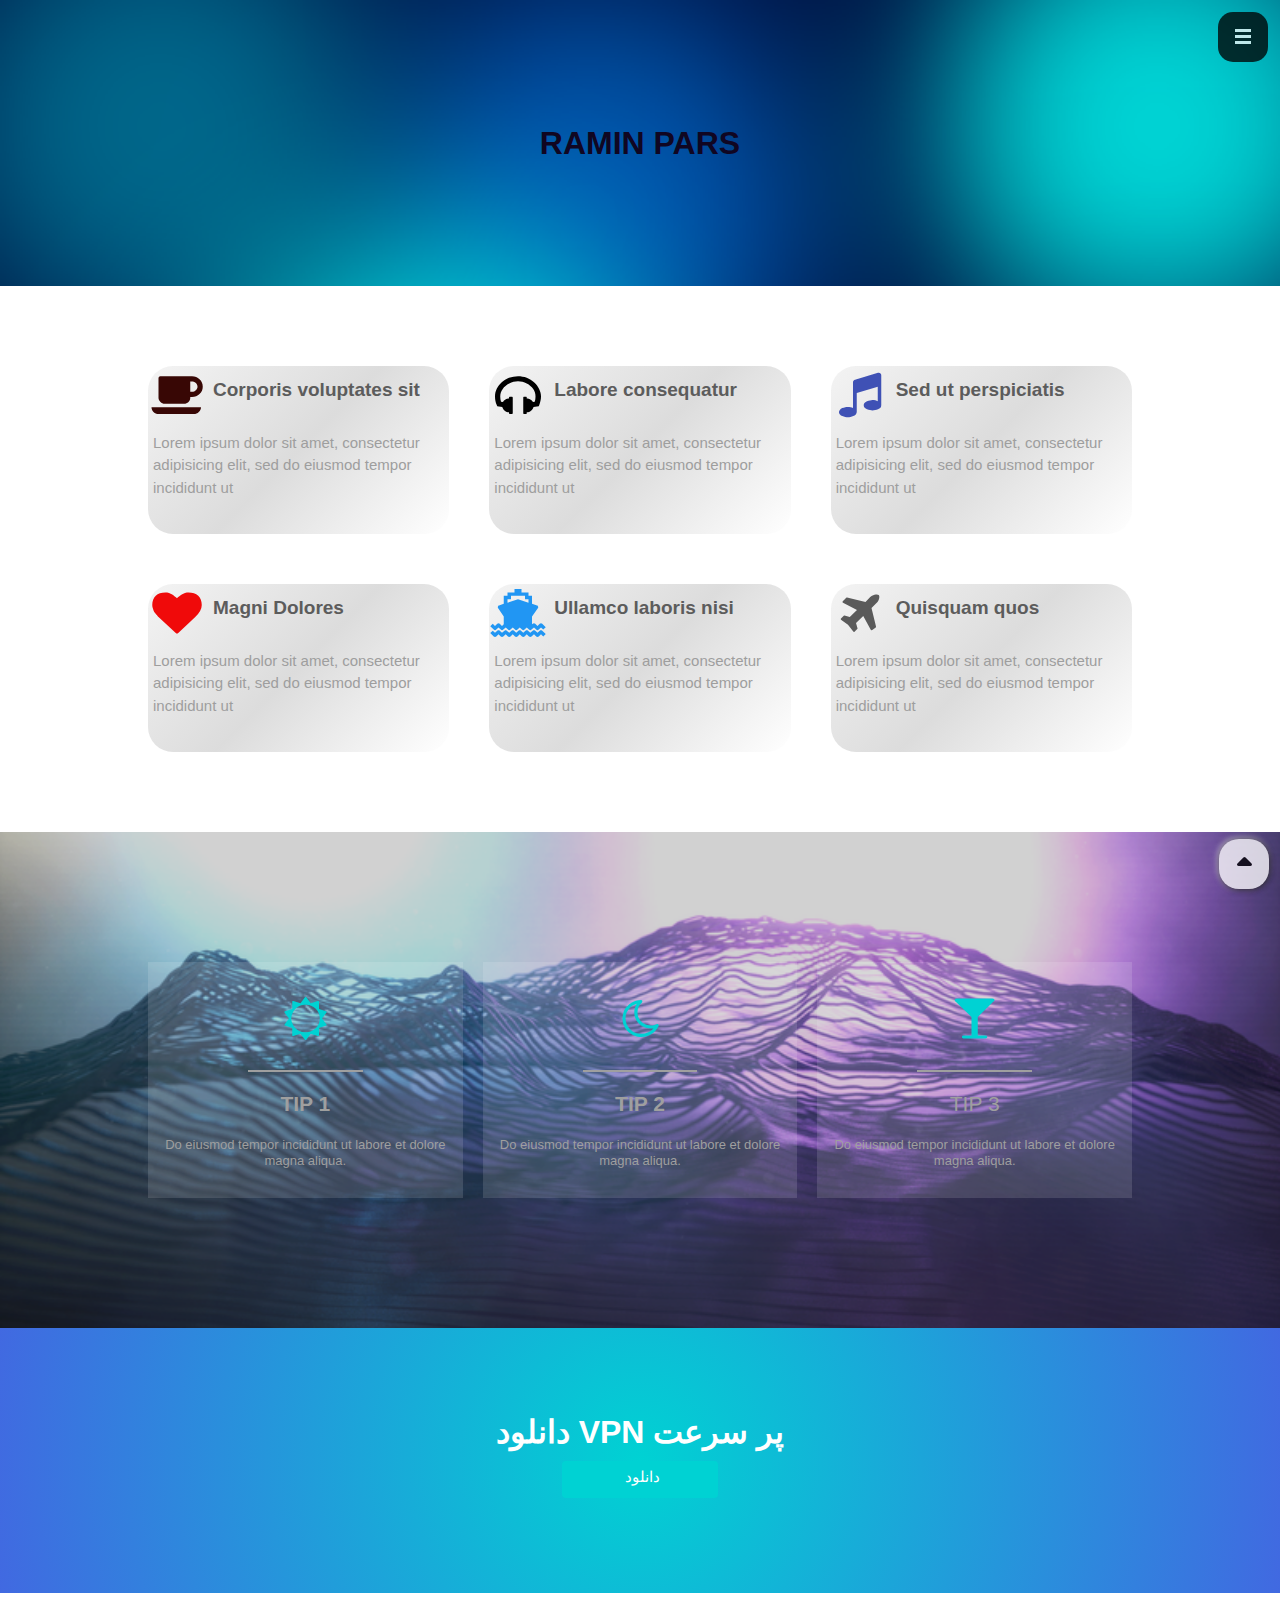
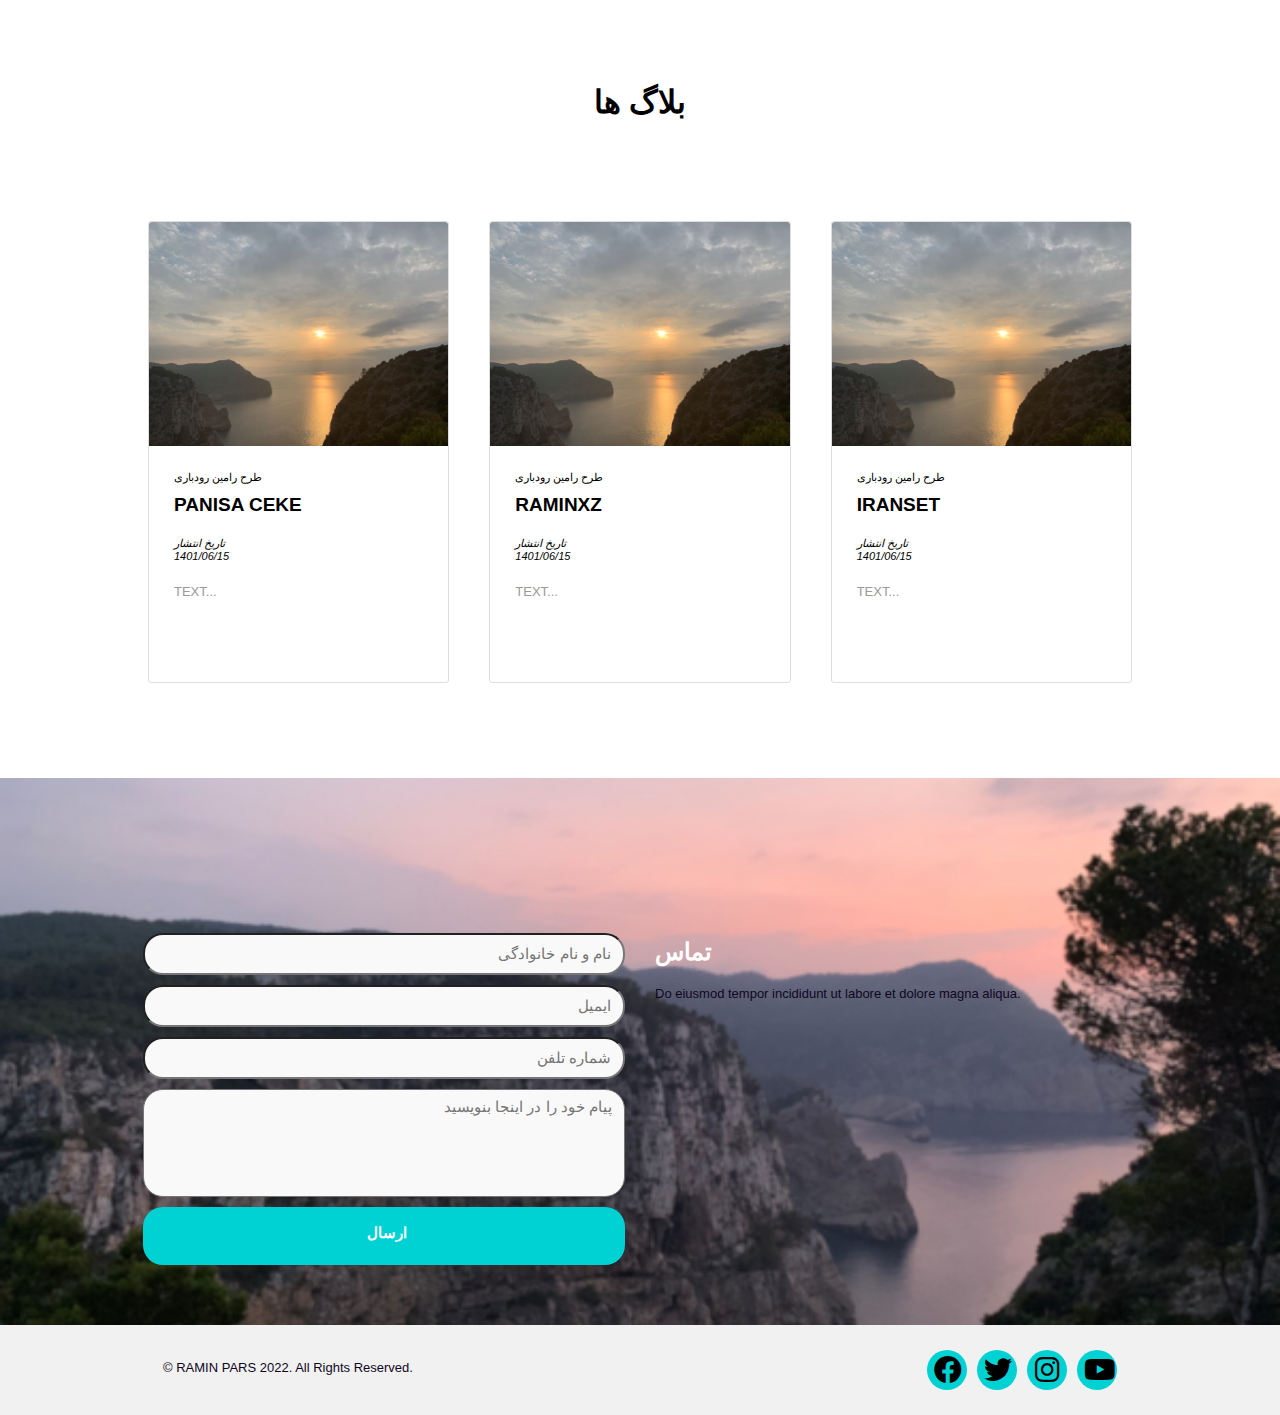
<file: index.html>
<!doctype html>
<html>

   <head>
      <meta charset="utf-8">
      <title>خانه - home</title>
      <meta name="generator" content="RAMIN PARS - https://raminpars.github.io">
      <meta name="viewport" content="width=device-width, initial-scale=1.0">
      <link rel="stylesheet" href="https://raminpars.github.io/font/bootstrap/icon.css">
      <link rel="stylesheet" href="https://raminpars.github.io/font/fontawesome/css/all.css">
      <link href="https://raminpars.github.io/css/raminpars.css" rel="stylesheet">
      <link href="https://raminpars.github.io/css/home.css" rel="stylesheet">
      <script src="https://raminpars.github.io/jquery-1.12.4.min.js"></script>
      <script src="https://raminpars.github.io/jquery.ui.effect.min.js"></script>
      <script src="https://raminpars.github.io/wb.panel.min.js"></script>
      <script src="https://raminpars.github.io/wwb17.min.js"></script>


      <script>
         $(document).ready(function () {
            $('#reviewsImage1').addClass('visibility-hidden');
            $('#portfolio-image2').addClass('visibility-hidden');
            $('#reviewsImage1').addClass('visibility-hidden');
            $('#portfolio-image2').addClass('visibility-hidden');
            $('#reviewsImage1').addClass('visibility-hidden');
            $('#portfolio-image2').addClass('visibility-hidden');
            $('#reviewsImage1').addClass('visibility-hidden');
            $('#portfolio-image2').addClass('visibility-hidden');
            $('#reviewsImage1').addClass('visibility-hidden');
            $('#portfolio-image2').addClass('visibility-hidden');
            $("a[href*='#welcome']").click(function (event) {
               event.preventDefault();
               $('html, body').stop().animate({ scrollTop: $('#wb_welcome').offset().top - 88 }, 600, 'easeOutCirc');
            });
            $("a[href*='#services1']").click(function (event) {
               event.preventDefault();
               $('html, body').stop().animate({ scrollTop: $('#wb_services1').offset().top - 88 }, 600, 'easeOutCirc');
            });
            function onScrollservices1() {
               var $obj = $("#wb_services1");
               if (!$obj.hasClass("in-viewport") && $obj.inViewPort(false)) {
                  $obj.addClass("in-viewport");
                  AnimateCss('reviewsImage1', 'animate-fade-in-up', 0, 1000);
                  AnimateCss('portfolio-image2', 'animate-fade-in-up', 500, 1000);
               }
            }
            onScrollservices1();
            $(window).scroll(function (event) {
               onScrollservices1();
            });
            $("a[href*='#services2']").click(function (event) {
               event.preventDefault();
               $('html, body').stop().animate({ scrollTop: $('#wb_services2').offset().top - 88 }, 600, 'easeOutCirc');
            });
            function onScrollservices2() {
               var $obj = $("#wb_services2");
               if (!$obj.hasClass("in-viewport") && $obj.inViewPort(false)) {
                  $obj.addClass("in-viewport");
                  AnimateCss('reviewsImage1', 'animate-fade-in-up', 0, 1000);
                  AnimateCss('portfolio-image2', 'animate-fade-in-up', 500, 1000);
               }
            }
            onScrollservices2();
            $(window).scroll(function (event) {
               onScrollservices2();
            });
            function onScrollmore_servicesDividerTop() {
               var $obj = $('#more-services-divider-top');
               if (!$obj.hasClass('show') && $obj.inViewPort(false)) {
                  $obj.addClass('show');
               }
            }
            onScrollmore_servicesDividerTop();
            $(window).scroll(function (event) {
               onScrollmore_servicesDividerTop();
            });
            $("a[href*='#box-vpn']").click(function (event) {
               event.preventDefault();
               $('html, body').stop().animate({ scrollTop: $('#wb_box-vpn').offset().top - 88 }, 600, 'easeOutCirc');
            });
            function onScrollbox_vpn() {
               var $obj = $("#wb_box-vpn");
               if (!$obj.hasClass("in-viewport") && $obj.inViewPort(false)) {
                  $obj.addClass("in-viewport");
                  AnimateCss('reviewsImage1', 'animate-fade-in-up', 0, 1000);
                  AnimateCss('portfolio-image2', 'animate-fade-in-up', 500, 1000);
               }
            }
            onScrollbox_vpn();
            $(window).scroll(function (event) {
               onScrollbox_vpn();
            });
            $("a[href*='#blog']").click(function (event) {
               event.preventDefault();
               $('html, body').stop().animate({ scrollTop: $('#wb_blog').offset().top - 88 }, 600, 'easeOutCirc');
            });
            function onScrollblogDividerTop() {
               var $obj = $('#blog-divider-top');
               if (!$obj.hasClass('show') && $obj.inViewPort(false)) {
                  $obj.addClass('show');
               }
            }
            onScrollblogDividerTop();
            $(window).scroll(function (event) {
               onScrollblogDividerTop();
            });
            function onScrollblog() {
               var $obj = $("#wb_blog");
               if (!$obj.hasClass("in-viewport") && $obj.inViewPort(false)) {
                  $obj.addClass("in-viewport");
                  AnimateCss('reviewsImage1', 'animate-fade-in-up', 0, 1000);
                  AnimateCss('portfolio-image2', 'animate-fade-in-up', 500, 1000);
               }
            }
            onScrollblog();
            $(window).scroll(function (event) {
               onScrollblog();
            });
            $("a[href*='#blog-Grid']").click(function (event) {
               event.preventDefault();
               $('html, body').stop().animate({ scrollTop: $('#wb_blog-Grid').offset().top - 88 }, 600, 'easeOutCirc');
            });
            function onScrollblog_Grid() {
               var $obj = $("#wb_blog-Grid");
               if (!$obj.hasClass("in-viewport") && $obj.inViewPort(false)) {
                  $obj.addClass("in-viewport");
                  AnimateCss('reviewsImage1', 'animate-fade-in-up', 0, 1000);
                  AnimateCss('portfolio-image2', 'animate-fade-in-up', 500, 1000);
               }
            }
            onScrollblog_Grid();
            $(window).scroll(function (event) {
               onScrollblog_Grid();
            });
            $("a[href*='#contact']").click(function (event) {
               event.preventDefault();
               $('html, body').stop().animate({ scrollTop: $('#wb_contact').offset().top }, 600, 'easeInCubic');
            });
            function onScrollcontactDividerTop() {
               var $obj = $('#contact-divider-top');
               if (!$obj.hasClass('show') && $obj.inViewPort(false)) {
                  $obj.addClass('show');
               }
            }
            onScrollcontactDividerTop();
            $(window).scroll(function (event) {
               onScrollcontactDividerTop();
            });
            $("#PanelLayer").panel({ animate: true, animationDuration: 500, animationEasing: 'easeOutCirc', dismissible: true, display: 'push', position: 'left' });
            $('.OverlayMenu2 .item-has-children').children('a').on('click', function (event) {
               event.preventDefault();
               $(this).toggleClass('submenu-open').next('.sub-menu').slideToggle(0, 'linear').end().parent('.item-has-children').siblings('.item-has-children').children('a').removeClass('submenu-open').next('.sub-menu').slideUp(0, 'linear');
            });
            $("#RollOverLayer2").hover(function (e) {
               $(".hover", this).css("left", "100%");
               $(".hover", this).css("zIndex", "999");
               $(".hover", this).stop().animate({ left: "0px" }, { queue: false, duration: 1000 });
            }, function () {
               $(".hover", this).stop().animate({ left: "100%" }, { queue: false, duration: 1000 });
            });
            $("#RollOverLayer1").hover(function (e) {
               $(".hover", this).css("left", "100%");
               $(".hover", this).css("zIndex", "999");
               $(".hover", this).stop().animate({ left: "0px" }, { queue: false, duration: 1000 });
            }, function () {
               $(".hover", this).stop().animate({ left: "100%" }, { queue: false, duration: 1000 });
            });
            $("#Layer-3").hover(function (e) {
               $(".hover", this).css("left", "100%");
               $(".hover", this).css("zIndex", "999");
               $(".hover", this).stop().animate({ left: "0px" }, { queue: false, duration: 1000 });
            }, function () {
               $(".hover", this).stop().animate({ left: "100%" }, { queue: false, duration: 1000 });
            });
            var iOS = !!navigator.platform && /iPad|iPhone|iPod/.test(navigator.platform);
            if (iOS) {
               $('#wb_welcome,#welcomeText,#wb_more-services,#wb_box-vpn,#wb_contact,#PanelLayer').css('background-attachment', 'scroll');
            }
         });
      </script>
      <script>
         function toggle() {
            var body = document.getElementById("body");
            var currentClass = body.className;
            body.className = currentClass == "dark" ? "light" : "dark";
         }
      </script>
      <style>
         inner-switch {
            display: inline-block;
            cursor: pointer;
            border: 1px solid rgb(85 85 85 / 35%);
            border-radius: 8px;
            text-align: center;
            font-size: 1rem;
            padding: 0.1875rem;
            margin-left: 0.3125rem;
            background: white;
            text-decoration: none;
         }

         #hr {
            border: none;
            height: 1px;
            background: transparent;
            margin: 0 auto;
            width: 75%;
            height: 10px;
            border-radius: 5px;
            background: linear-gradient(90deg, #00e6be, #321ebe, #af00d7, #ff1e5f, #ffb419);
         }

         body.dark hr.hr {
            background: #ff9e0d;
            box-shadow: 0 0 13px #fbff00;
         }

         body.light hr.hr {
            background: #0dff00;
            box-shadow: 0 0 3px #0dff00;
         }

         body.light .son-moon {
            color: #ffa318;
         }

         body.dark .son-moon {
            color: #fff5e7;
         }

         body.light .son-moon::before {
            content: "\f185";
         }

         body.dark .son-moon::before {
            content: "\f186";
         }

         body.light .son-moon-p::after {
            content: " حالت تاریک";
         }

         body.dark .son-moon-p::after {
            content: " حالت روشن";
         }

         .g-r-1 {
            background: linear-gradient(90deg, #00e6be 0%, #321ebe, #af00d7, #ff1e5f, #ffb419);
         }

         .pio {
            display: flex;
            justify-content: space-evenly;
            align-items: center;
            flex-wrap: wrap;
         }
         
         body.dark a.inner-switch.is-danger.text-ra-1.ra-tex-t.son-moon-p {
            background: #222;
            color: white;
            font-size: 16px;
            box-shadow: 0 0 8px;
         }
         
         a:hover.inner-switch.is-danger.text-ra-1.ra-tex-t.son-moon-p {
            color: #0d1620;
         }
         
         a.inner-switch.is-danger.text-ra-1.ra-tex-t.son-moon-p {
            font-size: 16px;
            color: #888;
            border: solid 1px #fff;
            border-radius: 8px;
            padding: 0.38rem;
            text-decoration: none;
            transition-duration: 0.5s;
            background: #fff;
         }

         body.dark a:hover.inner-switch.is-danger.text-ra-1.ra-tex-t.son-moon-p {
            text-shadow: 0 0 5px #fff000;
            box-shadow: 0 0 8px #fff000;
         }
         div, p, b, h1, h2, h3, h4, h5, h6, span {cursor: default;}
      </style>
   </head>

   <body id="body" class="light">
      <div id="wb_welcome">
         <div id="welcome-divider-bottom">
         </div>
         <div id="welcome">
            <div class="col-1">
               <div id="wb_welcomeText">
                  <p style="font-size:16px;line-height:18px;"><span
                        style="font-size:32px;line-height:36px;font-weight:bold;">RAMIN PARS</span></p>
               </div>
            </div>
         </div>
      </div>
      <div id="wb_services1">
         <div id="services1">
            <div class="row">
               <div class="col-1">
                  <div id="wb_Card1" style="display:flex;width:100%;z-index:1;" class="card">
                     <div id="Card1-card-body">
                        <div id="Card1-card-item0"><svg class="svg-icon" viewBox="0 0 192 192" version="1.1"
                              xmlns="http://www.w3.org/2000/svg">
                              <path
                                 d="M171 77 C176 73, 178 68, 178 63 C178 57, 176 52, 171 48 C167 44, 162 42, 156 42 L149 42 L149 83 L156 83 C162 83, 167 81, 171 77 Z M-6 145 L192 145 C192 152, 189 159, 183 164 C178 170, 171 172, 163 172 L22 172 C14 172, 8 170, 2 164 C-3 159, -6 152, -6 145 Z M186 33 C195 41, 199 51, 199 63 C199 74, 195 84, 186 92 C178 100, 168 104, 156 104 L149 104 L149 107 C149 114, 147 119, 142 124 C137 129, 131 131, 125 131 L47 131 C40 131, 34 129, 30 124 C25 119, 22 114, 22 107 L22 28 C22 26, 23 25, 24 23 C26 22, 27 21, 29 21 L156 21 C168 21, 178 25, 186 33" />
                           </svg>
                        </div>
                        <div id="Card1-card-item1">Corporis voluptates sit</div>
                        <div id="Card1-card-item2">Lorem ipsum dolor sit amet, consectetur adipisicing elit, sed do
                           eiusmod tempor incididunt ut </div>
                     </div>
                  </div>
               </div>
               <div class="col-2">
                  <div id="wb_Card2" style="display:flex;width:100%;z-index:2;" class="card">
                     <div id="Card2-card-body">
                        <div id="Card2-card-item0"><svg class="svg-icon" viewBox="0 0 192 192" version="1.1"
                              xmlns="http://www.w3.org/2000/svg">
                              <path
                                 d="M188 102 C188 114, 185 125, 181 136 L179 141 L158 144 C157 150, 153 155, 148 159 C143 163, 138 165, 131 165 L131 168 C131 169, 131 170, 130 171 C129 171, 129 172, 128 172 L120 172 C119 172, 119 171, 118 171 C117 170, 117 169, 117 168 L117 106 C117 105, 117 105, 118 104 C119 103, 119 103, 120 103 L128 103 C129 103, 129 103, 130 104 C131 105, 131 105, 131 106 L131 110 C136 110, 141 111, 145 114 C150 116, 153 120, 156 124 L163 123 C165 116, 166 109, 166 102 C166 91, 163 81, 157 72 C150 63, 142 55, 131 50 C120 44, 108 41, 96 41 C84 41, 72 44, 61 50 C50 55, 41 63, 35 72 C28 81, 25 91, 25 102 C25 109, 26 116, 28 123 L36 124 C38 120, 42 116, 46 114 C50 111, 55 110, 60 110 L60 106 C60 105, 61 105, 61 104 C62 103, 63 103, 64 103 L71 103 C72 103, 73 103, 74 104 C74 105, 75 105, 75 106 L75 168 C75 169, 74 170, 74 171 C73 171, 72 172, 71 172 L64 172 C63 172, 62 171, 61 171 C61 170, 60 169, 60 168 L60 165 C54 165, 48 163, 43 159 C38 155, 35 150, 33 144 L13 141 L11 136 C6 125, 4 114, 4 102 C4 91, 6 81, 11 71 C16 61, 23 52, 31 45 C39 37, 49 32, 60 27 C72 23, 84 21, 96 21 C108 21, 120 23, 131 27 C142 32, 152 37, 160 45 C169 52, 175 61, 180 71 C185 81, 188 91, 188 102" />
                           </svg>
                        </div>
                        <div id="Card2-card-item1">Labore consequatur</div>
                        <div id="Card2-card-item2">Lorem ipsum dolor sit amet, consectetur adipisicing elit, sed do
                           eiusmod tempor incididunt ut </div>
                     </div>
                  </div>
               </div>
               <div class="col-3">
                  <div id="wb_Card3" style="display:flex;width:100%;z-index:3;" class="card">
                     <div id="Card3-card-body">
                        <div id="Card3-card-item0"><svg class="svg-icon" viewBox="0 0 192 192" version="1.1"
                              xmlns="http://www.w3.org/2000/svg">
                              <path
                                 d="M181 17 L181 137 C181 141, 180 144, 178 147 C175 149, 172 151, 168 153 C164 155, 161 156, 157 156 C153 157, 149 158, 146 158 C143 158, 139 157, 136 156 C132 156, 128 155, 124 153 C120 151, 117 149, 115 147 C112 144, 111 141, 111 137 C111 133, 112 130, 115 127 C117 125, 120 122, 124 121 C128 119, 132 118, 136 118 C139 117, 143 116, 146 116 C154 116, 161 118, 167 121 L167 63 L83 88 L83 164 C83 168, 81 171, 79 174 C76 177, 73 179, 69 180 C66 182, 62 183, 58 184 C54 185, 51 185, 47 185 C44 185, 40 185, 37 184 C33 183, 29 182, 25 180 C21 179, 18 177, 16 174 C13 171, 12 168, 12 164 C12 161, 13 158, 16 155 C18 152, 21 150, 25 148 C29 147, 33 146, 37 145 C40 144, 44 144, 47 144 C55 144, 62 145, 68 148 L68 44 C68 42, 69 40, 71 38 C72 37, 74 35, 76 35 L168 7 C169 7, 170 7, 171 7 C174 7, 176 8, 178 10 C180 12, 181 14, 181 17" />
                           </svg>
                        </div>
                        <div id="Card3-card-item1">Sed ut perspiciatis</div>
                        <div id="Card3-card-item2">Lorem ipsum dolor sit amet, consectetur adipisicing elit, sed do
                           eiusmod tempor incididunt ut </div>
                     </div>
                  </div>
               </div>
            </div>
         </div>
      </div>
      <div id="wb_services2">
         <div id="services2">
            <div class="row">
               <div class="col-1">
                  <div id="wb_Card4" style="display:flex;width:100%;z-index:4;" class="card">
                     <div id="Card4-card-body">
                        <div id="Card4-card-item0"><svg class="svg-icon" viewBox="0 0 192 192" version="1.1"
                              xmlns="http://www.w3.org/2000/svg">
                              <path
                                 d="M101 176 C99 178, 98 178, 96 178 C94 178, 92 178, 91 176 L22 112 C21 111, 20 110, 19 109 C18 108, 16 105, 13 102 C10 99, 8 95, 5 92 C3 88, 1 84, 0 79 C-2 74, -3 69, -3 64 C-3 48, 2 36, 11 27 C20 18, 33 14, 50 14 C54 14, 59 14, 64 16 C68 18, 73 20, 77 22 C81 25, 85 27, 87 30 C90 32, 93 34, 96 37 C98 34, 101 32, 104 30 C107 27, 111 25, 115 22 C119 20, 123 18, 128 16 C133 14, 137 14, 142 14 C158 14, 171 18, 181 27 C190 36, 195 48, 195 64 C195 80, 186 96, 169 112 L101 176Z " />
                           </svg>
                        </div>
                        <div id="Card4-card-item1">Magni Dolores</div>
                        <div id="Card4-card-item2">Lorem ipsum dolor sit amet, consectetur adipisicing elit, sed do
                           eiusmod tempor incididunt ut </div>
                     </div>
                  </div>
               </div>
               <div class="col-2">
                  <div id="wb_Card5" style="display:flex;width:100%;z-index:5;" class="card">
                     <div id="Card5-card-body">
                        <div id="Card5-card-item0"><svg class="svg-icon" viewBox="0 0 192 192" version="1.1"
                              xmlns="http://www.w3.org/2000/svg">
                              <path
                                 d="M183 167 C184 165, 186 165, 188 165 C190 165, 191 165, 193 167 L207 180 L197 190 L188 181 L179 190 C177 191, 176 192, 174 192 C172 192, 170 191, 169 190 L160 181 L150 190 C149 191, 147 192, 145 192 C144 192, 142 191, 140 190 L131 181 L122 190 C121 191, 119 192, 117 192 C115 192, 114 191, 112 190 L103 181 L94 190 C92 191, 91 192, 89 192 C87 192, 85 191, 84 190 L75 181 L66 190 C64 191, 63 192, 61 192 C59 192, 57 191, 56 190 L47 181 L37 190 C36 191, 34 192, 32 192 C30 192, 29 191, 27 190 L18 181 L9 190 C8 191, 6 192, 4 192 C2 192, 1 191, -1 190 L-15 176 L-5 167 L4 175 L13 167 C15 165, 16 165, 18 165 C20 165, 22 165, 23 167 L32 175 L42 167 C43 165, 45 165, 47 165 C48 165, 50 165, 51 167 L61 175 L70 167 C71 165, 73 165, 75 165 C77 165, 78 165, 80 167 L89 175 L98 167 C99 165, 101 165, 103 165 C105 165, 107 165, 108 167 L117 175 L126 167 C128 165, 129 165, 131 165 C133 165, 135 165, 136 167 L145 175 L155 167 C156 165, 158 165, 160 165 C161 165, 163 165, 165 167 L174 175Z  M9 162 C8 164, 6 165, 4 165 C2 165, 1 164, -1 162 L-15 149 L-5 139 L4 148 L13 139 C15 138, 16 137, 18 137 C20 137, 22 138, 23 139 L32 148 L39 141 L39 110 L16 76 C15 74, 15 72, 16 70 C16 68, 18 66, 20 66 L39 59 L39 27 L54 27 L54 14 L82 14 L82 0 L110 0 L110 14 L138 14 L138 27 L152 27 L152 59 L172 66 C174 66, 176 68, 176 70 C177 72, 177 74, 176 76 L152 110 L152 141 L155 139 C156 138, 158 137, 160 137 C161 137, 163 138, 165 139 L174 148 L183 139 C184 138, 186 137, 188 137 C190 137, 191 138, 193 139 L207 153 L197 162 L188 154 L179 162 C177 164, 176 165, 174 165 C172 165, 170 164, 169 162 L160 154 L150 162 C149 164, 147 165, 145 165 C144 165, 142 164, 140 162 L131 154 L122 162 C121 164, 119 165, 117 165 C115 165, 114 164, 112 162 L103 154 L94 162 C92 164, 91 165, 89 165 C87 165, 85 164, 84 162 L75 154 L66 162 C64 164, 63 165, 61 165 C59 165, 57 164, 56 162 L47 154 L37 162 C36 164, 34 165, 32 165 C30 165, 29 164, 27 162 L18 154Z  M54 41 L54 55 L96 41 L138 55 L138 41 L124 41 L124 27 L68 27 L68 41Z " />
                           </svg>
                        </div>
                        <div id="Card5-card-item1">Ullamco laboris nisi</div>
                        <div id="Card5-card-item2">Lorem ipsum dolor sit amet, consectetur adipisicing elit, sed do
                           eiusmod tempor incididunt ut </div>
                     </div>
                  </div>
               </div>
               <div class="col-3">
                  <div id="wb_Card6" style="display:flex;width:100%;z-index:6;" class="card">
                     <div id="Card6-card-body">
                        <div id="Card6-card-item0"><svg class="svg-icon" viewBox="0 0 192 192" version="1.1"
                              xmlns="http://www.w3.org/2000/svg">
                              <path
                                 d="M171 24 C174 28, 174 33, 172 40 C170 47, 166 53, 160 58 L142 76 L160 150 C160 152, 160 153, 159 154 L145 164 C144 164, 143 165, 143 165 C142 165, 142 165, 142 165 C141 164, 140 164, 139 163 L109 108 L80 136 L86 157 C86 158, 86 159, 85 160 L74 171 C74 171, 73 172, 72 172 L72 172 C71 171, 70 171, 69 170 L48 143 L20 123 C20 122, 19 122, 19 120 C19 120, 19 119, 20 118 L31 107 C31 107, 32 106, 33 106 C34 106, 34 106, 34 106 L55 112 L84 84 L28 55 C27 54, 26 53, 26 52 C26 51, 26 50, 27 49 L41 35 C42 34, 43 34, 44 34 L118 52 L135 34 C141 29, 147 25, 154 23 C162 21, 167 21, 171 24" />
                           </svg>
                        </div>
                        <div id="Card6-card-item1">Quisquam quos</div>
                        <div id="Card6-card-item2">Lorem ipsum dolor sit amet, consectetur adipisicing elit, sed do
                           eiusmod tempor incididunt ut </div>
                     </div>
                  </div>
               </div>
            </div>
         </div>
      </div>
      <div id="wb_more-services">
         <div id="more-services-overlay"></div>
         <div id="more-services-divider-top">
         </div>
         <div id="more-services">
            <div id="wb_more-Card1" style="display:flex;text-align:center;z-index:7;" class="card">
               <div id="more-Card1-card-body">
                  <div id="more-Card1-card-item0"><svg class="svg-icon" viewBox="0 0 172 172" version="1.1"
                        xmlns="http://www.w3.org/2000/svg">
                        <path
                           d="M139 107 C142 101, 143 93, 143 86 C143 78, 142 71, 139 65 C136 58, 132 52, 127 47 C121 42, 115 38, 108 35 C101 32, 94 31, 86 31 C79 31, 71 32, 64 35 C57 38, 51 42, 46 47 C41 52, 37 58, 34 65 C31 71, 29 78, 29 86 C29 93, 31 101, 34 107 C37 114, 41 120, 46 125 C51 130, 57 134, 64 137 C71 140, 79 141, 86 141 C94 141, 101 140, 108 137 C115 134, 121 130, 127 125 C132 120, 136 114, 139 107 Z M170 113 C170 114, 170 114, 168 114 L140 124 L140 153 C140 154, 139 155, 138 156 C137 156, 136 156, 135 156 L107 147 L89 171 C88 172, 87 172, 86 172 C85 172, 84 172, 84 171 L66 147 L37 156 C36 156, 35 156, 34 156 C33 155, 33 154, 33 153 L33 124 L4 114 C3 114, 2 114, 2 113 C2 111, 2 111, 2 110 L20 86 L2 62 C2 61, 2 60, 2 59 C2 58, 3 58, 4 57 L33 48 L33 19 C33 18, 33 17, 34 16 C35 16, 36 16, 37 16 L66 25 L84 1 C84 0, 85 0, 86 0 C87 0, 88 0, 89 1 L107 25 L135 16 C136 16, 137 16, 138 16 C139 17, 140 18, 140 19 L140 48 L168 57 C170 58, 170 58, 170 59 C171 60, 171 61, 170 62 L152 86 L170 110 C171 111, 171 111, 170 113" />
                     </svg>
                  </div>
                  <hr id="more-Card1-card-item1">
                  <div id="more-Card1-card-item2">TIP 1</div>
                  <div id="more-Card1-card-item3">Do eiusmod tempor incididunt ut labore et dolore magna aliqua.</div>
               </div>
            </div>
            <div id="wb_more-Card2" style="display:flex;text-align:center;z-index:8;" class="card">
               <div id="more-Card2-card-body">
                  <div id="more-Card2-card-item0"><svg class="svg-icon" viewBox="0 0 172 172" version="1.1"
                        xmlns="http://www.w3.org/2000/svg">
                        <path
                           d="M138 125 C135 126, 131 126, 128 126 C116 126, 104 123, 94 117 C84 112, 76 104, 70 94 C64 84, 61 73, 61 61 C61 49, 65 38, 71 27 C58 31, 47 38, 39 49 C30 60, 26 72, 26 86 C26 94, 28 102, 31 110 C35 117, 39 124, 45 129 C50 135, 57 139, 65 143 C73 146, 81 147, 90 147 C99 147, 108 145, 117 141 C125 138, 132 132, 138 125 Z M158 117 C152 130, 143 140, 130 148 C118 156, 104 160, 90 160 C79 160, 69 158, 60 154 C51 150, 43 145, 36 138 C29 132, 24 124, 20 115 C16 105, 14 96, 14 86 C14 76, 16 67, 19 58 C23 49, 28 41, 35 35 C41 28, 49 23, 58 19 C67 15, 77 13, 87 12 C90 12, 92 13, 93 16 C94 19, 93 21, 91 23 C86 28, 81 34, 78 40 C75 47, 74 54, 74 61 C74 71, 76 80, 81 88 C86 96, 92 102, 101 107 C109 111, 118 114, 128 114 C135 114, 143 112, 150 109 C153 108, 155 108, 157 110 C158 111, 159 112, 159 113 C159 115, 159 116, 158 117" />
                     </svg>
                  </div>
                  <hr id="more-Card2-card-item1">
                  <div id="more-Card2-card-item2">TIP 2</div>
                  <div id="more-Card2-card-item3">Do eiusmod tempor incididunt ut labore et dolore magna aliqua.</div>
               </div>
            </div>
            <div id="wb_more-Card3" style="display:flex;text-align:center;z-index:9;" class="card">
               <div id="more-Card3-card-body">
                  <div id="more-Card3-card-item0"><svg class="svg-icon" viewBox="0 0 172 172" version="1.1"
                        xmlns="http://www.w3.org/2000/svg">
                        <path
                           d="M166 12 C166 14, 164 17, 161 19 L99 80 L99 154 L131 154 C132 154, 134 154, 135 156 C136 157, 137 158, 137 160 C137 161, 136 163, 135 164 C134 165, 132 166, 131 166 L42 166 C40 166, 39 165, 37 164 C36 163, 36 161, 36 160 C36 158, 36 157, 37 156 C39 154, 40 154, 42 154 L74 154 L74 80 L11 19 C8 17, 7 14, 7 12 C7 10, 7 9, 9 8 C10 7, 11 7, 12 7 C14 6, 15 6, 17 6 L156 6 C157 6, 159 6, 160 7 C161 7, 163 7, 164 8 C165 9, 166 10, 166 12" />
                     </svg>
                  </div>
                  <hr id="more-Card3-card-item1">
                  <div id="more-Card3-card-item2">TIP 3</div>
                  <div id="more-Card3-card-item3">Do eiusmod tempor incididunt ut labore et dolore magna aliqua.</div>
               </div>
            </div>
         </div>
      </div>
      <div id="wb_box-vpn">
         <div id="box-vpn">
            <div class="row">
               <div class="col-1">
                  <div class="col-1-padding">
                     <div id="wb_titr" style="display:inline-block;width:100%;z-index:10;">
                        <h1 id="titr">دانلود VPN پر سرعت</h1>
                     </div>
                     <a id="Button-link-vpn" href="#"
                        style="display:inline-block;width:156px;height:37px;z-index:11;">دانلود</a>
                  </div>
               </div>
            </div>
         </div>
      </div>
      <div id="wb_blog">
         <div id="blog-divider-top">
         </div>
         <div id="blog">
            <div class="row">
               <div class="col-1">
                  <div class="col-1-padding">
                     <div id="wb_blog-h" style="display:inline-block;width:100%;z-index:12;">
                        <h1 id="blog-h">بلاگ ها</h1>
                     </div>
                  </div>
               </div>
            </div>
         </div>
      </div>
      <div id="wb_blog-Grid">
         <div id="blog-Grid">
            <div class="row">
               <div class="col-1">
                  <div id="RollOverLayer2" style="overflow:hidden;z-index:15">
                     <div class="hover">
                        <div id="wb_c-1-2" style="display:flex;width:100%;text-align:center;z-index:13;" class="card">
                           <div id="c-1-2-card-body">
                              <div id="c-1-2-card-item0">Hacienda Na Xamena</div>
                              <div id="c-1-2-card-item1">Ibiza</div>
                              <div id="c-1-2-card-item2">Lorem ipsum dolor sit amet, consectetur adipiscing elit.
                                 Integer nec odio. Praesent libero. Sed cursus ante dapibus diam</div>
                              <div id="c-1-2-card-item3"><svg class="svg-icon" viewBox="0 0 84 84" version="1.1"
                                    xmlns="http://www.w3.org/2000/svg">
                                    <path
                                       d="M63 4 L63 16 L56 16 C53 16, 51 16, 50 18 C49 19, 49 20, 49 23 L49 32 L63 32 L61 45 L49 45 L49 81 L34 81 L34 45 L22 45 L22 32 L34 32 L34 21 C34 16, 36 11, 39 8 C42 5, 47 3, 52 3 C57 3, 61 3, 63 4" />
                                 </svg>
                              </div>
                              <div id="c-1-2-card-item4"><svg class="svg-icon" viewBox="0 0 84 84" version="1.1"
                                    xmlns="http://www.w3.org/2000/svg">
                                    <path
                                       d="M80 19 C78 22, 75 25, 72 27 C72 27, 72 28, 72 29 C72 33, 72 37, 71 41 C69 45, 68 49, 65 53 C63 56, 60 60, 56 63 C53 65, 49 68, 44 69 C39 71, 34 72, 28 72 C19 72, 11 70, 4 65 C5 65, 6 65, 8 65 C15 65, 22 63, 27 59 C24 59, 21 58, 18 56 C15 54, 14 51, 13 48 C14 49, 15 49, 16 49 C17 49, 18 48, 20 48 C16 47, 13 46, 11 43 C8 40, 7 37, 7 33 L7 33 C9 34, 12 35, 14 35 C12 34, 10 32, 9 30 C8 27, 7 25, 7 22 C7 20, 8 17, 9 15 C13 19, 18 23, 24 26 C29 29, 35 30, 42 31 C41 29, 41 28, 41 27 C41 23, 43 19, 46 16 C49 13, 52 12, 57 12 C61 12, 65 14, 68 17 C72 16, 75 15, 78 13 C77 17, 75 19, 71 21 C74 21, 77 20, 80 19" />
                                 </svg>
                              </div>
                              <div id="c-1-2-card-item5"><svg class="svg-icon" viewBox="0 0 84 84" version="1.1"
                                    xmlns="http://www.w3.org/2000/svg">
                                    <path
                                       d="M51 50 C53 48, 54 45, 54 42 C54 39, 53 36, 51 34 C48 31, 45 30, 42 30 C39 30, 36 31, 33 34 C31 36, 30 39, 30 42 C30 45, 31 48, 33 50 C36 53, 39 54, 42 54 C45 54, 48 53, 51 50 Z M56 29 C59 33, 61 37, 61 42 C61 47, 59 51, 56 55 C52 59, 47 60, 42 60 C37 60, 32 59, 29 55 C25 51, 23 47, 23 42 C23 37, 25 33, 29 29 C32 25, 37 24, 42 24 C47 24, 52 25, 56 29 Z M65 20 C66 21, 66 22, 66 23 C66 24, 66 25, 65 26 C64 27, 63 27, 62 27 C61 27, 60 27, 59 26 C58 25, 57 24, 57 23 C57 22, 58 21, 59 20 C60 19, 61 18, 62 18 C63 18, 64 19, 65 20 Z M46 12 C44 12, 42 12, 42 12 C42 12, 41 12, 38 12 C36 12, 34 12, 33 12 C32 12, 31 12, 29 13 C27 13, 25 13, 24 13 C22 13, 21 14, 20 14 C19 15, 17 15, 16 17 C15 18, 14 19, 13 21 C13 22, 12 23, 12 24 C12 25, 12 27, 12 29 C12 31, 12 32, 12 33 C12 35, 12 36, 12 38 C12 41, 12 42, 12 42 C12 42, 12 43, 12 46 C12 48, 12 49, 12 51 C12 52, 12 53, 12 55 C12 57, 12 59, 12 60 C12 61, 13 62, 13 63 C14 65, 15 66, 16 67 C17 69, 19 69, 20 70 C21 70, 22 71, 24 71 C25 71, 27 71, 29 71 C31 71, 32 72, 33 72 C34 72, 36 72, 38 72 C41 72, 42 72, 42 72 C42 72, 44 72, 46 72 C48 72, 50 72, 51 72 C52 72, 54 71, 56 71 C57 71, 59 71, 60 71 C62 71, 63 70, 64 70 C66 69, 67 69, 68 67 C69 66, 70 65, 71 63 C71 62, 72 61, 72 60 C72 59, 72 57, 72 55 C72 53, 72 52, 73 51 C73 49, 73 48, 73 46 C72 43, 72 42, 72 42 C72 42, 72 41, 73 38 C73 36, 73 35, 73 33 C72 32, 72 31, 72 29 C72 27, 72 25, 72 24 C72 23, 71 22, 71 21 C70 19, 69 18, 68 17 C67 15, 66 15, 64 14 C63 14, 62 13, 60 13 C59 13, 57 13, 56 13 C54 12, 52 12, 51 12 C50 12, 48 12, 46 12 Z M79 27 C79 30, 79 35, 79 42 C79 49, 79 54, 79 57 C79 63, 77 68, 73 72 C69 76, 64 77, 57 78 C55 78, 49 78, 42 78 C35 78, 30 78, 27 78 C20 77, 15 76, 11 72 C8 68, 6 63, 5 57 C5 54, 5 49, 5 42 C5 35, 5 30, 5 27 C6 21, 8 16, 11 12 C15 8, 20 7, 27 6 C30 6, 35 6, 42 6 C49 6, 55 6, 57 6 C64 7, 69 8, 73 12 C77 16, 79 21, 79 27" />
                                 </svg>
                              </div>
                              <hr id="c-1-2-card-item6">
                           </div>
                        </div>
                     </div>
                     <div class="default">
                        <div id="wb_c-1-1" style="display:flex;width:100%;text-align:center;z-index:14;" class="card">
                           <div id="c-1-1-card-body">
                              <div style="overflow:hidden"><img id="c-1-1-card-item0" src="images/pro.jpg" width="1256"
                                    height="1256" alt="" title=""></div>
                              <div id="c-1-1-card-item1">طرح رامین رودباری</div>
                              <div id="c-1-1-card-item2">PANISA CEKE</div>
                              <div id="c-1-1-card-item3">تاریخ انتشار<br>1401/06/15</div>
                              <div id="c-1-1-card-item4">TEXT...</div>
                           </div>
                        </div>
                     </div>
                  </div>
               </div>
               <div class="col-2">
                  <div id="RollOverLayer1" style="overflow:hidden;z-index:18">
                     <div class="hover">
                        <div id="wb_c-2-2" style="display:flex;width:100%;text-align:center;z-index:16;" class="card">
                           <div id="c-2-2-card-body">
                              <div id="c-2-2-card-item0">Hacienda Na Xamena</div>
                              <div id="c-2-2-card-item1">Ibiza</div>
                              <div id="c-2-2-card-item2">Lorem ipsum dolor sit amet, consectetur adipiscing elit.
                                 Integer nec odio. Praesent libero. Sed cursus ante dapibus diam</div>
                              <div id="c-2-2-card-item3"><svg class="svg-icon" viewBox="0 0 84 84" version="1.1"
                                    xmlns="http://www.w3.org/2000/svg">
                                    <path
                                       d="M63 4 L63 16 L56 16 C53 16, 51 16, 50 18 C49 19, 49 20, 49 23 L49 32 L63 32 L61 45 L49 45 L49 81 L34 81 L34 45 L22 45 L22 32 L34 32 L34 21 C34 16, 36 11, 39 8 C42 5, 47 3, 52 3 C57 3, 61 3, 63 4" />
                                 </svg>
                              </div>
                              <div id="c-2-2-card-item4"><svg class="svg-icon" viewBox="0 0 84 84" version="1.1"
                                    xmlns="http://www.w3.org/2000/svg">
                                    <path
                                       d="M80 19 C78 22, 75 25, 72 27 C72 27, 72 28, 72 29 C72 33, 72 37, 71 41 C69 45, 68 49, 65 53 C63 56, 60 60, 56 63 C53 65, 49 68, 44 69 C39 71, 34 72, 28 72 C19 72, 11 70, 4 65 C5 65, 6 65, 8 65 C15 65, 22 63, 27 59 C24 59, 21 58, 18 56 C15 54, 14 51, 13 48 C14 49, 15 49, 16 49 C17 49, 18 48, 20 48 C16 47, 13 46, 11 43 C8 40, 7 37, 7 33 L7 33 C9 34, 12 35, 14 35 C12 34, 10 32, 9 30 C8 27, 7 25, 7 22 C7 20, 8 17, 9 15 C13 19, 18 23, 24 26 C29 29, 35 30, 42 31 C41 29, 41 28, 41 27 C41 23, 43 19, 46 16 C49 13, 52 12, 57 12 C61 12, 65 14, 68 17 C72 16, 75 15, 78 13 C77 17, 75 19, 71 21 C74 21, 77 20, 80 19" />
                                 </svg>
                              </div>
                              <div id="c-2-2-card-item5"><svg class="svg-icon" viewBox="0 0 84 84" version="1.1"
                                    xmlns="http://www.w3.org/2000/svg">
                                    <path
                                       d="M51 50 C53 48, 54 45, 54 42 C54 39, 53 36, 51 34 C48 31, 45 30, 42 30 C39 30, 36 31, 33 34 C31 36, 30 39, 30 42 C30 45, 31 48, 33 50 C36 53, 39 54, 42 54 C45 54, 48 53, 51 50 Z M56 29 C59 33, 61 37, 61 42 C61 47, 59 51, 56 55 C52 59, 47 60, 42 60 C37 60, 32 59, 29 55 C25 51, 23 47, 23 42 C23 37, 25 33, 29 29 C32 25, 37 24, 42 24 C47 24, 52 25, 56 29 Z M65 20 C66 21, 66 22, 66 23 C66 24, 66 25, 65 26 C64 27, 63 27, 62 27 C61 27, 60 27, 59 26 C58 25, 57 24, 57 23 C57 22, 58 21, 59 20 C60 19, 61 18, 62 18 C63 18, 64 19, 65 20 Z M46 12 C44 12, 42 12, 42 12 C42 12, 41 12, 38 12 C36 12, 34 12, 33 12 C32 12, 31 12, 29 13 C27 13, 25 13, 24 13 C22 13, 21 14, 20 14 C19 15, 17 15, 16 17 C15 18, 14 19, 13 21 C13 22, 12 23, 12 24 C12 25, 12 27, 12 29 C12 31, 12 32, 12 33 C12 35, 12 36, 12 38 C12 41, 12 42, 12 42 C12 42, 12 43, 12 46 C12 48, 12 49, 12 51 C12 52, 12 53, 12 55 C12 57, 12 59, 12 60 C12 61, 13 62, 13 63 C14 65, 15 66, 16 67 C17 69, 19 69, 20 70 C21 70, 22 71, 24 71 C25 71, 27 71, 29 71 C31 71, 32 72, 33 72 C34 72, 36 72, 38 72 C41 72, 42 72, 42 72 C42 72, 44 72, 46 72 C48 72, 50 72, 51 72 C52 72, 54 71, 56 71 C57 71, 59 71, 60 71 C62 71, 63 70, 64 70 C66 69, 67 69, 68 67 C69 66, 70 65, 71 63 C71 62, 72 61, 72 60 C72 59, 72 57, 72 55 C72 53, 72 52, 73 51 C73 49, 73 48, 73 46 C72 43, 72 42, 72 42 C72 42, 72 41, 73 38 C73 36, 73 35, 73 33 C72 32, 72 31, 72 29 C72 27, 72 25, 72 24 C72 23, 71 22, 71 21 C70 19, 69 18, 68 17 C67 15, 66 15, 64 14 C63 14, 62 13, 60 13 C59 13, 57 13, 56 13 C54 12, 52 12, 51 12 C50 12, 48 12, 46 12 Z M79 27 C79 30, 79 35, 79 42 C79 49, 79 54, 79 57 C79 63, 77 68, 73 72 C69 76, 64 77, 57 78 C55 78, 49 78, 42 78 C35 78, 30 78, 27 78 C20 77, 15 76, 11 72 C8 68, 6 63, 5 57 C5 54, 5 49, 5 42 C5 35, 5 30, 5 27 C6 21, 8 16, 11 12 C15 8, 20 7, 27 6 C30 6, 35 6, 42 6 C49 6, 55 6, 57 6 C64 7, 69 8, 73 12 C77 16, 79 21, 79 27" />
                                 </svg>
                              </div>
                              <hr id="c-2-2-card-item6">
                           </div>
                        </div>
                     </div>
                     <div class="default">
                        <div id="wb_c-2-1" style="display:flex;width:100%;text-align:center;z-index:17;" class="card">
                           <div id="c-2-1-card-body">
                              <div style="overflow:hidden"><img id="c-2-1-card-item0" src="images/pro.jpg" width="1256"
                                    height="1256" alt="" title=""></div>
                              <div id="c-2-1-card-item1">طرح رامین رودباری</div>
                              <div id="c-2-1-card-item2">RAMINXZ</div>
                              <div id="c-2-1-card-item3">تاریخ انتشار<br>1401/06/15</div>
                              <div id="c-2-1-card-item4">TEXT...</div>
                           </div>
                        </div>
                     </div>
                  </div>
               </div>
               <div class="col-3">
                  <div id="Layer-3" style="overflow:hidden;z-index:21">
                     <div class="hover">
                        <div id="wb_c-3-2" style="display:flex;width:100%;text-align:center;z-index:19;" class="card">
                           <div id="c-3-2-card-body">
                              <div id="c-3-2-card-item0">Hacienda Na Xamena</div>
                              <div id="c-3-2-card-item1">Ibiza</div>
                              <div id="c-3-2-card-item2">Lorem ipsum dolor sit amet, consectetur adipiscing elit.
                                 Integer nec odio. Praesent libero. Sed cursus ante dapibus diam</div>
                              <div id="c-3-2-card-item3"><svg class="svg-icon" viewBox="0 0 84 84" version="1.1"
                                    xmlns="http://www.w3.org/2000/svg">
                                    <path
                                       d="M63 4 L63 16 L56 16 C53 16, 51 16, 50 18 C49 19, 49 20, 49 23 L49 32 L63 32 L61 45 L49 45 L49 81 L34 81 L34 45 L22 45 L22 32 L34 32 L34 21 C34 16, 36 11, 39 8 C42 5, 47 3, 52 3 C57 3, 61 3, 63 4" />
                                 </svg>
                              </div>
                              <div id="c-3-2-card-item4"><svg class="svg-icon" viewBox="0 0 84 84" version="1.1"
                                    xmlns="http://www.w3.org/2000/svg">
                                    <path
                                       d="M80 19 C78 22, 75 25, 72 27 C72 27, 72 28, 72 29 C72 33, 72 37, 71 41 C69 45, 68 49, 65 53 C63 56, 60 60, 56 63 C53 65, 49 68, 44 69 C39 71, 34 72, 28 72 C19 72, 11 70, 4 65 C5 65, 6 65, 8 65 C15 65, 22 63, 27 59 C24 59, 21 58, 18 56 C15 54, 14 51, 13 48 C14 49, 15 49, 16 49 C17 49, 18 48, 20 48 C16 47, 13 46, 11 43 C8 40, 7 37, 7 33 L7 33 C9 34, 12 35, 14 35 C12 34, 10 32, 9 30 C8 27, 7 25, 7 22 C7 20, 8 17, 9 15 C13 19, 18 23, 24 26 C29 29, 35 30, 42 31 C41 29, 41 28, 41 27 C41 23, 43 19, 46 16 C49 13, 52 12, 57 12 C61 12, 65 14, 68 17 C72 16, 75 15, 78 13 C77 17, 75 19, 71 21 C74 21, 77 20, 80 19" />
                                 </svg>
                              </div>
                              <div id="c-3-2-card-item5"><svg class="svg-icon" viewBox="0 0 84 84" version="1.1"
                                    xmlns="http://www.w3.org/2000/svg">
                                    <path
                                       d="M51 50 C53 48, 54 45, 54 42 C54 39, 53 36, 51 34 C48 31, 45 30, 42 30 C39 30, 36 31, 33 34 C31 36, 30 39, 30 42 C30 45, 31 48, 33 50 C36 53, 39 54, 42 54 C45 54, 48 53, 51 50 Z M56 29 C59 33, 61 37, 61 42 C61 47, 59 51, 56 55 C52 59, 47 60, 42 60 C37 60, 32 59, 29 55 C25 51, 23 47, 23 42 C23 37, 25 33, 29 29 C32 25, 37 24, 42 24 C47 24, 52 25, 56 29 Z M65 20 C66 21, 66 22, 66 23 C66 24, 66 25, 65 26 C64 27, 63 27, 62 27 C61 27, 60 27, 59 26 C58 25, 57 24, 57 23 C57 22, 58 21, 59 20 C60 19, 61 18, 62 18 C63 18, 64 19, 65 20 Z M46 12 C44 12, 42 12, 42 12 C42 12, 41 12, 38 12 C36 12, 34 12, 33 12 C32 12, 31 12, 29 13 C27 13, 25 13, 24 13 C22 13, 21 14, 20 14 C19 15, 17 15, 16 17 C15 18, 14 19, 13 21 C13 22, 12 23, 12 24 C12 25, 12 27, 12 29 C12 31, 12 32, 12 33 C12 35, 12 36, 12 38 C12 41, 12 42, 12 42 C12 42, 12 43, 12 46 C12 48, 12 49, 12 51 C12 52, 12 53, 12 55 C12 57, 12 59, 12 60 C12 61, 13 62, 13 63 C14 65, 15 66, 16 67 C17 69, 19 69, 20 70 C21 70, 22 71, 24 71 C25 71, 27 71, 29 71 C31 71, 32 72, 33 72 C34 72, 36 72, 38 72 C41 72, 42 72, 42 72 C42 72, 44 72, 46 72 C48 72, 50 72, 51 72 C52 72, 54 71, 56 71 C57 71, 59 71, 60 71 C62 71, 63 70, 64 70 C66 69, 67 69, 68 67 C69 66, 70 65, 71 63 C71 62, 72 61, 72 60 C72 59, 72 57, 72 55 C72 53, 72 52, 73 51 C73 49, 73 48, 73 46 C72 43, 72 42, 72 42 C72 42, 72 41, 73 38 C73 36, 73 35, 73 33 C72 32, 72 31, 72 29 C72 27, 72 25, 72 24 C72 23, 71 22, 71 21 C70 19, 69 18, 68 17 C67 15, 66 15, 64 14 C63 14, 62 13, 60 13 C59 13, 57 13, 56 13 C54 12, 52 12, 51 12 C50 12, 48 12, 46 12 Z M79 27 C79 30, 79 35, 79 42 C79 49, 79 54, 79 57 C79 63, 77 68, 73 72 C69 76, 64 77, 57 78 C55 78, 49 78, 42 78 C35 78, 30 78, 27 78 C20 77, 15 76, 11 72 C8 68, 6 63, 5 57 C5 54, 5 49, 5 42 C5 35, 5 30, 5 27 C6 21, 8 16, 11 12 C15 8, 20 7, 27 6 C30 6, 35 6, 42 6 C49 6, 55 6, 57 6 C64 7, 69 8, 73 12 C77 16, 79 21, 79 27" />
                                 </svg>
                              </div>
                              <hr id="c-3-2-card-item6">
                           </div>
                        </div>
                     </div>
                     <div class="default">
                        <div id="wb_c-3-1" style="display:flex;width:100%;text-align:center;z-index:20;" class="card">
                           <div id="c-3-1-card-body">
                              <div style="overflow:hidden"><img id="c-3-1-card-item0" src="images/pro.jpg" width="1256"
                                    height="1256" alt="" title=""></div>
                              <div id="c-3-1-card-item1">طرح رامین رودباری</div>
                              <div id="c-3-1-card-item2">IRANSET</div>
                              <div id="c-3-1-card-item3">تاریخ انتشار<br>1401/06/15</div>
                              <div id="c-3-1-card-item4">TEXT...</div>
                           </div>
                        </div>
                     </div>
                  </div>
               </div>
            </div>
         </div>
      </div>
      <div id="menuLayer"
         style="position:fixed;text-align:left;left:auto;right:0px;top:0px;width:71px;height:74px;z-index:55;z-index:11111;">
         <div id="wb_menu-Panel"
            style="position:absolute;left:9px;top:12px;width:50px;height:50px;text-align:center;z-index:22;">
            <a href="#PanelLayer" id="menu-Panel">
               <span class="line"></span>
               <span class="line"></span>
               <span class="line"></span>
            </a>
         </div>
      </div>
      <div id="upStickyLayer"
         style="position:fixed;text-align:left;left:auto;right:11px;top:auto;bottom:11px;width:50px;height:50px;z-index:56;">
         <div id="wb_up-Icon"
            style="position:absolute;left:9px;top:8px;width:24px;height:24px;text-align:center;z-index:23;">
            <a href="#welcome">
               <div id="up-Icon"><i class="fa fa-caret-up"></i></div>
            </a>
         </div>
      </div>
      <div id="wb_contact">
         <div id="contact-divider-top">
         </div>
         <div id="contact">
            <div class="row">
               <div class="col-2">
                  <input type="text" id="contactName" style="display:block;width: 100%;height:42px;z-index:26;"
                     name="name" value="" spellcheck="false" placeholder="نام و نام خانوادگی">
                  <input type="text" id="contactEmail" style="display:block;width: 100%;height:42px;z-index:27;"
                     name="email" value="" spellcheck="false" placeholder="ایمیل">
                  <input type="text" id="contactPhone" style="display:block;width: 100%;height:42px;z-index:28;"
                     name="phone" value="" spellcheck="false" placeholder="شماره تلفن">
                  <textarea name="message" id="contactMessage"
                     style="display:block;width: 100%;;height:108px;z-index:29;" rows="4" cols="41" autocomplete="off"
                     spellcheck="false" placeholder="پیام خود را در اینجا بنویسید"></textarea>
                  <input type="submit" id="contactButton" name="" value="ارسال"                     style="display:block;width: 100%;;height:58px;z-index:30;">
               </div>
               <div class="col-1">
                  <div id="wb_contact-heading" style="display:inline-block;width:100%;z-index:24;">
                     <h1 id="contact-heading">تماس</h1>
                  </div>
                  <div id="wb_contact-text">
                     <p>Do eiusmod tempor incididunt ut labore et dolore magna aliqua.</p>
                  </div>
               </div>
            </div>
         </div>
      </div>
      <div id="wb_footer">
         <div id="footer">
            <div id="wb_footer-text">
               <p>© RAMIN PARS 2022. All Rights Reserved.</p>
            </div>
            <div id="wb_footerIcon1" style="display:inline-block;width:28px;height:28px;text-align:center;z-index:32;">
               <a href="#">
                  <div id="footerIcon1"><i class="fab fa-facebook"></i></div>
               </a>
            </div>
            <div id="wb_footerIcon2" style="display:inline-block;width:28px;height:28px;text-align:center;z-index:33;">
               <a href="#">
                  <div id="footerIcon2"><i class="fab fa-twitter"></i></div>
               </a>
            </div>
            <div id="wb_footerIcon3" style="display:inline-block;width:28px;height:28px;text-align:center;z-index:34;">
               <a href="#">
                  <div id="footerIcon3"><i class="fab fa-instagram"></i></div>
               </a>
            </div>
            <div id="wb_footerIcon4" style="display:inline-block;width:28px;height:28px;text-align:center;z-index:35;">
               <a href="#">
                  <div id="footerIcon4"><i class="fab fa-youtube"></i></div>
               </a>
            </div>
         </div>
      </div>
      <div id="PanelLayer" style="text-align:right;">
         <div id="wb_IconFont2" style="display:inline-block;width:30px;height:30px;text-align:center;z-index:36;">
            <a href="#" onclick="HidePanel('PanelLayer', event);return false;">
               <div id="IconFont2"><i class="bi bi-x-circle"></i></div>
            </a>
         </div>
         <div id="wb_Heading3" style="display:inline-block;width:100%;z-index:37;">
            <h2 id="Heading3">RAMIN PARS</h2>
         </div>
         <div id="wb_OverlayMenu2" style="display:inline-block;width:100%;z-index:38;">
            <div class="OverlayMenu2">
               <ul class="OverlayMenu2" role="menu">
                  <li><a role="menuitem" href="#" class="OverlayMenu2-effect">خانه</a></li>
                  <li class="item-has-children">
                     <a role="menuitem" href="#" class="OverlayMenu2-effect">بلاگ</a>
                     <ul class="sub-menu" role="menu">
                        <li class="item-has-children">
                           <a role="menuitem" href="#" class="OverlayMenu2-effect"><svg class="overlay-icon"
                                 viewBox="0 0 64 64" version="1.1" xmlns="http://www.w3.org/2000/svg">
                                 <path
                                    d="M60 32 C56 27, 51 22, 46 20 C47 22, 48 25, 48 28 C48 32, 46 36, 43 39 C40 42, 36 44, 32 44 C27 44, 23 42, 20 39 C17 36, 15 32, 15 28 C15 25, 16 22, 17 20 C12 22, 7 27, 3 32 C7 37, 11 41, 16 44 C21 47, 26 48, 32 48 C37 48, 43 47, 48 44 C53 41, 57 37, 60 32 Z M33 20 C33 19, 33 19, 33 19 C33 18, 33 18, 33 17 C33 17, 32 17, 32 17 C29 17, 26 18, 24 20 C22 22, 20 25, 20 28 C20 28, 21 29, 21 29 C21 29, 22 29, 22 29 C23 29, 23 29, 23 29 C24 29, 24 28, 24 28 C24 26, 25 24, 26 22 C28 21, 30 20, 32 20 C32 20, 33 20, 33 20 Z M64 30 C64 31, 65 31, 65 32 C65 33, 64 34, 64 35 C60 40, 56 45, 50 48 C44 51, 38 53, 32 53 C25 53, 19 51, 13 48 C7 45, 3 40, -1 35 C-1 34, -1 33, -1 32 C-1 31, -1 31, -1 30 C3 24, 7 20, 13 17 C19 13, 25 12, 32 12 C38 12, 44 13, 50 17 C56 20, 60 24, 64 30" />
                              </svg>
                              Design</a>
                           <ul class="sub-menu" role="menu">
                              <li><a role="menuitem" href="#" class="OverlayMenu2-effect">Sub&nbsp;Menu&nbsp;1</a></li>
                              <li><a role="menuitem" href="#" class="OverlayMenu2-effect">Sub&nbsp;Menu&nbsp;2</a></li>
                              <li><a role="menuitem" href="#" class="OverlayMenu2-effect">Sub&nbsp;Menu&nbsp;3</a></li>
                           </ul>
                        </li>
                        <li class="item-has-children">
                           <a role="menuitem" href="#" class="OverlayMenu2-effect"><svg class="overlay-icon"
                                 viewBox="0 0 64 64" version="1.1" xmlns="http://www.w3.org/2000/svg">
                                 <path
                                    d="M48 20 L49 14 L16 14 L18 33 L41 33 L40 41 L32 43 L25 41 L25 36 L18 36 L19 46 L32 50 L33 50 L33 50 L46 46 L48 27 L24 27 L23 20Z  M7 4 L58 4 L54 55 L32 61 L11 55Z " />
                              </svg>
                              HTML</a>
                           <ul class="sub-menu" role="menu">
                              <li><a role="menuitem" href="#" class="OverlayMenu2-effect">Sub&nbsp;Menu&nbsp;1</a></li>
                              <li><a role="menuitem" href="#" class="OverlayMenu2-effect">Sub&nbsp;Menu&nbsp;2</a></li>
                              <li><a role="menuitem" href="#" class="OverlayMenu2-effect">Sub&nbsp;Menu&nbsp;3</a></li>
                           </ul>
                        </li>
                        <li class="item-has-children">
                           <a role="menuitem" href="#" class="OverlayMenu2-effect"><svg class="overlay-icon"
                                 viewBox="0 0 64 64" version="1.1" xmlns="http://www.w3.org/2000/svg">
                                 <path
                                    d="M10 4 L65 4 L55 51 L26 61 L0 51 L3 38 L14 38 L13 44 L28 49 L46 44 L48 32 L4 32 L6 21 L51 21 L52 14 L8 14Z " />
                              </svg>
                              CSS</a>
                           <ul class="sub-menu" role="menu">
                              <li><a role="menuitem" href="#" class="OverlayMenu2-effect">Sub&nbsp;Menu&nbsp;1</a></li>
                              <li><a role="menuitem" href="#" class="OverlayMenu2-effect">Sub&nbsp;Menu&nbsp;2</a></li>
                              <li><a role="menuitem" href="#" class="OverlayMenu2-effect">Sub&nbsp;Menu&nbsp;3</a></li>
                           </ul>
                        </li>
                        <li class="item-has-children">
                           <a role="menuitem" href="#" class="OverlayMenu2-effect"><svg class="overlay-icon"
                                 viewBox="0 0 64 64" version="1.1" xmlns="http://www.w3.org/2000/svg">
                                 <path
                                    d="M19 48 L18 50 C17 50, 17 50, 17 50 C16 50, 16 50, 16 50 L-1 33 C-2 33, -2 33, -2 32 C-2 32, -2 32, -1 31 L16 15 C16 15, 16 14, 17 14 C17 14, 17 15, 18 15 L19 17 C20 17, 20 17, 20 17 C20 18, 20 18, 19 18 L5 32 L19 46 C20 47, 20 47, 20 47 C20 47, 20 48, 19 48 Z M41 10 L27 56 C27 56, 27 56, 27 57 C27 57, 26 57, 26 57 L24 56 C23 56, 23 56, 23 56 C23 55, 23 55, 23 55 L37 9 C37 8, 37 8, 37 8 C37 8, 38 8, 38 8 L40 8 C41 9, 41 9, 41 9 C41 9, 41 10, 41 10 Z M65 33 L48 50 C48 50, 48 50, 47 50 C47 50, 47 50, 46 50 L45 48 C44 48, 44 47, 44 47 C44 47, 44 47, 45 46 L59 32 L45 18 C44 18, 44 18, 44 17 C44 17, 44 17, 45 17 L46 15 C47 15, 47 14, 47 14 C48 14, 48 15, 48 15 L65 31 C66 32, 66 32, 66 32 C66 33, 66 33, 65 33" />
                              </svg>
                              JavaScript</a>
                           <ul class="sub-menu" role="menu">
                              <li><a role="menuitem" href="#" class="OverlayMenu2-effect">Sub&nbsp;Menu&nbsp;1</a></li>
                              <li><a role="menuitem" href="#" class="OverlayMenu2-effect">Sub&nbsp;Menu&nbsp;2</a></li>
                              <li><a role="menuitem" href="#" class="OverlayMenu2-effect">Sub&nbsp;Menu&nbsp;3</a></li>
                           </ul>
                        </li>
                     </ul>
                  </li>
                  <li class="item-has-children">
                     <a role="menuitem" href="#" class="OverlayMenu2-effect">ورک</a>
                     <ul class="sub-menu" role="menu">
                        <li class="item-has-children">
                           <a role="menuitem" href="#" class="OverlayMenu2-effect"><svg class="overlay-icon"
                                 viewBox="0 0 64 64" version="1.1" xmlns="http://www.w3.org/2000/svg">
                                 <path
                                    d="M63 38 L63 9 C63 8, 62 8, 62 8 C62 8, 62 8, 61 8 L3 8 C2 8, 2 8, 2 8 C1 8, 1 8, 1 9 L1 38 C1 39, 1 39, 2 39 C2 39, 2 40, 3 40 L61 40 C62 40, 62 39, 62 39 C62 39, 63 39, 63 38 Z M67 9 L67 48 C67 49, 67 50, 66 52 C64 53, 63 53, 61 53 L41 53 C41 54, 42 55, 42 56 C42 57, 43 58, 43 59 C44 59, 44 60, 44 60 C44 61, 44 61, 43 62 C43 62, 42 62, 41 62 L23 62 C22 62, 21 62, 21 62 C20 61, 20 61, 20 60 C20 60, 20 59, 21 59 C21 58, 22 57, 22 56 C22 55, 23 54, 23 53 L3 53 C1 53, 0 53, -2 52 C-3 50, -3 49, -3 48 L-3 9 C-3 7, -3 6, -2 5 C0 4, 1 3, 3 3 L61 3 C63 3, 64 4, 66 5 C67 6, 67 7, 67 9" />
                              </svg>
                              Web&nbsp;Design</a>
                           <ul class="sub-menu" role="menu">
                              <li><a role="menuitem" href="#" class="OverlayMenu2-effect">Sub&nbsp;Menu&nbsp;1</a></li>
                              <li><a role="menuitem" href="#" class="OverlayMenu2-effect">Sub&nbsp;Menu&nbsp;2</a></li>
                              <li><a role="menuitem" href="#" class="OverlayMenu2-effect">Sub&nbsp;Menu&nbsp;3</a></li>
                           </ul>
                        </li>
                        <li class="item-has-children">
                           <a role="menuitem" href="#" class="OverlayMenu2-effect"><svg class="overlay-icon"
                                 viewBox="0 0 64 64" version="1.1" xmlns="http://www.w3.org/2000/svg">
                                 <path
                                    d="M18 16 C20 17, 20 19, 20 21 C20 22, 20 24, 18 25 C17 27, 15 27, 13 27 C11 27, 10 27, 8 25 C7 24, 6 22, 6 21 C6 19, 7 17, 8 16 C10 14, 11 14, 13 14 C15 14, 17 14, 18 16 Z M58 34 L58 50 L6 50 L6 43 L18 32 L24 38 L43 19Z  M61 9 L3 9 C2 9, 2 9, 2 9 C1 10, 1 10, 1 10 L1 54 C1 54, 1 54, 2 55 C2 55, 2 55, 3 55 L61 55 C62 55, 62 55, 62 55 C62 54, 63 54, 63 54 L63 10 C63 10, 62 10, 62 9 C62 9, 62 9, 61 9 Z M67 10 L67 54 C67 55, 67 57, 66 58 C64 59, 63 59, 61 59 L3 59 C1 59, 0 59, -2 58 C-3 57, -3 55, -3 54 L-3 10 C-3 9, -3 7, -2 6 C0 5, 1 5, 3 5 L61 5 C63 5, 64 5, 66 6 C67 7, 67 9, 67 10" />
                              </svg>
                              Typography</a>
                           <ul class="sub-menu" role="menu">
                              <li><a role="menuitem" href="#" class="OverlayMenu2-effect">Sub&nbsp;Menu&nbsp;1</a></li>
                              <li><a role="menuitem" href="#" class="OverlayMenu2-effect">Sub&nbsp;Menu&nbsp;2</a></li>
                              <li><a role="menuitem" href="#" class="OverlayMenu2-effect">Sub&nbsp;Menu&nbsp;3</a></li>
                           </ul>
                        </li>
                        <li class="item-has-children">
                           <a role="menuitem" href="#" class="OverlayMenu2-effect"><svg class="overlay-icon"
                                 viewBox="0 0 64 64" version="1.1" xmlns="http://www.w3.org/2000/svg">
                                 <path
                                    d="M65 23 L65 52 C65 53, 64 55, 63 56 C62 57, 60 57, 59 57 L5 57 C3 57, 2 57, 0 56 C-1 55, -1 53, -1 52 L-1 23 C0 25, 1 26, 2 26 C11 32, 17 36, 21 39 C22 40, 23 41, 24 41 C25 42, 26 42, 28 43 C29 43, 30 44, 32 44 L32 44 L32 44 C33 44, 34 43, 36 43 C37 42, 38 42, 39 41 C40 41, 41 40, 43 39 C47 36, 53 32, 61 26 C62 26, 64 24, 65 23 Z M65 13 C65 15, 64 17, 63 18 C62 20, 60 21, 58 23 C49 29, 43 33, 41 34 C41 34, 40 35, 40 35 C39 36, 38 36, 38 37 C37 37, 36 37, 36 38 C35 38, 34 39, 33 39 C33 39, 32 39, 32 39 L32 39 L32 39 C31 39, 30 39, 30 39 C29 39, 28 38, 28 38 C27 37, 26 37, 26 37 C25 36, 25 36, 24 35 C23 35, 22 34, 22 34 C20 33, 17 31, 13 28 C8 25, 6 23, 5 23 C3 22, 2 20, 1 19 C-1 17, -1 15, -1 14 C-1 12, -1 10, 0 9 C1 8, 3 7, 5 7 L59 7 C60 7, 62 8, 63 9 C64 10, 65 11, 65 13" />
                              </svg>
                              Applications</a>
                           <ul class="sub-menu" role="menu">
                              <li><a role="menuitem" href="#" class="OverlayMenu2-effect">Sub&nbsp;Menu&nbsp;1</a></li>
                              <li><a role="menuitem" href="#" class="OverlayMenu2-effect">Sub&nbsp;Menu&nbsp;2</a></li>
                              <li><a role="menuitem" href="#" class="OverlayMenu2-effect">Sub&nbsp;Menu&nbsp;3</a></li>
                           </ul>
                        </li>
                     </ul>
                  </li>
                  <li><a role="menuitem" href="#" class="OverlayMenu2-effect">درباره&nbsp;ما</a></li>
               </ul>
            </div>

         </div>
         <div id="wb_Heading4" style="display:inline-block;width:100%;z-index:39;">
            <!-- <h2 id="Heading4">با خبر باشید با ما</h2> -->
            <a onclick="toggle()" class="inner-switch is-danger text-ra-1 ra-tex-t son-moon-p"><i class="fa son-moon"></i> </a>
         </div>
         <input type="text" id="Editbox2" style="display:block;width: calc(100% - 30px);height:29px;z-index:40;"
            name="email" value="" autocomplete="off" spellcheck="false" placeholder="آدرس الکترونیکی">
         <div id="wb_Text1" style="position:absolute;top:auto !important;bottom:0 !important;width:100% !important;">
            <span style="color:#FFFFFF;font-family:Arial;font-size:13px;">Copyright 2020 All rights reserved.<br>RAMON PARS</span>
         </div>
      </div>
   </body>
<script type="text/javascript">

    function disableselect(e) {
        return false
    }

    function reEnable() {
        return true
    }

    //if IE4+
    document.onselectstart = new Function ("return false")

    //if NS6
    if (window.sidebar) {
        document.onmousedown = disableselect
        document.onclick = reEnable
    }
</script>
</html>
</file>
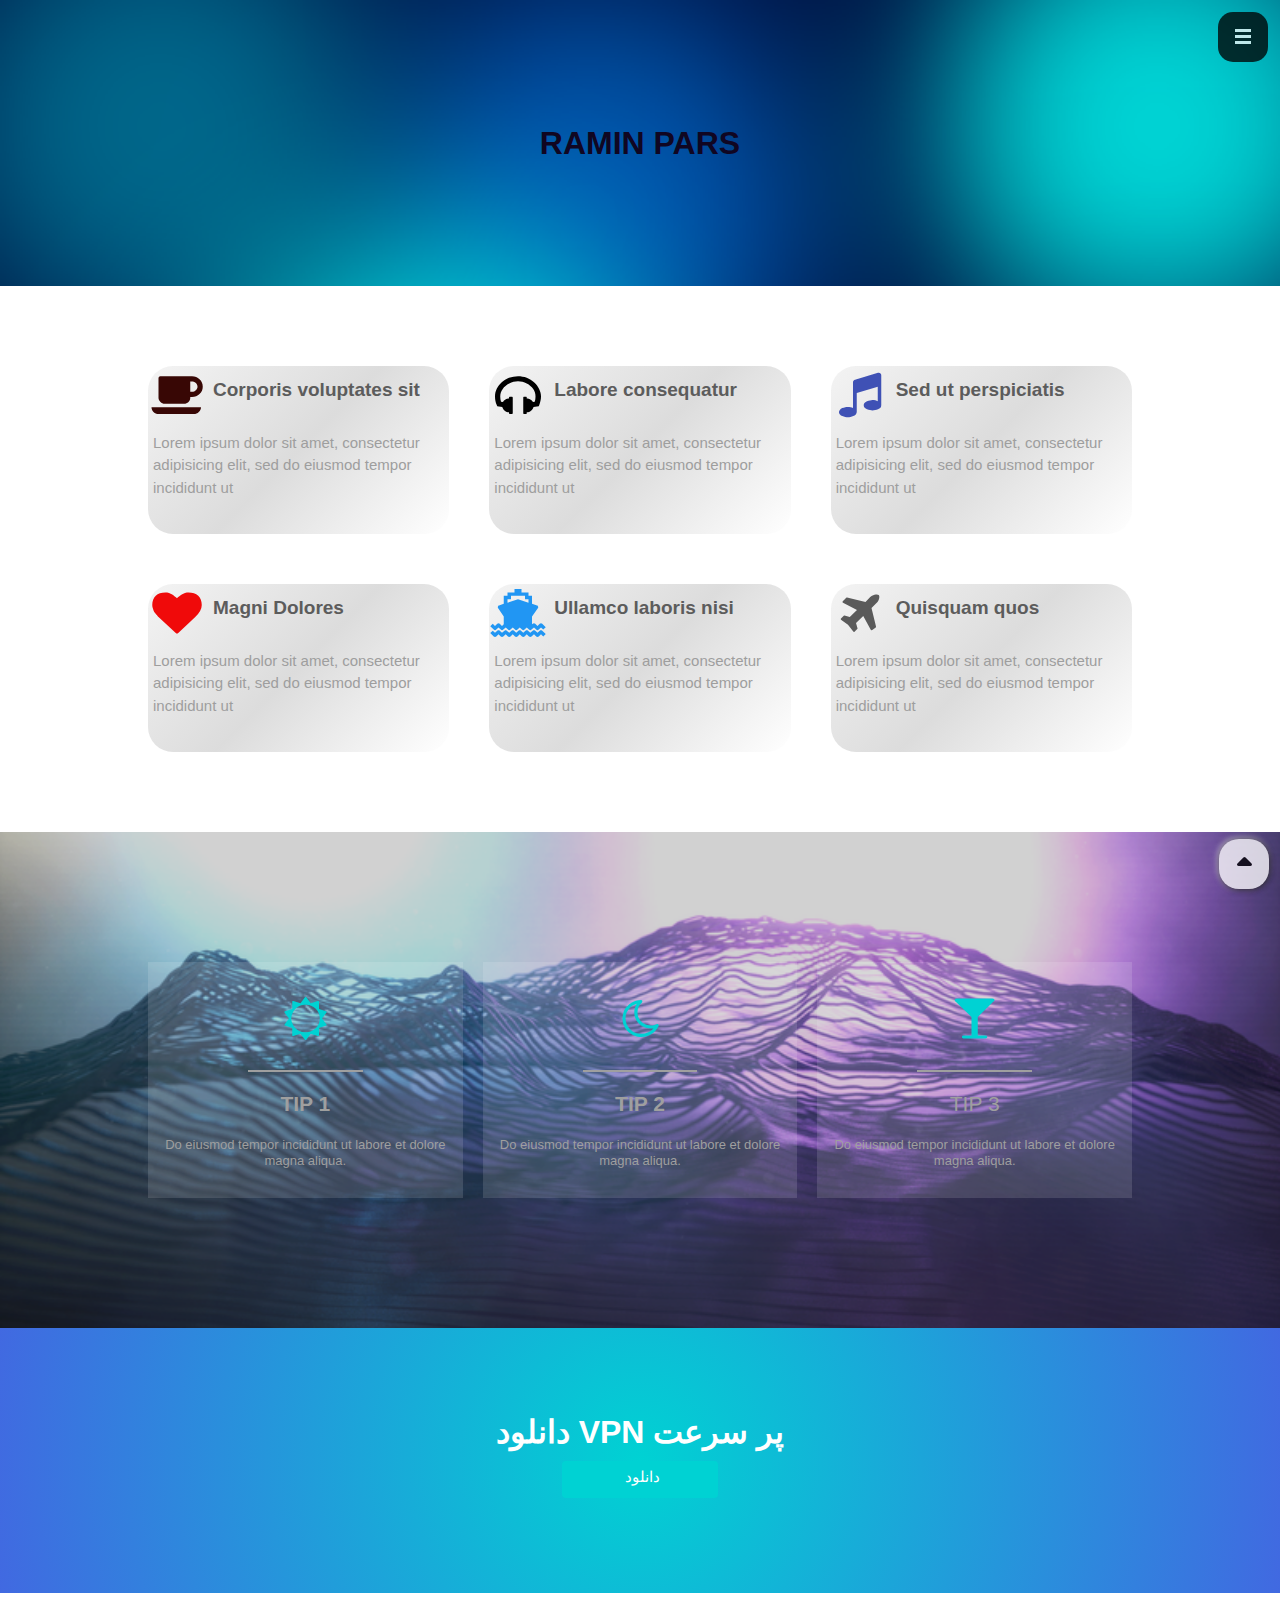
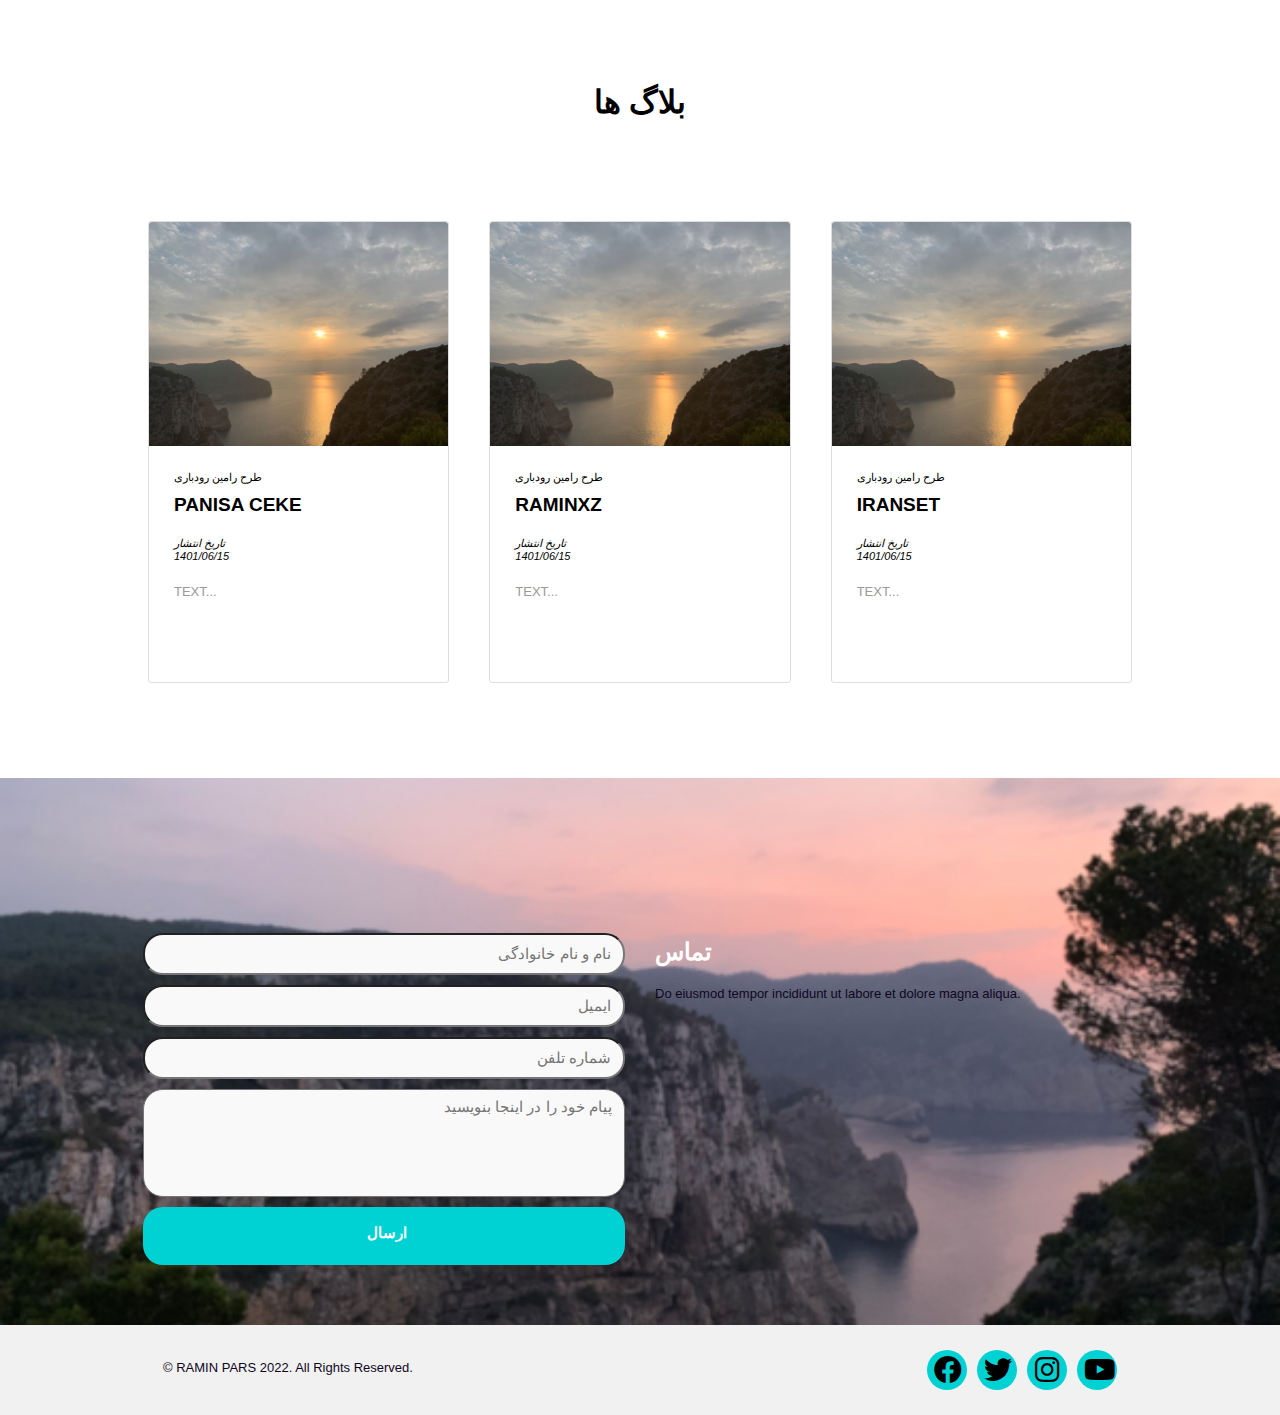
<file: 2.html>
<!doctype html>
<html>

   <head>
      <meta charset="utf-8">
      <title>خانه - home</title>
      <meta name="generator" content="RAMIN PARS - https://raminpars.github.io">
      <meta name="viewport" content="width=device-width, initial-scale=1.0">
      <link rel="stylesheet" href="https://raminpars.github.io/font/bootstrap/icon.css">
      <link rel="stylesheet" href="https://raminpars.github.io/font/fontawesome/css/all.css">
      <link href="https://raminpars.github.io/css/raminpars.css" rel="stylesheet">
      <link href="https://raminpars.github.io/css/home.css" rel="stylesheet">
      <script src="https://raminpars.github.io/jquery-1.12.4.min.js"></script>
      <script src="https://raminpars.github.io/jquery.ui.effect.min.js"></script>
      <script src="https://raminpars.github.io/wb.panel.min.js"></script>
      <script src="https://raminpars.github.io/wwb17.min.js"></script>


      <script>
         $(document).ready(function () {
            $('#reviewsImage1').addClass('visibility-hidden');
            $('#portfolio-image2').addClass('visibility-hidden');
            $('#reviewsImage1').addClass('visibility-hidden');
            $('#portfolio-image2').addClass('visibility-hidden');
            $('#reviewsImage1').addClass('visibility-hidden');
            $('#portfolio-image2').addClass('visibility-hidden');
            $('#reviewsImage1').addClass('visibility-hidden');
            $('#portfolio-image2').addClass('visibility-hidden');
            $('#reviewsImage1').addClass('visibility-hidden');
            $('#portfolio-image2').addClass('visibility-hidden');
            $("a[href*='#welcome']").click(function (event) {
               event.preventDefault();
               $('html, body').stop().animate({ scrollTop: $('#wb_welcome').offset().top - 88 }, 600, 'easeOutCirc');
            });
            $("a[href*='#services1']").click(function (event) {
               event.preventDefault();
               $('html, body').stop().animate({ scrollTop: $('#wb_services1').offset().top - 88 }, 600, 'easeOutCirc');
            });
            function onScrollservices1() {
               var $obj = $("#wb_services1");
               if (!$obj.hasClass("in-viewport") && $obj.inViewPort(false)) {
                  $obj.addClass("in-viewport");
                  AnimateCss('reviewsImage1', 'animate-fade-in-up', 0, 1000);
                  AnimateCss('portfolio-image2', 'animate-fade-in-up', 500, 1000);
               }
            }
            onScrollservices1();
            $(window).scroll(function (event) {
               onScrollservices1();
            });
            $("a[href*='#services2']").click(function (event) {
               event.preventDefault();
               $('html, body').stop().animate({ scrollTop: $('#wb_services2').offset().top - 88 }, 600, 'easeOutCirc');
            });
            function onScrollservices2() {
               var $obj = $("#wb_services2");
               if (!$obj.hasClass("in-viewport") && $obj.inViewPort(false)) {
                  $obj.addClass("in-viewport");
                  AnimateCss('reviewsImage1', 'animate-fade-in-up', 0, 1000);
                  AnimateCss('portfolio-image2', 'animate-fade-in-up', 500, 1000);
               }
            }
            onScrollservices2();
            $(window).scroll(function (event) {
               onScrollservices2();
            });
            function onScrollmore_servicesDividerTop() {
               var $obj = $('#more-services-divider-top');
               if (!$obj.hasClass('show') && $obj.inViewPort(false)) {
                  $obj.addClass('show');
               }
            }
            onScrollmore_servicesDividerTop();
            $(window).scroll(function (event) {
               onScrollmore_servicesDividerTop();
            });
            $("a[href*='#box-vpn']").click(function (event) {
               event.preventDefault();
               $('html, body').stop().animate({ scrollTop: $('#wb_box-vpn').offset().top - 88 }, 600, 'easeOutCirc');
            });
            function onScrollbox_vpn() {
               var $obj = $("#wb_box-vpn");
               if (!$obj.hasClass("in-viewport") && $obj.inViewPort(false)) {
                  $obj.addClass("in-viewport");
                  AnimateCss('reviewsImage1', 'animate-fade-in-up', 0, 1000);
                  AnimateCss('portfolio-image2', 'animate-fade-in-up', 500, 1000);
               }
            }
            onScrollbox_vpn();
            $(window).scroll(function (event) {
               onScrollbox_vpn();
            });
            $("a[href*='#blog']").click(function (event) {
               event.preventDefault();
               $('html, body').stop().animate({ scrollTop: $('#wb_blog').offset().top - 88 }, 600, 'easeOutCirc');
            });
            function onScrollblogDividerTop() {
               var $obj = $('#blog-divider-top');
               if (!$obj.hasClass('show') && $obj.inViewPort(false)) {
                  $obj.addClass('show');
               }
            }
            onScrollblogDividerTop();
            $(window).scroll(function (event) {
               onScrollblogDividerTop();
            });
            function onScrollblog() {
               var $obj = $("#wb_blog");
               if (!$obj.hasClass("in-viewport") && $obj.inViewPort(false)) {
                  $obj.addClass("in-viewport");
                  AnimateCss('reviewsImage1', 'animate-fade-in-up', 0, 1000);
                  AnimateCss('portfolio-image2', 'animate-fade-in-up', 500, 1000);
               }
            }
            onScrollblog();
            $(window).scroll(function (event) {
               onScrollblog();
            });
            $("a[href*='#blog-Grid']").click(function (event) {
               event.preventDefault();
               $('html, body').stop().animate({ scrollTop: $('#wb_blog-Grid').offset().top - 88 }, 600, 'easeOutCirc');
            });
            function onScrollblog_Grid() {
               var $obj = $("#wb_blog-Grid");
               if (!$obj.hasClass("in-viewport") && $obj.inViewPort(false)) {
                  $obj.addClass("in-viewport");
                  AnimateCss('reviewsImage1', 'animate-fade-in-up', 0, 1000);
                  AnimateCss('portfolio-image2', 'animate-fade-in-up', 500, 1000);
               }
            }
            onScrollblog_Grid();
            $(window).scroll(function (event) {
               onScrollblog_Grid();
            });
            $("a[href*='#contact']").click(function (event) {
               event.preventDefault();
               $('html, body').stop().animate({ scrollTop: $('#wb_contact').offset().top }, 600, 'easeInCubic');
            });
            function onScrollcontactDividerTop() {
               var $obj = $('#contact-divider-top');
               if (!$obj.hasClass('show') && $obj.inViewPort(false)) {
                  $obj.addClass('show');
               }
            }
            onScrollcontactDividerTop();
            $(window).scroll(function (event) {
               onScrollcontactDividerTop();
            });
            $("#PanelLayer").panel({ animate: true, animationDuration: 500, animationEasing: 'easeOutCirc', dismissible: true, display: 'push', position: 'left' });
            $('.OverlayMenu2 .item-has-children').children('a').on('click', function (event) {
               event.preventDefault();
               $(this).toggleClass('submenu-open').next('.sub-menu').slideToggle(0, 'linear').end().parent('.item-has-children').siblings('.item-has-children').children('a').removeClass('submenu-open').next('.sub-menu').slideUp(0, 'linear');
            });
            $("#RollOverLayer2").hover(function (e) {
               $(".hover", this).css("left", "100%");
               $(".hover", this).css("zIndex", "999");
               $(".hover", this).stop().animate({ left: "0px" }, { queue: false, duration: 1000 });
            }, function () {
               $(".hover", this).stop().animate({ left: "100%" }, { queue: false, duration: 1000 });
            });
            $("#RollOverLayer1").hover(function (e) {
               $(".hover", this).css("left", "100%");
               $(".hover", this).css("zIndex", "999");
               $(".hover", this).stop().animate({ left: "0px" }, { queue: false, duration: 1000 });
            }, function () {
               $(".hover", this).stop().animate({ left: "100%" }, { queue: false, duration: 1000 });
            });
            $("#Layer-3").hover(function (e) {
               $(".hover", this).css("left", "100%");
               $(".hover", this).css("zIndex", "999");
               $(".hover", this).stop().animate({ left: "0px" }, { queue: false, duration: 1000 });
            }, function () {
               $(".hover", this).stop().animate({ left: "100%" }, { queue: false, duration: 1000 });
            });
            var iOS = !!navigator.platform && /iPad|iPhone|iPod/.test(navigator.platform);
            if (iOS) {
               $('#wb_welcome,#welcomeText,#wb_more-services,#wb_box-vpn,#wb_contact,#PanelLayer').css('background-attachment', 'scroll');
            }
         });
      </script>
      <script>
         function toggle() {
            var body = document.getElementById("body");
            var currentClass = body.className;
            body.className = currentClass == "dark" ? "light" : "dark";
         }
      </script>
      <style>
         inner-switch {
            display: inline-block;
            cursor: pointer;
            border: 1px solid rgb(85 85 85 / 35%);
            border-radius: 8px;
            text-align: center;
            font-size: 1rem;
            padding: 0.1875rem;
            margin-left: 0.3125rem;
            background: white;
            text-decoration: none;
         }

         #hr {
            border: none;
            height: 1px;
            background: transparent;
            margin: 0 auto;
            width: 75%;
            height: 10px;
            border-radius: 5px;
            background: linear-gradient(90deg, #00e6be, #321ebe, #af00d7, #ff1e5f, #ffb419);
         }

         body.dark hr.hr {
            background: #ff9e0d;
            box-shadow: 0 0 13px #fbff00;
         }

         body.light hr.hr {
            background: #0dff00;
            box-shadow: 0 0 3px #0dff00;
         }

         body.light .son-moon {
            color: #ffa318;
         }

         body.dark .son-moon {
            color: #fff5e7;
         }

         body.light .son-moon::before {
            content: "\f185";
         }

         body.dark .son-moon::before {
            content: "\f186";
         }

         body.light .son-moon-p::after {
            content: " حالت تاریک";
         }

         body.dark .son-moon-p::after {
            content: " حالت روشن";
         }

         .g-r-1 {
            background: linear-gradient(90deg, #00e6be 0%, #321ebe, #af00d7, #ff1e5f, #ffb419);
         }

         .pio {
            display: flex;
            justify-content: space-evenly;
            align-items: center;
            flex-wrap: wrap;
         }
         
         body.dark a.inner-switch.is-danger.text-ra-1.ra-tex-t.son-moon-p {
            background: #222;
            color: white;
            font-size: 16px;
            box-shadow: 0 0 8px;
         }
         
         a:hover.inner-switch.is-danger.text-ra-1.ra-tex-t.son-moon-p {
            color: #0d1620;
         }
         
         a.inner-switch.is-danger.text-ra-1.ra-tex-t.son-moon-p {
            font-size: 16px;
            color: #888;
            border: solid 1px #fff;
            border-radius: 8px;
            padding: 0.38rem;
            text-decoration: none;
            transition-duration: 0.5s;
            background: #fff;
         }

         body.dark a:hover.inner-switch.is-danger.text-ra-1.ra-tex-t.son-moon-p {
            text-shadow: 0 0 5px #fff000;
            box-shadow: 0 0 8px #fff000;
         }
         div, p, b, h1, h2, h3, h4, h5, h6, span {cursor: default;}
      </style>
   </head>

   <body id="body" class="light">
      <div id="wb_welcome">
         <div id="welcome-divider-bottom">
         </div>
         <div id="welcome">
            <div class="col-1">
               <div id="wb_welcomeText">
                  <p style="font-size:16px;line-height:18px;"><span
                        style="font-size:32px;line-height:36px;font-weight:bold;">RAMIN PARS</span></p>
               </div>
            </div>
         </div>
      </div>
      <div id="wb_services1">
         <div id="services1">
            <div class="row">
               <div class="col-1">
                  <div id="wb_Card1" style="display:flex;width:100%;z-index:1;" class="card">
                     <div id="Card1-card-body">
                        <div id="Card1-card-item0"><svg class="svg-icon" viewBox="0 0 192 192" version="1.1"
                              xmlns="http://www.w3.org/2000/svg">
                              <path
                                 d="M171 77 C176 73, 178 68, 178 63 C178 57, 176 52, 171 48 C167 44, 162 42, 156 42 L149 42 L149 83 L156 83 C162 83, 167 81, 171 77 Z M-6 145 L192 145 C192 152, 189 159, 183 164 C178 170, 171 172, 163 172 L22 172 C14 172, 8 170, 2 164 C-3 159, -6 152, -6 145 Z M186 33 C195 41, 199 51, 199 63 C199 74, 195 84, 186 92 C178 100, 168 104, 156 104 L149 104 L149 107 C149 114, 147 119, 142 124 C137 129, 131 131, 125 131 L47 131 C40 131, 34 129, 30 124 C25 119, 22 114, 22 107 L22 28 C22 26, 23 25, 24 23 C26 22, 27 21, 29 21 L156 21 C168 21, 178 25, 186 33" />
                           </svg>
                        </div>
                        <div id="Card1-card-item1">Corporis voluptates sit</div>
                        <div id="Card1-card-item2">Lorem ipsum dolor sit amet, consectetur adipisicing elit, sed do
                           eiusmod tempor incididunt ut </div>
                     </div>
                  </div>
               </div>
               <div class="col-2">
                  <div id="wb_Card2" style="display:flex;width:100%;z-index:2;" class="card">
                     <div id="Card2-card-body">
                        <div id="Card2-card-item0"><svg class="svg-icon" viewBox="0 0 192 192" version="1.1"
                              xmlns="http://www.w3.org/2000/svg">
                              <path
                                 d="M188 102 C188 114, 185 125, 181 136 L179 141 L158 144 C157 150, 153 155, 148 159 C143 163, 138 165, 131 165 L131 168 C131 169, 131 170, 130 171 C129 171, 129 172, 128 172 L120 172 C119 172, 119 171, 118 171 C117 170, 117 169, 117 168 L117 106 C117 105, 117 105, 118 104 C119 103, 119 103, 120 103 L128 103 C129 103, 129 103, 130 104 C131 105, 131 105, 131 106 L131 110 C136 110, 141 111, 145 114 C150 116, 153 120, 156 124 L163 123 C165 116, 166 109, 166 102 C166 91, 163 81, 157 72 C150 63, 142 55, 131 50 C120 44, 108 41, 96 41 C84 41, 72 44, 61 50 C50 55, 41 63, 35 72 C28 81, 25 91, 25 102 C25 109, 26 116, 28 123 L36 124 C38 120, 42 116, 46 114 C50 111, 55 110, 60 110 L60 106 C60 105, 61 105, 61 104 C62 103, 63 103, 64 103 L71 103 C72 103, 73 103, 74 104 C74 105, 75 105, 75 106 L75 168 C75 169, 74 170, 74 171 C73 171, 72 172, 71 172 L64 172 C63 172, 62 171, 61 171 C61 170, 60 169, 60 168 L60 165 C54 165, 48 163, 43 159 C38 155, 35 150, 33 144 L13 141 L11 136 C6 125, 4 114, 4 102 C4 91, 6 81, 11 71 C16 61, 23 52, 31 45 C39 37, 49 32, 60 27 C72 23, 84 21, 96 21 C108 21, 120 23, 131 27 C142 32, 152 37, 160 45 C169 52, 175 61, 180 71 C185 81, 188 91, 188 102" />
                           </svg>
                        </div>
                        <div id="Card2-card-item1">Labore consequatur</div>
                        <div id="Card2-card-item2">Lorem ipsum dolor sit amet, consectetur adipisicing elit, sed do
                           eiusmod tempor incididunt ut </div>
                     </div>
                  </div>
               </div>
               <div class="col-3">
                  <div id="wb_Card3" style="display:flex;width:100%;z-index:3;" class="card">
                     <div id="Card3-card-body">
                        <div id="Card3-card-item0"><svg class="svg-icon" viewBox="0 0 192 192" version="1.1"
                              xmlns="http://www.w3.org/2000/svg">
                              <path
                                 d="M181 17 L181 137 C181 141, 180 144, 178 147 C175 149, 172 151, 168 153 C164 155, 161 156, 157 156 C153 157, 149 158, 146 158 C143 158, 139 157, 136 156 C132 156, 128 155, 124 153 C120 151, 117 149, 115 147 C112 144, 111 141, 111 137 C111 133, 112 130, 115 127 C117 125, 120 122, 124 121 C128 119, 132 118, 136 118 C139 117, 143 116, 146 116 C154 116, 161 118, 167 121 L167 63 L83 88 L83 164 C83 168, 81 171, 79 174 C76 177, 73 179, 69 180 C66 182, 62 183, 58 184 C54 185, 51 185, 47 185 C44 185, 40 185, 37 184 C33 183, 29 182, 25 180 C21 179, 18 177, 16 174 C13 171, 12 168, 12 164 C12 161, 13 158, 16 155 C18 152, 21 150, 25 148 C29 147, 33 146, 37 145 C40 144, 44 144, 47 144 C55 144, 62 145, 68 148 L68 44 C68 42, 69 40, 71 38 C72 37, 74 35, 76 35 L168 7 C169 7, 170 7, 171 7 C174 7, 176 8, 178 10 C180 12, 181 14, 181 17" />
                           </svg>
                        </div>
                        <div id="Card3-card-item1">Sed ut perspiciatis</div>
                        <div id="Card3-card-item2">Lorem ipsum dolor sit amet, consectetur adipisicing elit, sed do
                           eiusmod tempor incididunt ut </div>
                     </div>
                  </div>
               </div>
            </div>
         </div>
      </div>
      <div id="wb_services2">
         <div id="services2">
            <div class="row">
               <div class="col-1">
                  <div id="wb_Card4" style="display:flex;width:100%;z-index:4;" class="card">
                     <div id="Card4-card-body">
                        <div id="Card4-card-item0"><svg class="svg-icon" viewBox="0 0 192 192" version="1.1"
                              xmlns="http://www.w3.org/2000/svg">
                              <path
                                 d="M101 176 C99 178, 98 178, 96 178 C94 178, 92 178, 91 176 L22 112 C21 111, 20 110, 19 109 C18 108, 16 105, 13 102 C10 99, 8 95, 5 92 C3 88, 1 84, 0 79 C-2 74, -3 69, -3 64 C-3 48, 2 36, 11 27 C20 18, 33 14, 50 14 C54 14, 59 14, 64 16 C68 18, 73 20, 77 22 C81 25, 85 27, 87 30 C90 32, 93 34, 96 37 C98 34, 101 32, 104 30 C107 27, 111 25, 115 22 C119 20, 123 18, 128 16 C133 14, 137 14, 142 14 C158 14, 171 18, 181 27 C190 36, 195 48, 195 64 C195 80, 186 96, 169 112 L101 176Z " />
                           </svg>
                        </div>
                        <div id="Card4-card-item1">Magni Dolores</div>
                        <div id="Card4-card-item2">Lorem ipsum dolor sit amet, consectetur adipisicing elit, sed do
                           eiusmod tempor incididunt ut </div>
                     </div>
                  </div>
               </div>
               <div class="col-2">
                  <div id="wb_Card5" style="display:flex;width:100%;z-index:5;" class="card">
                     <div id="Card5-card-body">
                        <div id="Card5-card-item0"><svg class="svg-icon" viewBox="0 0 192 192" version="1.1"
                              xmlns="http://www.w3.org/2000/svg">
                              <path
                                 d="M183 167 C184 165, 186 165, 188 165 C190 165, 191 165, 193 167 L207 180 L197 190 L188 181 L179 190 C177 191, 176 192, 174 192 C172 192, 170 191, 169 190 L160 181 L150 190 C149 191, 147 192, 145 192 C144 192, 142 191, 140 190 L131 181 L122 190 C121 191, 119 192, 117 192 C115 192, 114 191, 112 190 L103 181 L94 190 C92 191, 91 192, 89 192 C87 192, 85 191, 84 190 L75 181 L66 190 C64 191, 63 192, 61 192 C59 192, 57 191, 56 190 L47 181 L37 190 C36 191, 34 192, 32 192 C30 192, 29 191, 27 190 L18 181 L9 190 C8 191, 6 192, 4 192 C2 192, 1 191, -1 190 L-15 176 L-5 167 L4 175 L13 167 C15 165, 16 165, 18 165 C20 165, 22 165, 23 167 L32 175 L42 167 C43 165, 45 165, 47 165 C48 165, 50 165, 51 167 L61 175 L70 167 C71 165, 73 165, 75 165 C77 165, 78 165, 80 167 L89 175 L98 167 C99 165, 101 165, 103 165 C105 165, 107 165, 108 167 L117 175 L126 167 C128 165, 129 165, 131 165 C133 165, 135 165, 136 167 L145 175 L155 167 C156 165, 158 165, 160 165 C161 165, 163 165, 165 167 L174 175Z  M9 162 C8 164, 6 165, 4 165 C2 165, 1 164, -1 162 L-15 149 L-5 139 L4 148 L13 139 C15 138, 16 137, 18 137 C20 137, 22 138, 23 139 L32 148 L39 141 L39 110 L16 76 C15 74, 15 72, 16 70 C16 68, 18 66, 20 66 L39 59 L39 27 L54 27 L54 14 L82 14 L82 0 L110 0 L110 14 L138 14 L138 27 L152 27 L152 59 L172 66 C174 66, 176 68, 176 70 C177 72, 177 74, 176 76 L152 110 L152 141 L155 139 C156 138, 158 137, 160 137 C161 137, 163 138, 165 139 L174 148 L183 139 C184 138, 186 137, 188 137 C190 137, 191 138, 193 139 L207 153 L197 162 L188 154 L179 162 C177 164, 176 165, 174 165 C172 165, 170 164, 169 162 L160 154 L150 162 C149 164, 147 165, 145 165 C144 165, 142 164, 140 162 L131 154 L122 162 C121 164, 119 165, 117 165 C115 165, 114 164, 112 162 L103 154 L94 162 C92 164, 91 165, 89 165 C87 165, 85 164, 84 162 L75 154 L66 162 C64 164, 63 165, 61 165 C59 165, 57 164, 56 162 L47 154 L37 162 C36 164, 34 165, 32 165 C30 165, 29 164, 27 162 L18 154Z  M54 41 L54 55 L96 41 L138 55 L138 41 L124 41 L124 27 L68 27 L68 41Z " />
                           </svg>
                        </div>
                        <div id="Card5-card-item1">Ullamco laboris nisi</div>
                        <div id="Card5-card-item2">Lorem ipsum dolor sit amet, consectetur adipisicing elit, sed do
                           eiusmod tempor incididunt ut </div>
                     </div>
                  </div>
               </div>
               <div class="col-3">
                  <div id="wb_Card6" style="display:flex;width:100%;z-index:6;" class="card">
                     <div id="Card6-card-body">
                        <div id="Card6-card-item0"><svg class="svg-icon" viewBox="0 0 192 192" version="1.1"
                              xmlns="http://www.w3.org/2000/svg">
                              <path
                                 d="M171 24 C174 28, 174 33, 172 40 C170 47, 166 53, 160 58 L142 76 L160 150 C160 152, 160 153, 159 154 L145 164 C144 164, 143 165, 143 165 C142 165, 142 165, 142 165 C141 164, 140 164, 139 163 L109 108 L80 136 L86 157 C86 158, 86 159, 85 160 L74 171 C74 171, 73 172, 72 172 L72 172 C71 171, 70 171, 69 170 L48 143 L20 123 C20 122, 19 122, 19 120 C19 120, 19 119, 20 118 L31 107 C31 107, 32 106, 33 106 C34 106, 34 106, 34 106 L55 112 L84 84 L28 55 C27 54, 26 53, 26 52 C26 51, 26 50, 27 49 L41 35 C42 34, 43 34, 44 34 L118 52 L135 34 C141 29, 147 25, 154 23 C162 21, 167 21, 171 24" />
                           </svg>
                        </div>
                        <div id="Card6-card-item1">Quisquam quos</div>
                        <div id="Card6-card-item2">Lorem ipsum dolor sit amet, consectetur adipisicing elit, sed do
                           eiusmod tempor incididunt ut </div>
                     </div>
                  </div>
               </div>
            </div>
         </div>
      </div>
      <div id="wb_more-services">
         <div id="more-services-overlay"></div>
         <div id="more-services-divider-top">
         </div>
         <div id="more-services">
            <div id="wb_more-Card1" style="display:flex;text-align:center;z-index:7;" class="card">
               <div id="more-Card1-card-body">
                  <div id="more-Card1-card-item0"><svg class="svg-icon" viewBox="0 0 172 172" version="1.1"
                        xmlns="http://www.w3.org/2000/svg">
                        <path
                           d="M139 107 C142 101, 143 93, 143 86 C143 78, 142 71, 139 65 C136 58, 132 52, 127 47 C121 42, 115 38, 108 35 C101 32, 94 31, 86 31 C79 31, 71 32, 64 35 C57 38, 51 42, 46 47 C41 52, 37 58, 34 65 C31 71, 29 78, 29 86 C29 93, 31 101, 34 107 C37 114, 41 120, 46 125 C51 130, 57 134, 64 137 C71 140, 79 141, 86 141 C94 141, 101 140, 108 137 C115 134, 121 130, 127 125 C132 120, 136 114, 139 107 Z M170 113 C170 114, 170 114, 168 114 L140 124 L140 153 C140 154, 139 155, 138 156 C137 156, 136 156, 135 156 L107 147 L89 171 C88 172, 87 172, 86 172 C85 172, 84 172, 84 171 L66 147 L37 156 C36 156, 35 156, 34 156 C33 155, 33 154, 33 153 L33 124 L4 114 C3 114, 2 114, 2 113 C2 111, 2 111, 2 110 L20 86 L2 62 C2 61, 2 60, 2 59 C2 58, 3 58, 4 57 L33 48 L33 19 C33 18, 33 17, 34 16 C35 16, 36 16, 37 16 L66 25 L84 1 C84 0, 85 0, 86 0 C87 0, 88 0, 89 1 L107 25 L135 16 C136 16, 137 16, 138 16 C139 17, 140 18, 140 19 L140 48 L168 57 C170 58, 170 58, 170 59 C171 60, 171 61, 170 62 L152 86 L170 110 C171 111, 171 111, 170 113" />
                     </svg>
                  </div>
                  <hr id="more-Card1-card-item1">
                  <div id="more-Card1-card-item2">TIP 1</div>
                  <div id="more-Card1-card-item3">Do eiusmod tempor incididunt ut labore et dolore magna aliqua.</div>
               </div>
            </div>
            <div id="wb_more-Card2" style="display:flex;text-align:center;z-index:8;" class="card">
               <div id="more-Card2-card-body">
                  <div id="more-Card2-card-item0"><svg class="svg-icon" viewBox="0 0 172 172" version="1.1"
                        xmlns="http://www.w3.org/2000/svg">
                        <path
                           d="M138 125 C135 126, 131 126, 128 126 C116 126, 104 123, 94 117 C84 112, 76 104, 70 94 C64 84, 61 73, 61 61 C61 49, 65 38, 71 27 C58 31, 47 38, 39 49 C30 60, 26 72, 26 86 C26 94, 28 102, 31 110 C35 117, 39 124, 45 129 C50 135, 57 139, 65 143 C73 146, 81 147, 90 147 C99 147, 108 145, 117 141 C125 138, 132 132, 138 125 Z M158 117 C152 130, 143 140, 130 148 C118 156, 104 160, 90 160 C79 160, 69 158, 60 154 C51 150, 43 145, 36 138 C29 132, 24 124, 20 115 C16 105, 14 96, 14 86 C14 76, 16 67, 19 58 C23 49, 28 41, 35 35 C41 28, 49 23, 58 19 C67 15, 77 13, 87 12 C90 12, 92 13, 93 16 C94 19, 93 21, 91 23 C86 28, 81 34, 78 40 C75 47, 74 54, 74 61 C74 71, 76 80, 81 88 C86 96, 92 102, 101 107 C109 111, 118 114, 128 114 C135 114, 143 112, 150 109 C153 108, 155 108, 157 110 C158 111, 159 112, 159 113 C159 115, 159 116, 158 117" />
                     </svg>
                  </div>
                  <hr id="more-Card2-card-item1">
                  <div id="more-Card2-card-item2">TIP 2</div>
                  <div id="more-Card2-card-item3">Do eiusmod tempor incididunt ut labore et dolore magna aliqua.</div>
               </div>
            </div>
            <div id="wb_more-Card3" style="display:flex;text-align:center;z-index:9;" class="card">
               <div id="more-Card3-card-body">
                  <div id="more-Card3-card-item0"><svg class="svg-icon" viewBox="0 0 172 172" version="1.1"
                        xmlns="http://www.w3.org/2000/svg">
                        <path
                           d="M166 12 C166 14, 164 17, 161 19 L99 80 L99 154 L131 154 C132 154, 134 154, 135 156 C136 157, 137 158, 137 160 C137 161, 136 163, 135 164 C134 165, 132 166, 131 166 L42 166 C40 166, 39 165, 37 164 C36 163, 36 161, 36 160 C36 158, 36 157, 37 156 C39 154, 40 154, 42 154 L74 154 L74 80 L11 19 C8 17, 7 14, 7 12 C7 10, 7 9, 9 8 C10 7, 11 7, 12 7 C14 6, 15 6, 17 6 L156 6 C157 6, 159 6, 160 7 C161 7, 163 7, 164 8 C165 9, 166 10, 166 12" />
                     </svg>
                  </div>
                  <hr id="more-Card3-card-item1">
                  <div id="more-Card3-card-item2">TIP 3</div>
                  <div id="more-Card3-card-item3">Do eiusmod tempor incididunt ut labore et dolore magna aliqua.</div>
               </div>
            </div>
         </div>
      </div>
      <div id="wb_box-vpn">
         <div id="box-vpn">
            <div class="row">
               <div class="col-1">
                  <div class="col-1-padding">
                     <div id="wb_titr" style="display:inline-block;width:100%;z-index:10;">
                        <h1 id="titr">دانلود VPN پر سرعت</h1>
                     </div>
                     <a id="Button-link-vpn" href="#"
                        style="display:inline-block;width:156px;height:37px;z-index:11;">دانلود</a>
                  </div>
               </div>
            </div>
         </div>
      </div>
      <div id="wb_blog">
         <div id="blog-divider-top">
         </div>
         <div id="blog">
            <div class="row">
               <div class="col-1">
                  <div class="col-1-padding">
                     <div id="wb_blog-h" style="display:inline-block;width:100%;z-index:12;">
                        <h1 id="blog-h">بلاگ ها</h1>
                     </div>
                  </div>
               </div>
            </div>
         </div>
      </div>
      <div id="wb_blog-Grid">
         <div id="blog-Grid">
            <div class="row">
               <div class="col-1">
                  <div id="RollOverLayer2" style="overflow:hidden;z-index:15">
                     <div class="hover">
                        <div id="wb_c-1-2" style="display:flex;width:100%;text-align:center;z-index:13;" class="card">
                           <div id="c-1-2-card-body">
                              <div id="c-1-2-card-item0">Hacienda Na Xamena</div>
                              <div id="c-1-2-card-item1">Ibiza</div>
                              <div id="c-1-2-card-item2">Lorem ipsum dolor sit amet, consectetur adipiscing elit.
                                 Integer nec odio. Praesent libero. Sed cursus ante dapibus diam</div>
                              <div id="c-1-2-card-item3"><svg class="svg-icon" viewBox="0 0 84 84" version="1.1"
                                    xmlns="http://www.w3.org/2000/svg">
                                    <path
                                       d="M63 4 L63 16 L56 16 C53 16, 51 16, 50 18 C49 19, 49 20, 49 23 L49 32 L63 32 L61 45 L49 45 L49 81 L34 81 L34 45 L22 45 L22 32 L34 32 L34 21 C34 16, 36 11, 39 8 C42 5, 47 3, 52 3 C57 3, 61 3, 63 4" />
                                 </svg>
                              </div>
                              <div id="c-1-2-card-item4"><svg class="svg-icon" viewBox="0 0 84 84" version="1.1"
                                    xmlns="http://www.w3.org/2000/svg">
                                    <path
                                       d="M80 19 C78 22, 75 25, 72 27 C72 27, 72 28, 72 29 C72 33, 72 37, 71 41 C69 45, 68 49, 65 53 C63 56, 60 60, 56 63 C53 65, 49 68, 44 69 C39 71, 34 72, 28 72 C19 72, 11 70, 4 65 C5 65, 6 65, 8 65 C15 65, 22 63, 27 59 C24 59, 21 58, 18 56 C15 54, 14 51, 13 48 C14 49, 15 49, 16 49 C17 49, 18 48, 20 48 C16 47, 13 46, 11 43 C8 40, 7 37, 7 33 L7 33 C9 34, 12 35, 14 35 C12 34, 10 32, 9 30 C8 27, 7 25, 7 22 C7 20, 8 17, 9 15 C13 19, 18 23, 24 26 C29 29, 35 30, 42 31 C41 29, 41 28, 41 27 C41 23, 43 19, 46 16 C49 13, 52 12, 57 12 C61 12, 65 14, 68 17 C72 16, 75 15, 78 13 C77 17, 75 19, 71 21 C74 21, 77 20, 80 19" />
                                 </svg>
                              </div>
                              <div id="c-1-2-card-item5"><svg class="svg-icon" viewBox="0 0 84 84" version="1.1"
                                    xmlns="http://www.w3.org/2000/svg">
                                    <path
                                       d="M51 50 C53 48, 54 45, 54 42 C54 39, 53 36, 51 34 C48 31, 45 30, 42 30 C39 30, 36 31, 33 34 C31 36, 30 39, 30 42 C30 45, 31 48, 33 50 C36 53, 39 54, 42 54 C45 54, 48 53, 51 50 Z M56 29 C59 33, 61 37, 61 42 C61 47, 59 51, 56 55 C52 59, 47 60, 42 60 C37 60, 32 59, 29 55 C25 51, 23 47, 23 42 C23 37, 25 33, 29 29 C32 25, 37 24, 42 24 C47 24, 52 25, 56 29 Z M65 20 C66 21, 66 22, 66 23 C66 24, 66 25, 65 26 C64 27, 63 27, 62 27 C61 27, 60 27, 59 26 C58 25, 57 24, 57 23 C57 22, 58 21, 59 20 C60 19, 61 18, 62 18 C63 18, 64 19, 65 20 Z M46 12 C44 12, 42 12, 42 12 C42 12, 41 12, 38 12 C36 12, 34 12, 33 12 C32 12, 31 12, 29 13 C27 13, 25 13, 24 13 C22 13, 21 14, 20 14 C19 15, 17 15, 16 17 C15 18, 14 19, 13 21 C13 22, 12 23, 12 24 C12 25, 12 27, 12 29 C12 31, 12 32, 12 33 C12 35, 12 36, 12 38 C12 41, 12 42, 12 42 C12 42, 12 43, 12 46 C12 48, 12 49, 12 51 C12 52, 12 53, 12 55 C12 57, 12 59, 12 60 C12 61, 13 62, 13 63 C14 65, 15 66, 16 67 C17 69, 19 69, 20 70 C21 70, 22 71, 24 71 C25 71, 27 71, 29 71 C31 71, 32 72, 33 72 C34 72, 36 72, 38 72 C41 72, 42 72, 42 72 C42 72, 44 72, 46 72 C48 72, 50 72, 51 72 C52 72, 54 71, 56 71 C57 71, 59 71, 60 71 C62 71, 63 70, 64 70 C66 69, 67 69, 68 67 C69 66, 70 65, 71 63 C71 62, 72 61, 72 60 C72 59, 72 57, 72 55 C72 53, 72 52, 73 51 C73 49, 73 48, 73 46 C72 43, 72 42, 72 42 C72 42, 72 41, 73 38 C73 36, 73 35, 73 33 C72 32, 72 31, 72 29 C72 27, 72 25, 72 24 C72 23, 71 22, 71 21 C70 19, 69 18, 68 17 C67 15, 66 15, 64 14 C63 14, 62 13, 60 13 C59 13, 57 13, 56 13 C54 12, 52 12, 51 12 C50 12, 48 12, 46 12 Z M79 27 C79 30, 79 35, 79 42 C79 49, 79 54, 79 57 C79 63, 77 68, 73 72 C69 76, 64 77, 57 78 C55 78, 49 78, 42 78 C35 78, 30 78, 27 78 C20 77, 15 76, 11 72 C8 68, 6 63, 5 57 C5 54, 5 49, 5 42 C5 35, 5 30, 5 27 C6 21, 8 16, 11 12 C15 8, 20 7, 27 6 C30 6, 35 6, 42 6 C49 6, 55 6, 57 6 C64 7, 69 8, 73 12 C77 16, 79 21, 79 27" />
                                 </svg>
                              </div>
                              <hr id="c-1-2-card-item6">
                           </div>
                        </div>
                     </div>
                     <div class="default">
                        <div id="wb_c-1-1" style="display:flex;width:100%;text-align:center;z-index:14;" class="card">
                           <div id="c-1-1-card-body">
                              <div style="overflow:hidden"><img id="c-1-1-card-item0" src="images/pro.jpg" width="1256"
                                    height="1256" alt="" title=""></div>
                              <div id="c-1-1-card-item1">طرح رامین رودباری</div>
                              <div id="c-1-1-card-item2">PANISA CEKE</div>
                              <div id="c-1-1-card-item3">تاریخ انتشار<br>1401/06/15</div>
                              <div id="c-1-1-card-item4">TEXT...</div>
                           </div>
                        </div>
                     </div>
                  </div>
               </div>
               <div class="col-2">
                  <div id="RollOverLayer1" style="overflow:hidden;z-index:18">
                     <div class="hover">
                        <div id="wb_c-2-2" style="display:flex;width:100%;text-align:center;z-index:16;" class="card">
                           <div id="c-2-2-card-body">
                              <div id="c-2-2-card-item0">Hacienda Na Xamena</div>
                              <div id="c-2-2-card-item1">Ibiza</div>
                              <div id="c-2-2-card-item2">Lorem ipsum dolor sit amet, consectetur adipiscing elit.
                                 Integer nec odio. Praesent libero. Sed cursus ante dapibus diam</div>
                              <div id="c-2-2-card-item3"><svg class="svg-icon" viewBox="0 0 84 84" version="1.1"
                                    xmlns="http://www.w3.org/2000/svg">
                                    <path
                                       d="M63 4 L63 16 L56 16 C53 16, 51 16, 50 18 C49 19, 49 20, 49 23 L49 32 L63 32 L61 45 L49 45 L49 81 L34 81 L34 45 L22 45 L22 32 L34 32 L34 21 C34 16, 36 11, 39 8 C42 5, 47 3, 52 3 C57 3, 61 3, 63 4" />
                                 </svg>
                              </div>
                              <div id="c-2-2-card-item4"><svg class="svg-icon" viewBox="0 0 84 84" version="1.1"
                                    xmlns="http://www.w3.org/2000/svg">
                                    <path
                                       d="M80 19 C78 22, 75 25, 72 27 C72 27, 72 28, 72 29 C72 33, 72 37, 71 41 C69 45, 68 49, 65 53 C63 56, 60 60, 56 63 C53 65, 49 68, 44 69 C39 71, 34 72, 28 72 C19 72, 11 70, 4 65 C5 65, 6 65, 8 65 C15 65, 22 63, 27 59 C24 59, 21 58, 18 56 C15 54, 14 51, 13 48 C14 49, 15 49, 16 49 C17 49, 18 48, 20 48 C16 47, 13 46, 11 43 C8 40, 7 37, 7 33 L7 33 C9 34, 12 35, 14 35 C12 34, 10 32, 9 30 C8 27, 7 25, 7 22 C7 20, 8 17, 9 15 C13 19, 18 23, 24 26 C29 29, 35 30, 42 31 C41 29, 41 28, 41 27 C41 23, 43 19, 46 16 C49 13, 52 12, 57 12 C61 12, 65 14, 68 17 C72 16, 75 15, 78 13 C77 17, 75 19, 71 21 C74 21, 77 20, 80 19" />
                                 </svg>
                              </div>
                              <div id="c-2-2-card-item5"><svg class="svg-icon" viewBox="0 0 84 84" version="1.1"
                                    xmlns="http://www.w3.org/2000/svg">
                                    <path
                                       d="M51 50 C53 48, 54 45, 54 42 C54 39, 53 36, 51 34 C48 31, 45 30, 42 30 C39 30, 36 31, 33 34 C31 36, 30 39, 30 42 C30 45, 31 48, 33 50 C36 53, 39 54, 42 54 C45 54, 48 53, 51 50 Z M56 29 C59 33, 61 37, 61 42 C61 47, 59 51, 56 55 C52 59, 47 60, 42 60 C37 60, 32 59, 29 55 C25 51, 23 47, 23 42 C23 37, 25 33, 29 29 C32 25, 37 24, 42 24 C47 24, 52 25, 56 29 Z M65 20 C66 21, 66 22, 66 23 C66 24, 66 25, 65 26 C64 27, 63 27, 62 27 C61 27, 60 27, 59 26 C58 25, 57 24, 57 23 C57 22, 58 21, 59 20 C60 19, 61 18, 62 18 C63 18, 64 19, 65 20 Z M46 12 C44 12, 42 12, 42 12 C42 12, 41 12, 38 12 C36 12, 34 12, 33 12 C32 12, 31 12, 29 13 C27 13, 25 13, 24 13 C22 13, 21 14, 20 14 C19 15, 17 15, 16 17 C15 18, 14 19, 13 21 C13 22, 12 23, 12 24 C12 25, 12 27, 12 29 C12 31, 12 32, 12 33 C12 35, 12 36, 12 38 C12 41, 12 42, 12 42 C12 42, 12 43, 12 46 C12 48, 12 49, 12 51 C12 52, 12 53, 12 55 C12 57, 12 59, 12 60 C12 61, 13 62, 13 63 C14 65, 15 66, 16 67 C17 69, 19 69, 20 70 C21 70, 22 71, 24 71 C25 71, 27 71, 29 71 C31 71, 32 72, 33 72 C34 72, 36 72, 38 72 C41 72, 42 72, 42 72 C42 72, 44 72, 46 72 C48 72, 50 72, 51 72 C52 72, 54 71, 56 71 C57 71, 59 71, 60 71 C62 71, 63 70, 64 70 C66 69, 67 69, 68 67 C69 66, 70 65, 71 63 C71 62, 72 61, 72 60 C72 59, 72 57, 72 55 C72 53, 72 52, 73 51 C73 49, 73 48, 73 46 C72 43, 72 42, 72 42 C72 42, 72 41, 73 38 C73 36, 73 35, 73 33 C72 32, 72 31, 72 29 C72 27, 72 25, 72 24 C72 23, 71 22, 71 21 C70 19, 69 18, 68 17 C67 15, 66 15, 64 14 C63 14, 62 13, 60 13 C59 13, 57 13, 56 13 C54 12, 52 12, 51 12 C50 12, 48 12, 46 12 Z M79 27 C79 30, 79 35, 79 42 C79 49, 79 54, 79 57 C79 63, 77 68, 73 72 C69 76, 64 77, 57 78 C55 78, 49 78, 42 78 C35 78, 30 78, 27 78 C20 77, 15 76, 11 72 C8 68, 6 63, 5 57 C5 54, 5 49, 5 42 C5 35, 5 30, 5 27 C6 21, 8 16, 11 12 C15 8, 20 7, 27 6 C30 6, 35 6, 42 6 C49 6, 55 6, 57 6 C64 7, 69 8, 73 12 C77 16, 79 21, 79 27" />
                                 </svg>
                              </div>
                              <hr id="c-2-2-card-item6">
                           </div>
                        </div>
                     </div>
                     <div class="default">
                        <div id="wb_c-2-1" style="display:flex;width:100%;text-align:center;z-index:17;" class="card">
                           <div id="c-2-1-card-body">
                              <div style="overflow:hidden"><img id="c-2-1-card-item0" src="images/pro.jpg" width="1256"
                                    height="1256" alt="" title=""></div>
                              <div id="c-2-1-card-item1">طرح رامین رودباری</div>
                              <div id="c-2-1-card-item2">RAMINXZ</div>
                              <div id="c-2-1-card-item3">تاریخ انتشار<br>1401/06/15</div>
                              <div id="c-2-1-card-item4">TEXT...</div>
                           </div>
                        </div>
                     </div>
                  </div>
               </div>
               <div class="col-3">
                  <div id="Layer-3" style="overflow:hidden;z-index:21">
                     <div class="hover">
                        <div id="wb_c-3-2" style="display:flex;width:100%;text-align:center;z-index:19;" class="card">
                           <div id="c-3-2-card-body">
                              <div id="c-3-2-card-item0">Hacienda Na Xamena</div>
                              <div id="c-3-2-card-item1">Ibiza</div>
                              <div id="c-3-2-card-item2">Lorem ipsum dolor sit amet, consectetur adipiscing elit.
                                 Integer nec odio. Praesent libero. Sed cursus ante dapibus diam</div>
                              <div id="c-3-2-card-item3"><svg class="svg-icon" viewBox="0 0 84 84" version="1.1"
                                    xmlns="http://www.w3.org/2000/svg">
                                    <path
                                       d="M63 4 L63 16 L56 16 C53 16, 51 16, 50 18 C49 19, 49 20, 49 23 L49 32 L63 32 L61 45 L49 45 L49 81 L34 81 L34 45 L22 45 L22 32 L34 32 L34 21 C34 16, 36 11, 39 8 C42 5, 47 3, 52 3 C57 3, 61 3, 63 4" />
                                 </svg>
                              </div>
                              <div id="c-3-2-card-item4"><svg class="svg-icon" viewBox="0 0 84 84" version="1.1"
                                    xmlns="http://www.w3.org/2000/svg">
                                    <path
                                       d="M80 19 C78 22, 75 25, 72 27 C72 27, 72 28, 72 29 C72 33, 72 37, 71 41 C69 45, 68 49, 65 53 C63 56, 60 60, 56 63 C53 65, 49 68, 44 69 C39 71, 34 72, 28 72 C19 72, 11 70, 4 65 C5 65, 6 65, 8 65 C15 65, 22 63, 27 59 C24 59, 21 58, 18 56 C15 54, 14 51, 13 48 C14 49, 15 49, 16 49 C17 49, 18 48, 20 48 C16 47, 13 46, 11 43 C8 40, 7 37, 7 33 L7 33 C9 34, 12 35, 14 35 C12 34, 10 32, 9 30 C8 27, 7 25, 7 22 C7 20, 8 17, 9 15 C13 19, 18 23, 24 26 C29 29, 35 30, 42 31 C41 29, 41 28, 41 27 C41 23, 43 19, 46 16 C49 13, 52 12, 57 12 C61 12, 65 14, 68 17 C72 16, 75 15, 78 13 C77 17, 75 19, 71 21 C74 21, 77 20, 80 19" />
                                 </svg>
                              </div>
                              <div id="c-3-2-card-item5"><svg class="svg-icon" viewBox="0 0 84 84" version="1.1"
                                    xmlns="http://www.w3.org/2000/svg">
                                    <path
                                       d="M51 50 C53 48, 54 45, 54 42 C54 39, 53 36, 51 34 C48 31, 45 30, 42 30 C39 30, 36 31, 33 34 C31 36, 30 39, 30 42 C30 45, 31 48, 33 50 C36 53, 39 54, 42 54 C45 54, 48 53, 51 50 Z M56 29 C59 33, 61 37, 61 42 C61 47, 59 51, 56 55 C52 59, 47 60, 42 60 C37 60, 32 59, 29 55 C25 51, 23 47, 23 42 C23 37, 25 33, 29 29 C32 25, 37 24, 42 24 C47 24, 52 25, 56 29 Z M65 20 C66 21, 66 22, 66 23 C66 24, 66 25, 65 26 C64 27, 63 27, 62 27 C61 27, 60 27, 59 26 C58 25, 57 24, 57 23 C57 22, 58 21, 59 20 C60 19, 61 18, 62 18 C63 18, 64 19, 65 20 Z M46 12 C44 12, 42 12, 42 12 C42 12, 41 12, 38 12 C36 12, 34 12, 33 12 C32 12, 31 12, 29 13 C27 13, 25 13, 24 13 C22 13, 21 14, 20 14 C19 15, 17 15, 16 17 C15 18, 14 19, 13 21 C13 22, 12 23, 12 24 C12 25, 12 27, 12 29 C12 31, 12 32, 12 33 C12 35, 12 36, 12 38 C12 41, 12 42, 12 42 C12 42, 12 43, 12 46 C12 48, 12 49, 12 51 C12 52, 12 53, 12 55 C12 57, 12 59, 12 60 C12 61, 13 62, 13 63 C14 65, 15 66, 16 67 C17 69, 19 69, 20 70 C21 70, 22 71, 24 71 C25 71, 27 71, 29 71 C31 71, 32 72, 33 72 C34 72, 36 72, 38 72 C41 72, 42 72, 42 72 C42 72, 44 72, 46 72 C48 72, 50 72, 51 72 C52 72, 54 71, 56 71 C57 71, 59 71, 60 71 C62 71, 63 70, 64 70 C66 69, 67 69, 68 67 C69 66, 70 65, 71 63 C71 62, 72 61, 72 60 C72 59, 72 57, 72 55 C72 53, 72 52, 73 51 C73 49, 73 48, 73 46 C72 43, 72 42, 72 42 C72 42, 72 41, 73 38 C73 36, 73 35, 73 33 C72 32, 72 31, 72 29 C72 27, 72 25, 72 24 C72 23, 71 22, 71 21 C70 19, 69 18, 68 17 C67 15, 66 15, 64 14 C63 14, 62 13, 60 13 C59 13, 57 13, 56 13 C54 12, 52 12, 51 12 C50 12, 48 12, 46 12 Z M79 27 C79 30, 79 35, 79 42 C79 49, 79 54, 79 57 C79 63, 77 68, 73 72 C69 76, 64 77, 57 78 C55 78, 49 78, 42 78 C35 78, 30 78, 27 78 C20 77, 15 76, 11 72 C8 68, 6 63, 5 57 C5 54, 5 49, 5 42 C5 35, 5 30, 5 27 C6 21, 8 16, 11 12 C15 8, 20 7, 27 6 C30 6, 35 6, 42 6 C49 6, 55 6, 57 6 C64 7, 69 8, 73 12 C77 16, 79 21, 79 27" />
                                 </svg>
                              </div>
                              <hr id="c-3-2-card-item6">
                           </div>
                        </div>
                     </div>
                     <div class="default">
                        <div id="wb_c-3-1" style="display:flex;width:100%;text-align:center;z-index:20;" class="card">
                           <div id="c-3-1-card-body">
                              <div style="overflow:hidden"><img id="c-3-1-card-item0" src="images/pro.jpg" width="1256"
                                    height="1256" alt="" title=""></div>
                              <div id="c-3-1-card-item1">طرح رامین رودباری</div>
                              <div id="c-3-1-card-item2">IRANSET</div>
                              <div id="c-3-1-card-item3">تاریخ انتشار<br>1401/06/15</div>
                              <div id="c-3-1-card-item4">TEXT...</div>
                           </div>
                        </div>
                     </div>
                  </div>
               </div>
            </div>
         </div>
      </div>
      <div id="menuLayer"
         style="position:fixed;text-align:left;left:auto;right:0px;top:0px;width:71px;height:74px;z-index:55;z-index:11111;">
         <div id="wb_menu-Panel"
            style="position:absolute;left:9px;top:12px;width:50px;height:50px;text-align:center;z-index:22;">
            <a href="#PanelLayer" id="menu-Panel">
               <span class="line"></span>
               <span class="line"></span>
               <span class="line"></span>
            </a>
         </div>
      </div>
      <div id="upStickyLayer"
         style="position:fixed;text-align:left;left:auto;right:11px;top:auto;bottom:11px;width:50px;height:50px;z-index:56;">
         <div id="wb_up-Icon"
            style="position:absolute;left:9px;top:8px;width:24px;height:24px;text-align:center;z-index:23;">
            <a href="#welcome">
               <div id="up-Icon"><i class="fa fa-caret-up"></i></div>
            </a>
         </div>
      </div>
      <div id="wb_contact">
         <div id="contact-divider-top">
         </div>
         <div id="contact">
            <div class="row">
               <div class="col-2">
                  <input type="text" id="contactName" style="display:block;width: 100%;height:42px;z-index:26;"
                     name="name" value="" spellcheck="false" placeholder="نام و نام خانوادگی">
                  <input type="text" id="contactEmail" style="display:block;width: 100%;height:42px;z-index:27;"
                     name="email" value="" spellcheck="false" placeholder="ایمیل">
                  <input type="text" id="contactPhone" style="display:block;width: 100%;height:42px;z-index:28;"
                     name="phone" value="" spellcheck="false" placeholder="شماره تلفن">
                  <textarea name="message" id="contactMessage"
                     style="display:block;width: 100%;;height:108px;z-index:29;" rows="4" cols="41" autocomplete="off"
                     spellcheck="false" placeholder="پیام خود را در اینجا بنویسید"></textarea>
                  <input type="submit" id="contactButton" name="" value="ارسال"                     style="display:block;width: 100%;;height:58px;z-index:30;">
               </div>
               <div class="col-1">
                  <div id="wb_contact-heading" style="display:inline-block;width:100%;z-index:24;">
                     <h1 id="contact-heading">تماس</h1>
                  </div>
                  <div id="wb_contact-text">
                     <p>Do eiusmod tempor incididunt ut labore et dolore magna aliqua.</p>
                  </div>
               </div>
            </div>
         </div>
      </div>
      <div id="wb_footer">
         <div id="footer">
            <div id="wb_footer-text">
               <p>© RAMIN PARS 2022. All Rights Reserved.</p>
            </div>
            <div id="wb_footerIcon1" style="display:inline-block;width:28px;height:28px;text-align:center;z-index:32;">
               <a href="#">
                  <div id="footerIcon1"><i class="fab fa-facebook"></i></div>
               </a>
            </div>
            <div id="wb_footerIcon2" style="display:inline-block;width:28px;height:28px;text-align:center;z-index:33;">
               <a href="#">
                  <div id="footerIcon2"><i class="fab fa-twitter"></i></div>
               </a>
            </div>
            <div id="wb_footerIcon3" style="display:inline-block;width:28px;height:28px;text-align:center;z-index:34;">
               <a href="#">
                  <div id="footerIcon3"><i class="fab fa-instagram"></i></div>
               </a>
            </div>
            <div id="wb_footerIcon4" style="display:inline-block;width:28px;height:28px;text-align:center;z-index:35;">
               <a href="#">
                  <div id="footerIcon4"><i class="fab fa-youtube"></i></div>
               </a>
            </div>
         </div>
      </div>
      <div id="PanelLayer" style="text-align:right;">
         <div id="wb_IconFont2" style="display:inline-block;width:30px;height:30px;text-align:center;z-index:36;">
            <a href="#" onclick="HidePanel('PanelLayer', event);return false;">
               <div id="IconFont2"><i class="bi bi-x-circle"></i></div>
            </a>
         </div>
         <div id="wb_Heading3" style="display:inline-block;width:100%;z-index:37;">
            <h2 id="Heading3">RAMIN PARS</h2>
         </div>
         <div id="wb_OverlayMenu2" style="display:inline-block;width:100%;z-index:38;">
            <div class="OverlayMenu2">
               <ul class="OverlayMenu2" role="menu">
                  <li><a role="menuitem" href="#" class="OverlayMenu2-effect">خانه</a></li>
                  <li class="item-has-children">
                     <a role="menuitem" href="#" class="OverlayMenu2-effect">بلاگ</a>
                     <ul class="sub-menu" role="menu">
                        <li class="item-has-children">
                           <a role="menuitem" href="#" class="OverlayMenu2-effect"><svg class="overlay-icon"
                                 viewBox="0 0 64 64" version="1.1" xmlns="http://www.w3.org/2000/svg">
                                 <path
                                    d="M60 32 C56 27, 51 22, 46 20 C47 22, 48 25, 48 28 C48 32, 46 36, 43 39 C40 42, 36 44, 32 44 C27 44, 23 42, 20 39 C17 36, 15 32, 15 28 C15 25, 16 22, 17 20 C12 22, 7 27, 3 32 C7 37, 11 41, 16 44 C21 47, 26 48, 32 48 C37 48, 43 47, 48 44 C53 41, 57 37, 60 32 Z M33 20 C33 19, 33 19, 33 19 C33 18, 33 18, 33 17 C33 17, 32 17, 32 17 C29 17, 26 18, 24 20 C22 22, 20 25, 20 28 C20 28, 21 29, 21 29 C21 29, 22 29, 22 29 C23 29, 23 29, 23 29 C24 29, 24 28, 24 28 C24 26, 25 24, 26 22 C28 21, 30 20, 32 20 C32 20, 33 20, 33 20 Z M64 30 C64 31, 65 31, 65 32 C65 33, 64 34, 64 35 C60 40, 56 45, 50 48 C44 51, 38 53, 32 53 C25 53, 19 51, 13 48 C7 45, 3 40, -1 35 C-1 34, -1 33, -1 32 C-1 31, -1 31, -1 30 C3 24, 7 20, 13 17 C19 13, 25 12, 32 12 C38 12, 44 13, 50 17 C56 20, 60 24, 64 30" />
                              </svg>
                              Design</a>
                           <ul class="sub-menu" role="menu">
                              <li><a role="menuitem" href="#" class="OverlayMenu2-effect">Sub&nbsp;Menu&nbsp;1</a></li>
                              <li><a role="menuitem" href="#" class="OverlayMenu2-effect">Sub&nbsp;Menu&nbsp;2</a></li>
                              <li><a role="menuitem" href="#" class="OverlayMenu2-effect">Sub&nbsp;Menu&nbsp;3</a></li>
                           </ul>
                        </li>
                        <li class="item-has-children">
                           <a role="menuitem" href="#" class="OverlayMenu2-effect"><svg class="overlay-icon"
                                 viewBox="0 0 64 64" version="1.1" xmlns="http://www.w3.org/2000/svg">
                                 <path
                                    d="M48 20 L49 14 L16 14 L18 33 L41 33 L40 41 L32 43 L25 41 L25 36 L18 36 L19 46 L32 50 L33 50 L33 50 L46 46 L48 27 L24 27 L23 20Z  M7 4 L58 4 L54 55 L32 61 L11 55Z " />
                              </svg>
                              HTML</a>
                           <ul class="sub-menu" role="menu">
                              <li><a role="menuitem" href="#" class="OverlayMenu2-effect">Sub&nbsp;Menu&nbsp;1</a></li>
                              <li><a role="menuitem" href="#" class="OverlayMenu2-effect">Sub&nbsp;Menu&nbsp;2</a></li>
                              <li><a role="menuitem" href="#" class="OverlayMenu2-effect">Sub&nbsp;Menu&nbsp;3</a></li>
                           </ul>
                        </li>
                        <li class="item-has-children">
                           <a role="menuitem" href="#" class="OverlayMenu2-effect"><svg class="overlay-icon"
                                 viewBox="0 0 64 64" version="1.1" xmlns="http://www.w3.org/2000/svg">
                                 <path
                                    d="M10 4 L65 4 L55 51 L26 61 L0 51 L3 38 L14 38 L13 44 L28 49 L46 44 L48 32 L4 32 L6 21 L51 21 L52 14 L8 14Z " />
                              </svg>
                              CSS</a>
                           <ul class="sub-menu" role="menu">
                              <li><a role="menuitem" href="#" class="OverlayMenu2-effect">Sub&nbsp;Menu&nbsp;1</a></li>
                              <li><a role="menuitem" href="#" class="OverlayMenu2-effect">Sub&nbsp;Menu&nbsp;2</a></li>
                              <li><a role="menuitem" href="#" class="OverlayMenu2-effect">Sub&nbsp;Menu&nbsp;3</a></li>
                           </ul>
                        </li>
                        <li class="item-has-children">
                           <a role="menuitem" href="#" class="OverlayMenu2-effect"><svg class="overlay-icon"
                                 viewBox="0 0 64 64" version="1.1" xmlns="http://www.w3.org/2000/svg">
                                 <path
                                    d="M19 48 L18 50 C17 50, 17 50, 17 50 C16 50, 16 50, 16 50 L-1 33 C-2 33, -2 33, -2 32 C-2 32, -2 32, -1 31 L16 15 C16 15, 16 14, 17 14 C17 14, 17 15, 18 15 L19 17 C20 17, 20 17, 20 17 C20 18, 20 18, 19 18 L5 32 L19 46 C20 47, 20 47, 20 47 C20 47, 20 48, 19 48 Z M41 10 L27 56 C27 56, 27 56, 27 57 C27 57, 26 57, 26 57 L24 56 C23 56, 23 56, 23 56 C23 55, 23 55, 23 55 L37 9 C37 8, 37 8, 37 8 C37 8, 38 8, 38 8 L40 8 C41 9, 41 9, 41 9 C41 9, 41 10, 41 10 Z M65 33 L48 50 C48 50, 48 50, 47 50 C47 50, 47 50, 46 50 L45 48 C44 48, 44 47, 44 47 C44 47, 44 47, 45 46 L59 32 L45 18 C44 18, 44 18, 44 17 C44 17, 44 17, 45 17 L46 15 C47 15, 47 14, 47 14 C48 14, 48 15, 48 15 L65 31 C66 32, 66 32, 66 32 C66 33, 66 33, 65 33" />
                              </svg>
                              JavaScript</a>
                           <ul class="sub-menu" role="menu">
                              <li><a role="menuitem" href="#" class="OverlayMenu2-effect">Sub&nbsp;Menu&nbsp;1</a></li>
                              <li><a role="menuitem" href="#" class="OverlayMenu2-effect">Sub&nbsp;Menu&nbsp;2</a></li>
                              <li><a role="menuitem" href="#" class="OverlayMenu2-effect">Sub&nbsp;Menu&nbsp;3</a></li>
                           </ul>
                        </li>
                     </ul>
                  </li>
                  <li class="item-has-children">
                     <a role="menuitem" href="#" class="OverlayMenu2-effect">ورک</a>
                     <ul class="sub-menu" role="menu">
                        <li class="item-has-children">
                           <a role="menuitem" href="#" class="OverlayMenu2-effect"><svg class="overlay-icon"
                                 viewBox="0 0 64 64" version="1.1" xmlns="http://www.w3.org/2000/svg">
                                 <path
                                    d="M63 38 L63 9 C63 8, 62 8, 62 8 C62 8, 62 8, 61 8 L3 8 C2 8, 2 8, 2 8 C1 8, 1 8, 1 9 L1 38 C1 39, 1 39, 2 39 C2 39, 2 40, 3 40 L61 40 C62 40, 62 39, 62 39 C62 39, 63 39, 63 38 Z M67 9 L67 48 C67 49, 67 50, 66 52 C64 53, 63 53, 61 53 L41 53 C41 54, 42 55, 42 56 C42 57, 43 58, 43 59 C44 59, 44 60, 44 60 C44 61, 44 61, 43 62 C43 62, 42 62, 41 62 L23 62 C22 62, 21 62, 21 62 C20 61, 20 61, 20 60 C20 60, 20 59, 21 59 C21 58, 22 57, 22 56 C22 55, 23 54, 23 53 L3 53 C1 53, 0 53, -2 52 C-3 50, -3 49, -3 48 L-3 9 C-3 7, -3 6, -2 5 C0 4, 1 3, 3 3 L61 3 C63 3, 64 4, 66 5 C67 6, 67 7, 67 9" />
                              </svg>
                              Web&nbsp;Design</a>
                           <ul class="sub-menu" role="menu">
                              <li><a role="menuitem" href="#" class="OverlayMenu2-effect">Sub&nbsp;Menu&nbsp;1</a></li>
                              <li><a role="menuitem" href="#" class="OverlayMenu2-effect">Sub&nbsp;Menu&nbsp;2</a></li>
                              <li><a role="menuitem" href="#" class="OverlayMenu2-effect">Sub&nbsp;Menu&nbsp;3</a></li>
                           </ul>
                        </li>
                        <li class="item-has-children">
                           <a role="menuitem" href="#" class="OverlayMenu2-effect"><svg class="overlay-icon"
                                 viewBox="0 0 64 64" version="1.1" xmlns="http://www.w3.org/2000/svg">
                                 <path
                                    d="M18 16 C20 17, 20 19, 20 21 C20 22, 20 24, 18 25 C17 27, 15 27, 13 27 C11 27, 10 27, 8 25 C7 24, 6 22, 6 21 C6 19, 7 17, 8 16 C10 14, 11 14, 13 14 C15 14, 17 14, 18 16 Z M58 34 L58 50 L6 50 L6 43 L18 32 L24 38 L43 19Z  M61 9 L3 9 C2 9, 2 9, 2 9 C1 10, 1 10, 1 10 L1 54 C1 54, 1 54, 2 55 C2 55, 2 55, 3 55 L61 55 C62 55, 62 55, 62 55 C62 54, 63 54, 63 54 L63 10 C63 10, 62 10, 62 9 C62 9, 62 9, 61 9 Z M67 10 L67 54 C67 55, 67 57, 66 58 C64 59, 63 59, 61 59 L3 59 C1 59, 0 59, -2 58 C-3 57, -3 55, -3 54 L-3 10 C-3 9, -3 7, -2 6 C0 5, 1 5, 3 5 L61 5 C63 5, 64 5, 66 6 C67 7, 67 9, 67 10" />
                              </svg>
                              Typography</a>
                           <ul class="sub-menu" role="menu">
                              <li><a role="menuitem" href="#" class="OverlayMenu2-effect">Sub&nbsp;Menu&nbsp;1</a></li>
                              <li><a role="menuitem" href="#" class="OverlayMenu2-effect">Sub&nbsp;Menu&nbsp;2</a></li>
                              <li><a role="menuitem" href="#" class="OverlayMenu2-effect">Sub&nbsp;Menu&nbsp;3</a></li>
                           </ul>
                        </li>
                        <li class="item-has-children">
                           <a role="menuitem" href="#" class="OverlayMenu2-effect"><svg class="overlay-icon"
                                 viewBox="0 0 64 64" version="1.1" xmlns="http://www.w3.org/2000/svg">
                                 <path
                                    d="M65 23 L65 52 C65 53, 64 55, 63 56 C62 57, 60 57, 59 57 L5 57 C3 57, 2 57, 0 56 C-1 55, -1 53, -1 52 L-1 23 C0 25, 1 26, 2 26 C11 32, 17 36, 21 39 C22 40, 23 41, 24 41 C25 42, 26 42, 28 43 C29 43, 30 44, 32 44 L32 44 L32 44 C33 44, 34 43, 36 43 C37 42, 38 42, 39 41 C40 41, 41 40, 43 39 C47 36, 53 32, 61 26 C62 26, 64 24, 65 23 Z M65 13 C65 15, 64 17, 63 18 C62 20, 60 21, 58 23 C49 29, 43 33, 41 34 C41 34, 40 35, 40 35 C39 36, 38 36, 38 37 C37 37, 36 37, 36 38 C35 38, 34 39, 33 39 C33 39, 32 39, 32 39 L32 39 L32 39 C31 39, 30 39, 30 39 C29 39, 28 38, 28 38 C27 37, 26 37, 26 37 C25 36, 25 36, 24 35 C23 35, 22 34, 22 34 C20 33, 17 31, 13 28 C8 25, 6 23, 5 23 C3 22, 2 20, 1 19 C-1 17, -1 15, -1 14 C-1 12, -1 10, 0 9 C1 8, 3 7, 5 7 L59 7 C60 7, 62 8, 63 9 C64 10, 65 11, 65 13" />
                              </svg>
                              Applications</a>
                           <ul class="sub-menu" role="menu">
                              <li><a role="menuitem" href="#" class="OverlayMenu2-effect">Sub&nbsp;Menu&nbsp;1</a></li>
                              <li><a role="menuitem" href="#" class="OverlayMenu2-effect">Sub&nbsp;Menu&nbsp;2</a></li>
                              <li><a role="menuitem" href="#" class="OverlayMenu2-effect">Sub&nbsp;Menu&nbsp;3</a></li>
                           </ul>
                        </li>
                     </ul>
                  </li>
                  <li><a role="menuitem" href="#" class="OverlayMenu2-effect">درباره&nbsp;ما</a></li>
               </ul>
            </div>

         </div>
         <div id="wb_Heading4" style="display:inline-block;width:100%;z-index:39;">
            <!-- <h2 id="Heading4">با خبر باشید با ما</h2> -->
            <a onclick="toggle()" class="inner-switch is-danger text-ra-1 ra-tex-t son-moon-p"><i class="fa son-moon"></i> </a>
         </div>
         <input type="text" id="Editbox2" style="display:block;width: calc(100% - 30px);height:29px;z-index:40;"
            name="email" value="" autocomplete="off" spellcheck="false" placeholder="آدرس الکترونیکی">
         <div id="wb_Text1" style="position:absolute;top:auto !important;bottom:0 !important;width:100% !important;">
            <span style="color:#FFFFFF;font-family:Arial;font-size:13px;">Copyright 2020 All rights reserved.<br>RAMON PARS</span>
         </div>
      </div>
   </body>
</html>
</file>
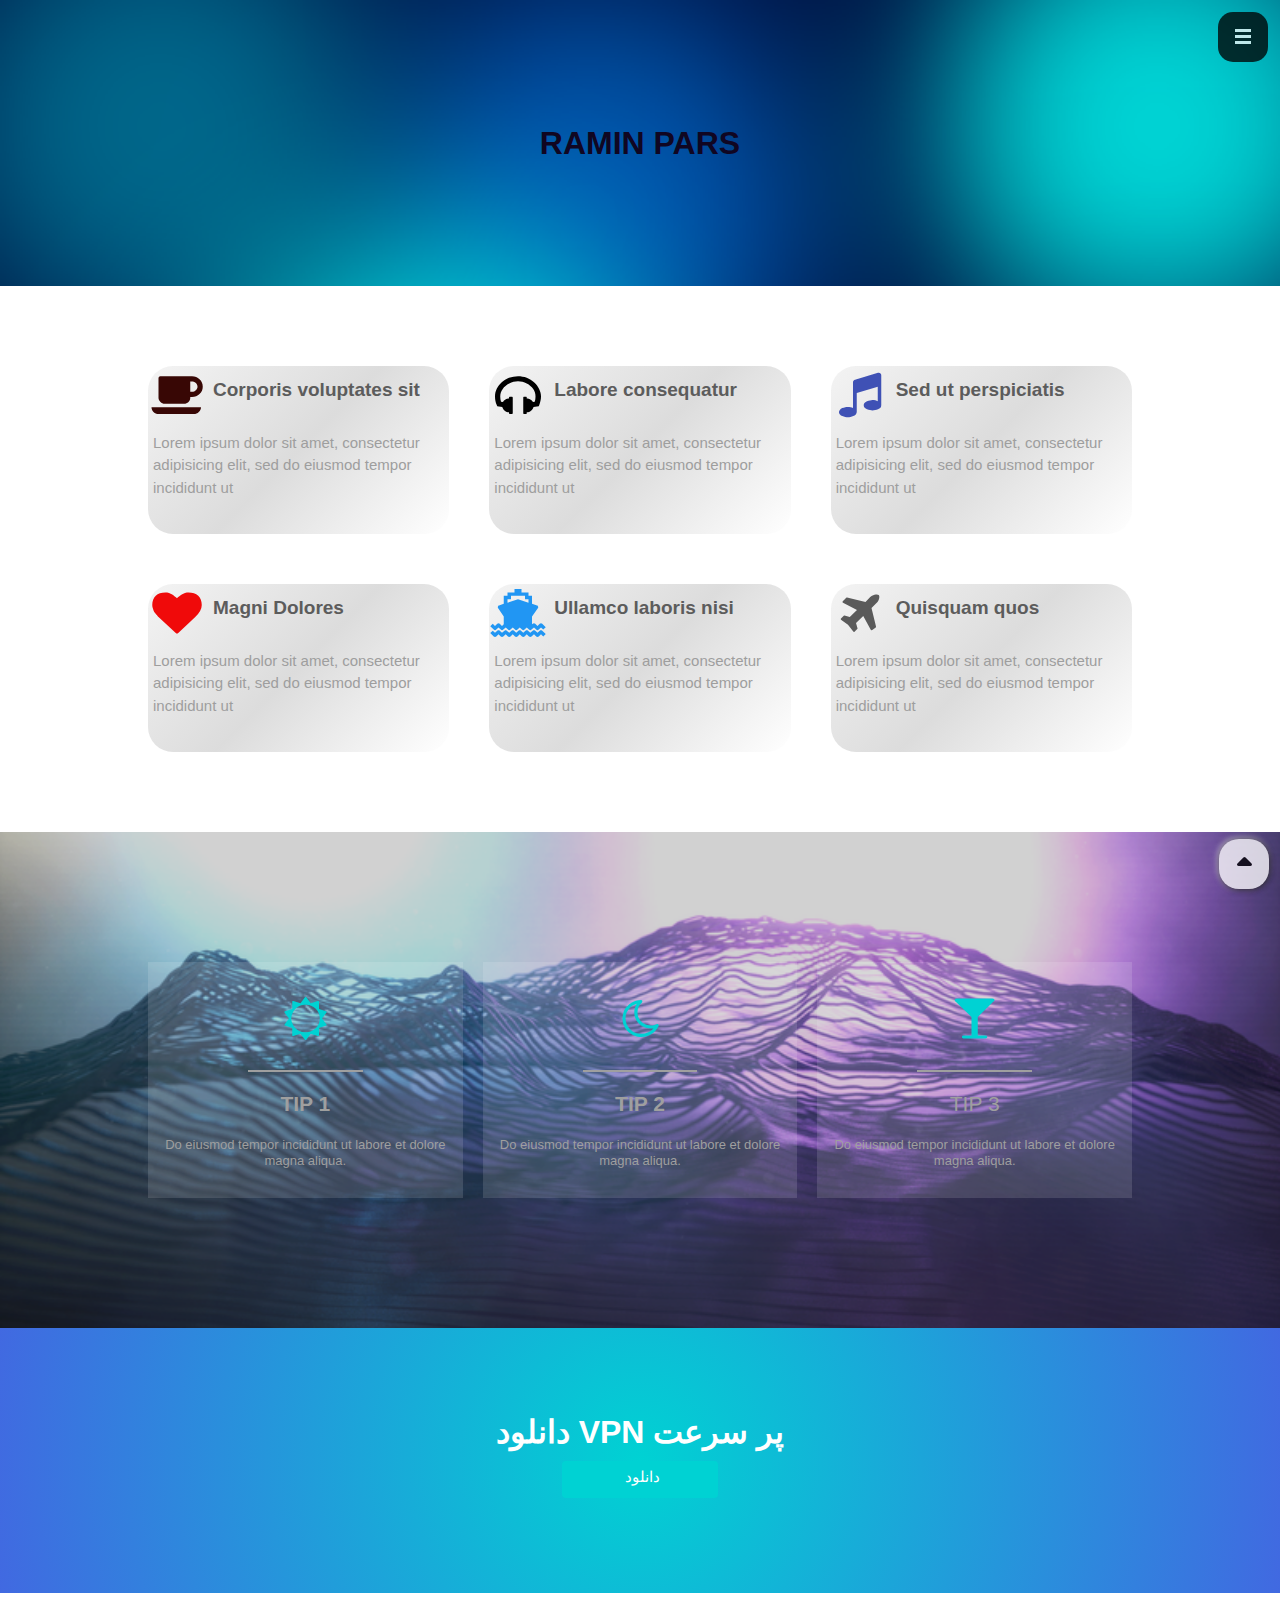
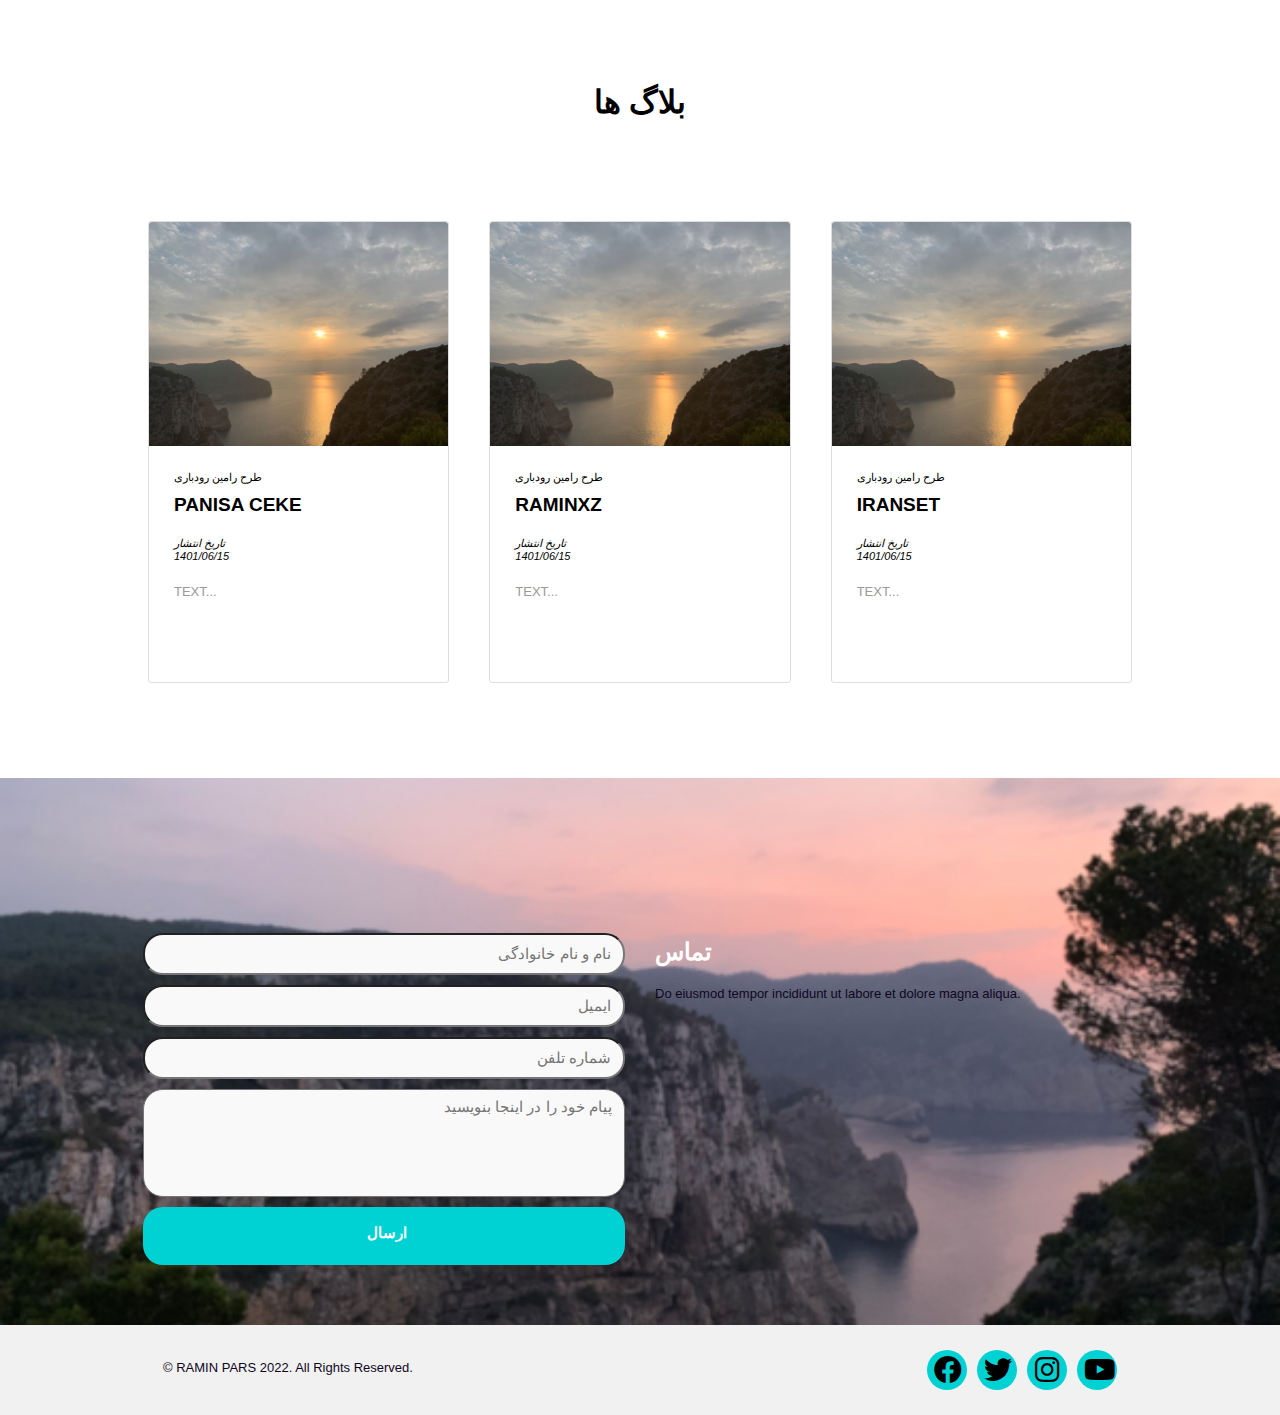
<file: home.html>
<!doctype html>
<html>

   <head>
      <meta charset="utf-8">
      <title>خانه - home</title>
      <meta name="generator" content="RAMIN PARS - https://raminpars.github.io">
      <meta name="viewport" content="width=device-width, initial-scale=1.0">
      <link rel="stylesheet" href="https://raminpars.github.io/font/bootstrap/icon.css">
      <link rel="stylesheet" href="https://raminpars.github.io/font/fontawesome/css/all.css">
      <link href="https://raminpars.github.io/css/raminpars.css" rel="stylesheet">
      <link href="https://raminpars.github.io/css/home.css" rel="stylesheet">
      <script src="https://raminpars.github.io/jquery-1.12.4.min.js"></script>
      <script src="https://raminpars.github.io/jquery.ui.effect.min.js"></script>
      <script src="https://raminpars.github.io/wb.panel.min.js"></script>
      <script src="https://raminpars.github.io/wwb17.min.js"></script>


      <script>
         $(document).ready(function () {
            $('#reviewsImage1').addClass('visibility-hidden');
            $('#portfolio-image2').addClass('visibility-hidden');
            $('#reviewsImage1').addClass('visibility-hidden');
            $('#portfolio-image2').addClass('visibility-hidden');
            $('#reviewsImage1').addClass('visibility-hidden');
            $('#portfolio-image2').addClass('visibility-hidden');
            $('#reviewsImage1').addClass('visibility-hidden');
            $('#portfolio-image2').addClass('visibility-hidden');
            $('#reviewsImage1').addClass('visibility-hidden');
            $('#portfolio-image2').addClass('visibility-hidden');
            $("a[href*='#welcome']").click(function (event) {
               event.preventDefault();
               $('html, body').stop().animate({ scrollTop: $('#wb_welcome').offset().top - 88 }, 600, 'easeOutCirc');
            });
            $("a[href*='#services1']").click(function (event) {
               event.preventDefault();
               $('html, body').stop().animate({ scrollTop: $('#wb_services1').offset().top - 88 }, 600, 'easeOutCirc');
            });
            function onScrollservices1() {
               var $obj = $("#wb_services1");
               if (!$obj.hasClass("in-viewport") && $obj.inViewPort(false)) {
                  $obj.addClass("in-viewport");
                  AnimateCss('reviewsImage1', 'animate-fade-in-up', 0, 1000);
                  AnimateCss('portfolio-image2', 'animate-fade-in-up', 500, 1000);
               }
            }
            onScrollservices1();
            $(window).scroll(function (event) {
               onScrollservices1();
            });
            $("a[href*='#services2']").click(function (event) {
               event.preventDefault();
               $('html, body').stop().animate({ scrollTop: $('#wb_services2').offset().top - 88 }, 600, 'easeOutCirc');
            });
            function onScrollservices2() {
               var $obj = $("#wb_services2");
               if (!$obj.hasClass("in-viewport") && $obj.inViewPort(false)) {
                  $obj.addClass("in-viewport");
                  AnimateCss('reviewsImage1', 'animate-fade-in-up', 0, 1000);
                  AnimateCss('portfolio-image2', 'animate-fade-in-up', 500, 1000);
               }
            }
            onScrollservices2();
            $(window).scroll(function (event) {
               onScrollservices2();
            });
            function onScrollmore_servicesDividerTop() {
               var $obj = $('#more-services-divider-top');
               if (!$obj.hasClass('show') && $obj.inViewPort(false)) {
                  $obj.addClass('show');
               }
            }
            onScrollmore_servicesDividerTop();
            $(window).scroll(function (event) {
               onScrollmore_servicesDividerTop();
            });
            $("a[href*='#box-vpn']").click(function (event) {
               event.preventDefault();
               $('html, body').stop().animate({ scrollTop: $('#wb_box-vpn').offset().top - 88 }, 600, 'easeOutCirc');
            });
            function onScrollbox_vpn() {
               var $obj = $("#wb_box-vpn");
               if (!$obj.hasClass("in-viewport") && $obj.inViewPort(false)) {
                  $obj.addClass("in-viewport");
                  AnimateCss('reviewsImage1', 'animate-fade-in-up', 0, 1000);
                  AnimateCss('portfolio-image2', 'animate-fade-in-up', 500, 1000);
               }
            }
            onScrollbox_vpn();
            $(window).scroll(function (event) {
               onScrollbox_vpn();
            });
            $("a[href*='#blog']").click(function (event) {
               event.preventDefault();
               $('html, body').stop().animate({ scrollTop: $('#wb_blog').offset().top - 88 }, 600, 'easeOutCirc');
            });
            function onScrollblogDividerTop() {
               var $obj = $('#blog-divider-top');
               if (!$obj.hasClass('show') && $obj.inViewPort(false)) {
                  $obj.addClass('show');
               }
            }
            onScrollblogDividerTop();
            $(window).scroll(function (event) {
               onScrollblogDividerTop();
            });
            function onScrollblog() {
               var $obj = $("#wb_blog");
               if (!$obj.hasClass("in-viewport") && $obj.inViewPort(false)) {
                  $obj.addClass("in-viewport");
                  AnimateCss('reviewsImage1', 'animate-fade-in-up', 0, 1000);
                  AnimateCss('portfolio-image2', 'animate-fade-in-up', 500, 1000);
               }
            }
            onScrollblog();
            $(window).scroll(function (event) {
               onScrollblog();
            });
            $("a[href*='#blog-Grid']").click(function (event) {
               event.preventDefault();
               $('html, body').stop().animate({ scrollTop: $('#wb_blog-Grid').offset().top - 88 }, 600, 'easeOutCirc');
            });
            function onScrollblog_Grid() {
               var $obj = $("#wb_blog-Grid");
               if (!$obj.hasClass("in-viewport") && $obj.inViewPort(false)) {
                  $obj.addClass("in-viewport");
                  AnimateCss('reviewsImage1', 'animate-fade-in-up', 0, 1000);
                  AnimateCss('portfolio-image2', 'animate-fade-in-up', 500, 1000);
               }
            }
            onScrollblog_Grid();
            $(window).scroll(function (event) {
               onScrollblog_Grid();
            });
            $("a[href*='#contact']").click(function (event) {
               event.preventDefault();
               $('html, body').stop().animate({ scrollTop: $('#wb_contact').offset().top }, 600, 'easeInCubic');
            });
            function onScrollcontactDividerTop() {
               var $obj = $('#contact-divider-top');
               if (!$obj.hasClass('show') && $obj.inViewPort(false)) {
                  $obj.addClass('show');
               }
            }
            onScrollcontactDividerTop();
            $(window).scroll(function (event) {
               onScrollcontactDividerTop();
            });
            $("#PanelLayer").panel({ animate: true, animationDuration: 500, animationEasing: 'easeOutCirc', dismissible: true, display: 'push', position: 'left' });
            $('.OverlayMenu2 .item-has-children').children('a').on('click', function (event) {
               event.preventDefault();
               $(this).toggleClass('submenu-open').next('.sub-menu').slideToggle(0, 'linear').end().parent('.item-has-children').siblings('.item-has-children').children('a').removeClass('submenu-open').next('.sub-menu').slideUp(0, 'linear');
            });
            $("#RollOverLayer2").hover(function (e) {
               $(".hover", this).css("left", "100%");
               $(".hover", this).css("zIndex", "999");
               $(".hover", this).stop().animate({ left: "0px" }, { queue: false, duration: 1000 });
            }, function () {
               $(".hover", this).stop().animate({ left: "100%" }, { queue: false, duration: 1000 });
            });
            $("#RollOverLayer1").hover(function (e) {
               $(".hover", this).css("left", "100%");
               $(".hover", this).css("zIndex", "999");
               $(".hover", this).stop().animate({ left: "0px" }, { queue: false, duration: 1000 });
            }, function () {
               $(".hover", this).stop().animate({ left: "100%" }, { queue: false, duration: 1000 });
            });
            $("#Layer-3").hover(function (e) {
               $(".hover", this).css("left", "100%");
               $(".hover", this).css("zIndex", "999");
               $(".hover", this).stop().animate({ left: "0px" }, { queue: false, duration: 1000 });
            }, function () {
               $(".hover", this).stop().animate({ left: "100%" }, { queue: false, duration: 1000 });
            });
            var iOS = !!navigator.platform && /iPad|iPhone|iPod/.test(navigator.platform);
            if (iOS) {
               $('#wb_welcome,#welcomeText,#wb_more-services,#wb_box-vpn,#wb_contact,#PanelLayer').css('background-attachment', 'scroll');
            }
         });
      </script>
      <script>
         function toggle() {
            var body = document.getElementById("body");
            var currentClass = body.className;
            body.className = currentClass == "dark" ? "light" : "dark";
         }
      </script>
      <style>
         inner-switch {
            display: inline-block;
            cursor: pointer;
            border: 1px solid rgb(85 85 85 / 35%);
            border-radius: 8px;
            text-align: center;
            font-size: 1rem;
            padding: 0.1875rem;
            margin-left: 0.3125rem;
            background: white;
            text-decoration: none;
         }

         #hr {
            border: none;
            height: 1px;
            background: transparent;
            margin: 0 auto;
            width: 75%;
            height: 10px;
            border-radius: 5px;
            background: linear-gradient(90deg, #00e6be, #321ebe, #af00d7, #ff1e5f, #ffb419);
         }

         body.dark hr.hr {
            background: #ff9e0d;
            box-shadow: 0 0 13px #fbff00;
         }

         body.light hr.hr {
            background: #0dff00;
            box-shadow: 0 0 3px #0dff00;
         }

         body.light .son-moon {
            color: #ffa318;
         }

         body.dark .son-moon {
            color: #fff5e7;
         }

         body.light .son-moon::before {
            content: "\f185";
         }

         body.dark .son-moon::before {
            content: "\f186";
         }

         body.light .son-moon-p::after {
            content: " حالت تاریک";
         }

         body.dark .son-moon-p::after {
            content: " حالت روشن";
         }

         .g-r-1 {
            background: linear-gradient(90deg, #00e6be 0%, #321ebe, #af00d7, #ff1e5f, #ffb419);
         }

         .pio {
            display: flex;
            justify-content: space-evenly;
            align-items: center;
            flex-wrap: wrap;
         }
         
         body.dark a.inner-switch.is-danger.text-ra-1.ra-tex-t.son-moon-p {
            background: #222;
            color: white;
            font-size: 16px;
            box-shadow: 0 0 8px;
         }
         
         a:hover.inner-switch.is-danger.text-ra-1.ra-tex-t.son-moon-p {
            color: #0d1620;
         }
         
         a.inner-switch.is-danger.text-ra-1.ra-tex-t.son-moon-p {
            font-size: 16px;
            color: #888;
            border: solid 1px #fff;
            border-radius: 8px;
            padding: 0.38rem;
            text-decoration: none;
            transition-duration: 0.5s;
            background: #fff;
         }

         body.dark a:hover.inner-switch.is-danger.text-ra-1.ra-tex-t.son-moon-p {
            text-shadow: 0 0 5px #fff000;
            box-shadow: 0 0 8px #fff000;
         }
         div, p, b, h1, h2, h3, h4, h5, h6, span {cursor: crosshair;}
      </style>
   </head>

   <body id="body" class="light">
      <div id="wb_welcome">
         <div id="welcome-divider-bottom">
         </div>
         <div id="welcome">
            <div class="col-1">
               <div id="wb_welcomeText">
                  <p style="font-size:16px;line-height:18px;"><span
                        style="font-size:32px;line-height:36px;font-weight:bold;">RAMIN PARS</span></p>
               </div>
            </div>
         </div>
      </div>
      <div id="wb_services1">
         <div id="services1">
            <div class="row">
               <div class="col-1">
                  <div id="wb_Card1" style="display:flex;width:100%;z-index:1;" class="card">
                     <div id="Card1-card-body">
                        <div id="Card1-card-item0"><svg class="svg-icon" viewBox="0 0 192 192" version="1.1"
                              xmlns="http://www.w3.org/2000/svg">
                              <path
                                 d="M171 77 C176 73, 178 68, 178 63 C178 57, 176 52, 171 48 C167 44, 162 42, 156 42 L149 42 L149 83 L156 83 C162 83, 167 81, 171 77 Z M-6 145 L192 145 C192 152, 189 159, 183 164 C178 170, 171 172, 163 172 L22 172 C14 172, 8 170, 2 164 C-3 159, -6 152, -6 145 Z M186 33 C195 41, 199 51, 199 63 C199 74, 195 84, 186 92 C178 100, 168 104, 156 104 L149 104 L149 107 C149 114, 147 119, 142 124 C137 129, 131 131, 125 131 L47 131 C40 131, 34 129, 30 124 C25 119, 22 114, 22 107 L22 28 C22 26, 23 25, 24 23 C26 22, 27 21, 29 21 L156 21 C168 21, 178 25, 186 33" />
                           </svg>
                        </div>
                        <div id="Card1-card-item1">Corporis voluptates sit</div>
                        <div id="Card1-card-item2">Lorem ipsum dolor sit amet, consectetur adipisicing elit, sed do
                           eiusmod tempor incididunt ut </div>
                     </div>
                  </div>
               </div>
               <div class="col-2">
                  <div id="wb_Card2" style="display:flex;width:100%;z-index:2;" class="card">
                     <div id="Card2-card-body">
                        <div id="Card2-card-item0"><svg class="svg-icon" viewBox="0 0 192 192" version="1.1"
                              xmlns="http://www.w3.org/2000/svg">
                              <path
                                 d="M188 102 C188 114, 185 125, 181 136 L179 141 L158 144 C157 150, 153 155, 148 159 C143 163, 138 165, 131 165 L131 168 C131 169, 131 170, 130 171 C129 171, 129 172, 128 172 L120 172 C119 172, 119 171, 118 171 C117 170, 117 169, 117 168 L117 106 C117 105, 117 105, 118 104 C119 103, 119 103, 120 103 L128 103 C129 103, 129 103, 130 104 C131 105, 131 105, 131 106 L131 110 C136 110, 141 111, 145 114 C150 116, 153 120, 156 124 L163 123 C165 116, 166 109, 166 102 C166 91, 163 81, 157 72 C150 63, 142 55, 131 50 C120 44, 108 41, 96 41 C84 41, 72 44, 61 50 C50 55, 41 63, 35 72 C28 81, 25 91, 25 102 C25 109, 26 116, 28 123 L36 124 C38 120, 42 116, 46 114 C50 111, 55 110, 60 110 L60 106 C60 105, 61 105, 61 104 C62 103, 63 103, 64 103 L71 103 C72 103, 73 103, 74 104 C74 105, 75 105, 75 106 L75 168 C75 169, 74 170, 74 171 C73 171, 72 172, 71 172 L64 172 C63 172, 62 171, 61 171 C61 170, 60 169, 60 168 L60 165 C54 165, 48 163, 43 159 C38 155, 35 150, 33 144 L13 141 L11 136 C6 125, 4 114, 4 102 C4 91, 6 81, 11 71 C16 61, 23 52, 31 45 C39 37, 49 32, 60 27 C72 23, 84 21, 96 21 C108 21, 120 23, 131 27 C142 32, 152 37, 160 45 C169 52, 175 61, 180 71 C185 81, 188 91, 188 102" />
                           </svg>
                        </div>
                        <div id="Card2-card-item1">Labore consequatur</div>
                        <div id="Card2-card-item2">Lorem ipsum dolor sit amet, consectetur adipisicing elit, sed do
                           eiusmod tempor incididunt ut </div>
                     </div>
                  </div>
               </div>
               <div class="col-3">
                  <div id="wb_Card3" style="display:flex;width:100%;z-index:3;" class="card">
                     <div id="Card3-card-body">
                        <div id="Card3-card-item0"><svg class="svg-icon" viewBox="0 0 192 192" version="1.1"
                              xmlns="http://www.w3.org/2000/svg">
                              <path
                                 d="M181 17 L181 137 C181 141, 180 144, 178 147 C175 149, 172 151, 168 153 C164 155, 161 156, 157 156 C153 157, 149 158, 146 158 C143 158, 139 157, 136 156 C132 156, 128 155, 124 153 C120 151, 117 149, 115 147 C112 144, 111 141, 111 137 C111 133, 112 130, 115 127 C117 125, 120 122, 124 121 C128 119, 132 118, 136 118 C139 117, 143 116, 146 116 C154 116, 161 118, 167 121 L167 63 L83 88 L83 164 C83 168, 81 171, 79 174 C76 177, 73 179, 69 180 C66 182, 62 183, 58 184 C54 185, 51 185, 47 185 C44 185, 40 185, 37 184 C33 183, 29 182, 25 180 C21 179, 18 177, 16 174 C13 171, 12 168, 12 164 C12 161, 13 158, 16 155 C18 152, 21 150, 25 148 C29 147, 33 146, 37 145 C40 144, 44 144, 47 144 C55 144, 62 145, 68 148 L68 44 C68 42, 69 40, 71 38 C72 37, 74 35, 76 35 L168 7 C169 7, 170 7, 171 7 C174 7, 176 8, 178 10 C180 12, 181 14, 181 17" />
                           </svg>
                        </div>
                        <div id="Card3-card-item1">Sed ut perspiciatis</div>
                        <div id="Card3-card-item2">Lorem ipsum dolor sit amet, consectetur adipisicing elit, sed do
                           eiusmod tempor incididunt ut </div>
                     </div>
                  </div>
               </div>
            </div>
         </div>
      </div>
      <div id="wb_services2">
         <div id="services2">
            <div class="row">
               <div class="col-1">
                  <div id="wb_Card4" style="display:flex;width:100%;z-index:4;" class="card">
                     <div id="Card4-card-body">
                        <div id="Card4-card-item0"><svg class="svg-icon" viewBox="0 0 192 192" version="1.1"
                              xmlns="http://www.w3.org/2000/svg">
                              <path
                                 d="M101 176 C99 178, 98 178, 96 178 C94 178, 92 178, 91 176 L22 112 C21 111, 20 110, 19 109 C18 108, 16 105, 13 102 C10 99, 8 95, 5 92 C3 88, 1 84, 0 79 C-2 74, -3 69, -3 64 C-3 48, 2 36, 11 27 C20 18, 33 14, 50 14 C54 14, 59 14, 64 16 C68 18, 73 20, 77 22 C81 25, 85 27, 87 30 C90 32, 93 34, 96 37 C98 34, 101 32, 104 30 C107 27, 111 25, 115 22 C119 20, 123 18, 128 16 C133 14, 137 14, 142 14 C158 14, 171 18, 181 27 C190 36, 195 48, 195 64 C195 80, 186 96, 169 112 L101 176Z " />
                           </svg>
                        </div>
                        <div id="Card4-card-item1">Magni Dolores</div>
                        <div id="Card4-card-item2">Lorem ipsum dolor sit amet, consectetur adipisicing elit, sed do
                           eiusmod tempor incididunt ut </div>
                     </div>
                  </div>
               </div>
               <div class="col-2">
                  <div id="wb_Card5" style="display:flex;width:100%;z-index:5;" class="card">
                     <div id="Card5-card-body">
                        <div id="Card5-card-item0"><svg class="svg-icon" viewBox="0 0 192 192" version="1.1"
                              xmlns="http://www.w3.org/2000/svg">
                              <path
                                 d="M183 167 C184 165, 186 165, 188 165 C190 165, 191 165, 193 167 L207 180 L197 190 L188 181 L179 190 C177 191, 176 192, 174 192 C172 192, 170 191, 169 190 L160 181 L150 190 C149 191, 147 192, 145 192 C144 192, 142 191, 140 190 L131 181 L122 190 C121 191, 119 192, 117 192 C115 192, 114 191, 112 190 L103 181 L94 190 C92 191, 91 192, 89 192 C87 192, 85 191, 84 190 L75 181 L66 190 C64 191, 63 192, 61 192 C59 192, 57 191, 56 190 L47 181 L37 190 C36 191, 34 192, 32 192 C30 192, 29 191, 27 190 L18 181 L9 190 C8 191, 6 192, 4 192 C2 192, 1 191, -1 190 L-15 176 L-5 167 L4 175 L13 167 C15 165, 16 165, 18 165 C20 165, 22 165, 23 167 L32 175 L42 167 C43 165, 45 165, 47 165 C48 165, 50 165, 51 167 L61 175 L70 167 C71 165, 73 165, 75 165 C77 165, 78 165, 80 167 L89 175 L98 167 C99 165, 101 165, 103 165 C105 165, 107 165, 108 167 L117 175 L126 167 C128 165, 129 165, 131 165 C133 165, 135 165, 136 167 L145 175 L155 167 C156 165, 158 165, 160 165 C161 165, 163 165, 165 167 L174 175Z  M9 162 C8 164, 6 165, 4 165 C2 165, 1 164, -1 162 L-15 149 L-5 139 L4 148 L13 139 C15 138, 16 137, 18 137 C20 137, 22 138, 23 139 L32 148 L39 141 L39 110 L16 76 C15 74, 15 72, 16 70 C16 68, 18 66, 20 66 L39 59 L39 27 L54 27 L54 14 L82 14 L82 0 L110 0 L110 14 L138 14 L138 27 L152 27 L152 59 L172 66 C174 66, 176 68, 176 70 C177 72, 177 74, 176 76 L152 110 L152 141 L155 139 C156 138, 158 137, 160 137 C161 137, 163 138, 165 139 L174 148 L183 139 C184 138, 186 137, 188 137 C190 137, 191 138, 193 139 L207 153 L197 162 L188 154 L179 162 C177 164, 176 165, 174 165 C172 165, 170 164, 169 162 L160 154 L150 162 C149 164, 147 165, 145 165 C144 165, 142 164, 140 162 L131 154 L122 162 C121 164, 119 165, 117 165 C115 165, 114 164, 112 162 L103 154 L94 162 C92 164, 91 165, 89 165 C87 165, 85 164, 84 162 L75 154 L66 162 C64 164, 63 165, 61 165 C59 165, 57 164, 56 162 L47 154 L37 162 C36 164, 34 165, 32 165 C30 165, 29 164, 27 162 L18 154Z  M54 41 L54 55 L96 41 L138 55 L138 41 L124 41 L124 27 L68 27 L68 41Z " />
                           </svg>
                        </div>
                        <div id="Card5-card-item1">Ullamco laboris nisi</div>
                        <div id="Card5-card-item2">Lorem ipsum dolor sit amet, consectetur adipisicing elit, sed do
                           eiusmod tempor incididunt ut </div>
                     </div>
                  </div>
               </div>
               <div class="col-3">
                  <div id="wb_Card6" style="display:flex;width:100%;z-index:6;" class="card">
                     <div id="Card6-card-body">
                        <div id="Card6-card-item0"><svg class="svg-icon" viewBox="0 0 192 192" version="1.1"
                              xmlns="http://www.w3.org/2000/svg">
                              <path
                                 d="M171 24 C174 28, 174 33, 172 40 C170 47, 166 53, 160 58 L142 76 L160 150 C160 152, 160 153, 159 154 L145 164 C144 164, 143 165, 143 165 C142 165, 142 165, 142 165 C141 164, 140 164, 139 163 L109 108 L80 136 L86 157 C86 158, 86 159, 85 160 L74 171 C74 171, 73 172, 72 172 L72 172 C71 171, 70 171, 69 170 L48 143 L20 123 C20 122, 19 122, 19 120 C19 120, 19 119, 20 118 L31 107 C31 107, 32 106, 33 106 C34 106, 34 106, 34 106 L55 112 L84 84 L28 55 C27 54, 26 53, 26 52 C26 51, 26 50, 27 49 L41 35 C42 34, 43 34, 44 34 L118 52 L135 34 C141 29, 147 25, 154 23 C162 21, 167 21, 171 24" />
                           </svg>
                        </div>
                        <div id="Card6-card-item1">Quisquam quos</div>
                        <div id="Card6-card-item2">Lorem ipsum dolor sit amet, consectetur adipisicing elit, sed do
                           eiusmod tempor incididunt ut </div>
                     </div>
                  </div>
               </div>
            </div>
         </div>
      </div>
      <div id="wb_more-services">
         <div id="more-services-overlay"></div>
         <div id="more-services-divider-top">
         </div>
         <div id="more-services">
            <div id="wb_more-Card1" style="display:flex;text-align:center;z-index:7;" class="card">
               <div id="more-Card1-card-body">
                  <div id="more-Card1-card-item0"><svg class="svg-icon" viewBox="0 0 172 172" version="1.1"
                        xmlns="http://www.w3.org/2000/svg">
                        <path
                           d="M139 107 C142 101, 143 93, 143 86 C143 78, 142 71, 139 65 C136 58, 132 52, 127 47 C121 42, 115 38, 108 35 C101 32, 94 31, 86 31 C79 31, 71 32, 64 35 C57 38, 51 42, 46 47 C41 52, 37 58, 34 65 C31 71, 29 78, 29 86 C29 93, 31 101, 34 107 C37 114, 41 120, 46 125 C51 130, 57 134, 64 137 C71 140, 79 141, 86 141 C94 141, 101 140, 108 137 C115 134, 121 130, 127 125 C132 120, 136 114, 139 107 Z M170 113 C170 114, 170 114, 168 114 L140 124 L140 153 C140 154, 139 155, 138 156 C137 156, 136 156, 135 156 L107 147 L89 171 C88 172, 87 172, 86 172 C85 172, 84 172, 84 171 L66 147 L37 156 C36 156, 35 156, 34 156 C33 155, 33 154, 33 153 L33 124 L4 114 C3 114, 2 114, 2 113 C2 111, 2 111, 2 110 L20 86 L2 62 C2 61, 2 60, 2 59 C2 58, 3 58, 4 57 L33 48 L33 19 C33 18, 33 17, 34 16 C35 16, 36 16, 37 16 L66 25 L84 1 C84 0, 85 0, 86 0 C87 0, 88 0, 89 1 L107 25 L135 16 C136 16, 137 16, 138 16 C139 17, 140 18, 140 19 L140 48 L168 57 C170 58, 170 58, 170 59 C171 60, 171 61, 170 62 L152 86 L170 110 C171 111, 171 111, 170 113" />
                     </svg>
                  </div>
                  <hr id="more-Card1-card-item1">
                  <div id="more-Card1-card-item2">TIP 1</div>
                  <div id="more-Card1-card-item3">Do eiusmod tempor incididunt ut labore et dolore magna aliqua.</div>
               </div>
            </div>
            <div id="wb_more-Card2" style="display:flex;text-align:center;z-index:8;" class="card">
               <div id="more-Card2-card-body">
                  <div id="more-Card2-card-item0"><svg class="svg-icon" viewBox="0 0 172 172" version="1.1"
                        xmlns="http://www.w3.org/2000/svg">
                        <path
                           d="M138 125 C135 126, 131 126, 128 126 C116 126, 104 123, 94 117 C84 112, 76 104, 70 94 C64 84, 61 73, 61 61 C61 49, 65 38, 71 27 C58 31, 47 38, 39 49 C30 60, 26 72, 26 86 C26 94, 28 102, 31 110 C35 117, 39 124, 45 129 C50 135, 57 139, 65 143 C73 146, 81 147, 90 147 C99 147, 108 145, 117 141 C125 138, 132 132, 138 125 Z M158 117 C152 130, 143 140, 130 148 C118 156, 104 160, 90 160 C79 160, 69 158, 60 154 C51 150, 43 145, 36 138 C29 132, 24 124, 20 115 C16 105, 14 96, 14 86 C14 76, 16 67, 19 58 C23 49, 28 41, 35 35 C41 28, 49 23, 58 19 C67 15, 77 13, 87 12 C90 12, 92 13, 93 16 C94 19, 93 21, 91 23 C86 28, 81 34, 78 40 C75 47, 74 54, 74 61 C74 71, 76 80, 81 88 C86 96, 92 102, 101 107 C109 111, 118 114, 128 114 C135 114, 143 112, 150 109 C153 108, 155 108, 157 110 C158 111, 159 112, 159 113 C159 115, 159 116, 158 117" />
                     </svg>
                  </div>
                  <hr id="more-Card2-card-item1">
                  <div id="more-Card2-card-item2">TIP 2</div>
                  <div id="more-Card2-card-item3">Do eiusmod tempor incididunt ut labore et dolore magna aliqua.</div>
               </div>
            </div>
            <div id="wb_more-Card3" style="display:flex;text-align:center;z-index:9;" class="card">
               <div id="more-Card3-card-body">
                  <div id="more-Card3-card-item0"><svg class="svg-icon" viewBox="0 0 172 172" version="1.1"
                        xmlns="http://www.w3.org/2000/svg">
                        <path
                           d="M166 12 C166 14, 164 17, 161 19 L99 80 L99 154 L131 154 C132 154, 134 154, 135 156 C136 157, 137 158, 137 160 C137 161, 136 163, 135 164 C134 165, 132 166, 131 166 L42 166 C40 166, 39 165, 37 164 C36 163, 36 161, 36 160 C36 158, 36 157, 37 156 C39 154, 40 154, 42 154 L74 154 L74 80 L11 19 C8 17, 7 14, 7 12 C7 10, 7 9, 9 8 C10 7, 11 7, 12 7 C14 6, 15 6, 17 6 L156 6 C157 6, 159 6, 160 7 C161 7, 163 7, 164 8 C165 9, 166 10, 166 12" />
                     </svg>
                  </div>
                  <hr id="more-Card3-card-item1">
                  <div id="more-Card3-card-item2">TIP 3</div>
                  <div id="more-Card3-card-item3">Do eiusmod tempor incididunt ut labore et dolore magna aliqua.</div>
               </div>
            </div>
         </div>
      </div>
      <div id="wb_box-vpn">
         <div id="box-vpn">
            <div class="row">
               <div class="col-1">
                  <div class="col-1-padding">
                     <div id="wb_titr" style="display:inline-block;width:100%;z-index:10;">
                        <h1 id="titr">دانلود VPN پر سرعت</h1>
                     </div>
                     <a id="Button-link-vpn" href="#"
                        style="display:inline-block;width:156px;height:37px;z-index:11;">دانلود</a>
                  </div>
               </div>
            </div>
         </div>
      </div>
      <div id="wb_blog">
         <div id="blog-divider-top">
         </div>
         <div id="blog">
            <div class="row">
               <div class="col-1">
                  <div class="col-1-padding">
                     <div id="wb_blog-h" style="display:inline-block;width:100%;z-index:12;">
                        <h1 id="blog-h">بلاگ ها</h1>
                     </div>
                  </div>
               </div>
            </div>
         </div>
      </div>
      <div id="wb_blog-Grid">
         <div id="blog-Grid">
            <div class="row">
               <div class="col-1">
                  <div id="RollOverLayer2" style="overflow:hidden;z-index:15">
                     <div class="hover">
                        <div id="wb_c-1-2" style="display:flex;width:100%;text-align:center;z-index:13;" class="card">
                           <div id="c-1-2-card-body">
                              <div id="c-1-2-card-item0">Hacienda Na Xamena</div>
                              <div id="c-1-2-card-item1">Ibiza</div>
                              <div id="c-1-2-card-item2">Lorem ipsum dolor sit amet, consectetur adipiscing elit.
                                 Integer nec odio. Praesent libero. Sed cursus ante dapibus diam</div>
                              <div id="c-1-2-card-item3"><svg class="svg-icon" viewBox="0 0 84 84" version="1.1"
                                    xmlns="http://www.w3.org/2000/svg">
                                    <path
                                       d="M63 4 L63 16 L56 16 C53 16, 51 16, 50 18 C49 19, 49 20, 49 23 L49 32 L63 32 L61 45 L49 45 L49 81 L34 81 L34 45 L22 45 L22 32 L34 32 L34 21 C34 16, 36 11, 39 8 C42 5, 47 3, 52 3 C57 3, 61 3, 63 4" />
                                 </svg>
                              </div>
                              <div id="c-1-2-card-item4"><svg class="svg-icon" viewBox="0 0 84 84" version="1.1"
                                    xmlns="http://www.w3.org/2000/svg">
                                    <path
                                       d="M80 19 C78 22, 75 25, 72 27 C72 27, 72 28, 72 29 C72 33, 72 37, 71 41 C69 45, 68 49, 65 53 C63 56, 60 60, 56 63 C53 65, 49 68, 44 69 C39 71, 34 72, 28 72 C19 72, 11 70, 4 65 C5 65, 6 65, 8 65 C15 65, 22 63, 27 59 C24 59, 21 58, 18 56 C15 54, 14 51, 13 48 C14 49, 15 49, 16 49 C17 49, 18 48, 20 48 C16 47, 13 46, 11 43 C8 40, 7 37, 7 33 L7 33 C9 34, 12 35, 14 35 C12 34, 10 32, 9 30 C8 27, 7 25, 7 22 C7 20, 8 17, 9 15 C13 19, 18 23, 24 26 C29 29, 35 30, 42 31 C41 29, 41 28, 41 27 C41 23, 43 19, 46 16 C49 13, 52 12, 57 12 C61 12, 65 14, 68 17 C72 16, 75 15, 78 13 C77 17, 75 19, 71 21 C74 21, 77 20, 80 19" />
                                 </svg>
                              </div>
                              <div id="c-1-2-card-item5"><svg class="svg-icon" viewBox="0 0 84 84" version="1.1"
                                    xmlns="http://www.w3.org/2000/svg">
                                    <path
                                       d="M51 50 C53 48, 54 45, 54 42 C54 39, 53 36, 51 34 C48 31, 45 30, 42 30 C39 30, 36 31, 33 34 C31 36, 30 39, 30 42 C30 45, 31 48, 33 50 C36 53, 39 54, 42 54 C45 54, 48 53, 51 50 Z M56 29 C59 33, 61 37, 61 42 C61 47, 59 51, 56 55 C52 59, 47 60, 42 60 C37 60, 32 59, 29 55 C25 51, 23 47, 23 42 C23 37, 25 33, 29 29 C32 25, 37 24, 42 24 C47 24, 52 25, 56 29 Z M65 20 C66 21, 66 22, 66 23 C66 24, 66 25, 65 26 C64 27, 63 27, 62 27 C61 27, 60 27, 59 26 C58 25, 57 24, 57 23 C57 22, 58 21, 59 20 C60 19, 61 18, 62 18 C63 18, 64 19, 65 20 Z M46 12 C44 12, 42 12, 42 12 C42 12, 41 12, 38 12 C36 12, 34 12, 33 12 C32 12, 31 12, 29 13 C27 13, 25 13, 24 13 C22 13, 21 14, 20 14 C19 15, 17 15, 16 17 C15 18, 14 19, 13 21 C13 22, 12 23, 12 24 C12 25, 12 27, 12 29 C12 31, 12 32, 12 33 C12 35, 12 36, 12 38 C12 41, 12 42, 12 42 C12 42, 12 43, 12 46 C12 48, 12 49, 12 51 C12 52, 12 53, 12 55 C12 57, 12 59, 12 60 C12 61, 13 62, 13 63 C14 65, 15 66, 16 67 C17 69, 19 69, 20 70 C21 70, 22 71, 24 71 C25 71, 27 71, 29 71 C31 71, 32 72, 33 72 C34 72, 36 72, 38 72 C41 72, 42 72, 42 72 C42 72, 44 72, 46 72 C48 72, 50 72, 51 72 C52 72, 54 71, 56 71 C57 71, 59 71, 60 71 C62 71, 63 70, 64 70 C66 69, 67 69, 68 67 C69 66, 70 65, 71 63 C71 62, 72 61, 72 60 C72 59, 72 57, 72 55 C72 53, 72 52, 73 51 C73 49, 73 48, 73 46 C72 43, 72 42, 72 42 C72 42, 72 41, 73 38 C73 36, 73 35, 73 33 C72 32, 72 31, 72 29 C72 27, 72 25, 72 24 C72 23, 71 22, 71 21 C70 19, 69 18, 68 17 C67 15, 66 15, 64 14 C63 14, 62 13, 60 13 C59 13, 57 13, 56 13 C54 12, 52 12, 51 12 C50 12, 48 12, 46 12 Z M79 27 C79 30, 79 35, 79 42 C79 49, 79 54, 79 57 C79 63, 77 68, 73 72 C69 76, 64 77, 57 78 C55 78, 49 78, 42 78 C35 78, 30 78, 27 78 C20 77, 15 76, 11 72 C8 68, 6 63, 5 57 C5 54, 5 49, 5 42 C5 35, 5 30, 5 27 C6 21, 8 16, 11 12 C15 8, 20 7, 27 6 C30 6, 35 6, 42 6 C49 6, 55 6, 57 6 C64 7, 69 8, 73 12 C77 16, 79 21, 79 27" />
                                 </svg>
                              </div>
                              <hr id="c-1-2-card-item6">
                           </div>
                        </div>
                     </div>
                     <div class="default">
                        <div id="wb_c-1-1" style="display:flex;width:100%;text-align:center;z-index:14;" class="card">
                           <div id="c-1-1-card-body">
                              <div style="overflow:hidden"><img id="c-1-1-card-item0" src="images/pro.jpg" width="1256"
                                    height="1256" alt="" title=""></div>
                              <div id="c-1-1-card-item1">طرح رامین رودباری</div>
                              <div id="c-1-1-card-item2">PANISA CEKE</div>
                              <div id="c-1-1-card-item3">تاریخ انتشار<br>1401/06/15</div>
                              <div id="c-1-1-card-item4">TEXT...</div>
                           </div>
                        </div>
                     </div>
                  </div>
               </div>
               <div class="col-2">
                  <div id="RollOverLayer1" style="overflow:hidden;z-index:18">
                     <div class="hover">
                        <div id="wb_c-2-2" style="display:flex;width:100%;text-align:center;z-index:16;" class="card">
                           <div id="c-2-2-card-body">
                              <div id="c-2-2-card-item0">Hacienda Na Xamena</div>
                              <div id="c-2-2-card-item1">Ibiza</div>
                              <div id="c-2-2-card-item2">Lorem ipsum dolor sit amet, consectetur adipiscing elit.
                                 Integer nec odio. Praesent libero. Sed cursus ante dapibus diam</div>
                              <div id="c-2-2-card-item3"><svg class="svg-icon" viewBox="0 0 84 84" version="1.1"
                                    xmlns="http://www.w3.org/2000/svg">
                                    <path
                                       d="M63 4 L63 16 L56 16 C53 16, 51 16, 50 18 C49 19, 49 20, 49 23 L49 32 L63 32 L61 45 L49 45 L49 81 L34 81 L34 45 L22 45 L22 32 L34 32 L34 21 C34 16, 36 11, 39 8 C42 5, 47 3, 52 3 C57 3, 61 3, 63 4" />
                                 </svg>
                              </div>
                              <div id="c-2-2-card-item4"><svg class="svg-icon" viewBox="0 0 84 84" version="1.1"
                                    xmlns="http://www.w3.org/2000/svg">
                                    <path
                                       d="M80 19 C78 22, 75 25, 72 27 C72 27, 72 28, 72 29 C72 33, 72 37, 71 41 C69 45, 68 49, 65 53 C63 56, 60 60, 56 63 C53 65, 49 68, 44 69 C39 71, 34 72, 28 72 C19 72, 11 70, 4 65 C5 65, 6 65, 8 65 C15 65, 22 63, 27 59 C24 59, 21 58, 18 56 C15 54, 14 51, 13 48 C14 49, 15 49, 16 49 C17 49, 18 48, 20 48 C16 47, 13 46, 11 43 C8 40, 7 37, 7 33 L7 33 C9 34, 12 35, 14 35 C12 34, 10 32, 9 30 C8 27, 7 25, 7 22 C7 20, 8 17, 9 15 C13 19, 18 23, 24 26 C29 29, 35 30, 42 31 C41 29, 41 28, 41 27 C41 23, 43 19, 46 16 C49 13, 52 12, 57 12 C61 12, 65 14, 68 17 C72 16, 75 15, 78 13 C77 17, 75 19, 71 21 C74 21, 77 20, 80 19" />
                                 </svg>
                              </div>
                              <div id="c-2-2-card-item5"><svg class="svg-icon" viewBox="0 0 84 84" version="1.1"
                                    xmlns="http://www.w3.org/2000/svg">
                                    <path
                                       d="M51 50 C53 48, 54 45, 54 42 C54 39, 53 36, 51 34 C48 31, 45 30, 42 30 C39 30, 36 31, 33 34 C31 36, 30 39, 30 42 C30 45, 31 48, 33 50 C36 53, 39 54, 42 54 C45 54, 48 53, 51 50 Z M56 29 C59 33, 61 37, 61 42 C61 47, 59 51, 56 55 C52 59, 47 60, 42 60 C37 60, 32 59, 29 55 C25 51, 23 47, 23 42 C23 37, 25 33, 29 29 C32 25, 37 24, 42 24 C47 24, 52 25, 56 29 Z M65 20 C66 21, 66 22, 66 23 C66 24, 66 25, 65 26 C64 27, 63 27, 62 27 C61 27, 60 27, 59 26 C58 25, 57 24, 57 23 C57 22, 58 21, 59 20 C60 19, 61 18, 62 18 C63 18, 64 19, 65 20 Z M46 12 C44 12, 42 12, 42 12 C42 12, 41 12, 38 12 C36 12, 34 12, 33 12 C32 12, 31 12, 29 13 C27 13, 25 13, 24 13 C22 13, 21 14, 20 14 C19 15, 17 15, 16 17 C15 18, 14 19, 13 21 C13 22, 12 23, 12 24 C12 25, 12 27, 12 29 C12 31, 12 32, 12 33 C12 35, 12 36, 12 38 C12 41, 12 42, 12 42 C12 42, 12 43, 12 46 C12 48, 12 49, 12 51 C12 52, 12 53, 12 55 C12 57, 12 59, 12 60 C12 61, 13 62, 13 63 C14 65, 15 66, 16 67 C17 69, 19 69, 20 70 C21 70, 22 71, 24 71 C25 71, 27 71, 29 71 C31 71, 32 72, 33 72 C34 72, 36 72, 38 72 C41 72, 42 72, 42 72 C42 72, 44 72, 46 72 C48 72, 50 72, 51 72 C52 72, 54 71, 56 71 C57 71, 59 71, 60 71 C62 71, 63 70, 64 70 C66 69, 67 69, 68 67 C69 66, 70 65, 71 63 C71 62, 72 61, 72 60 C72 59, 72 57, 72 55 C72 53, 72 52, 73 51 C73 49, 73 48, 73 46 C72 43, 72 42, 72 42 C72 42, 72 41, 73 38 C73 36, 73 35, 73 33 C72 32, 72 31, 72 29 C72 27, 72 25, 72 24 C72 23, 71 22, 71 21 C70 19, 69 18, 68 17 C67 15, 66 15, 64 14 C63 14, 62 13, 60 13 C59 13, 57 13, 56 13 C54 12, 52 12, 51 12 C50 12, 48 12, 46 12 Z M79 27 C79 30, 79 35, 79 42 C79 49, 79 54, 79 57 C79 63, 77 68, 73 72 C69 76, 64 77, 57 78 C55 78, 49 78, 42 78 C35 78, 30 78, 27 78 C20 77, 15 76, 11 72 C8 68, 6 63, 5 57 C5 54, 5 49, 5 42 C5 35, 5 30, 5 27 C6 21, 8 16, 11 12 C15 8, 20 7, 27 6 C30 6, 35 6, 42 6 C49 6, 55 6, 57 6 C64 7, 69 8, 73 12 C77 16, 79 21, 79 27" />
                                 </svg>
                              </div>
                              <hr id="c-2-2-card-item6">
                           </div>
                        </div>
                     </div>
                     <div class="default">
                        <div id="wb_c-2-1" style="display:flex;width:100%;text-align:center;z-index:17;" class="card">
                           <div id="c-2-1-card-body">
                              <div style="overflow:hidden"><img id="c-2-1-card-item0" src="images/pro.jpg" width="1256"
                                    height="1256" alt="" title=""></div>
                              <div id="c-2-1-card-item1">طرح رامین رودباری</div>
                              <div id="c-2-1-card-item2">RAMINXZ</div>
                              <div id="c-2-1-card-item3">تاریخ انتشار<br>1401/06/15</div>
                              <div id="c-2-1-card-item4">TEXT...</div>
                           </div>
                        </div>
                     </div>
                  </div>
               </div>
               <div class="col-3">
                  <div id="Layer-3" style="overflow:hidden;z-index:21">
                     <div class="hover">
                        <div id="wb_c-3-2" style="display:flex;width:100%;text-align:center;z-index:19;" class="card">
                           <div id="c-3-2-card-body">
                              <div id="c-3-2-card-item0">Hacienda Na Xamena</div>
                              <div id="c-3-2-card-item1">Ibiza</div>
                              <div id="c-3-2-card-item2">Lorem ipsum dolor sit amet, consectetur adipiscing elit.
                                 Integer nec odio. Praesent libero. Sed cursus ante dapibus diam</div>
                              <div id="c-3-2-card-item3"><svg class="svg-icon" viewBox="0 0 84 84" version="1.1"
                                    xmlns="http://www.w3.org/2000/svg">
                                    <path
                                       d="M63 4 L63 16 L56 16 C53 16, 51 16, 50 18 C49 19, 49 20, 49 23 L49 32 L63 32 L61 45 L49 45 L49 81 L34 81 L34 45 L22 45 L22 32 L34 32 L34 21 C34 16, 36 11, 39 8 C42 5, 47 3, 52 3 C57 3, 61 3, 63 4" />
                                 </svg>
                              </div>
                              <div id="c-3-2-card-item4"><svg class="svg-icon" viewBox="0 0 84 84" version="1.1"
                                    xmlns="http://www.w3.org/2000/svg">
                                    <path
                                       d="M80 19 C78 22, 75 25, 72 27 C72 27, 72 28, 72 29 C72 33, 72 37, 71 41 C69 45, 68 49, 65 53 C63 56, 60 60, 56 63 C53 65, 49 68, 44 69 C39 71, 34 72, 28 72 C19 72, 11 70, 4 65 C5 65, 6 65, 8 65 C15 65, 22 63, 27 59 C24 59, 21 58, 18 56 C15 54, 14 51, 13 48 C14 49, 15 49, 16 49 C17 49, 18 48, 20 48 C16 47, 13 46, 11 43 C8 40, 7 37, 7 33 L7 33 C9 34, 12 35, 14 35 C12 34, 10 32, 9 30 C8 27, 7 25, 7 22 C7 20, 8 17, 9 15 C13 19, 18 23, 24 26 C29 29, 35 30, 42 31 C41 29, 41 28, 41 27 C41 23, 43 19, 46 16 C49 13, 52 12, 57 12 C61 12, 65 14, 68 17 C72 16, 75 15, 78 13 C77 17, 75 19, 71 21 C74 21, 77 20, 80 19" />
                                 </svg>
                              </div>
                              <div id="c-3-2-card-item5"><svg class="svg-icon" viewBox="0 0 84 84" version="1.1"
                                    xmlns="http://www.w3.org/2000/svg">
                                    <path
                                       d="M51 50 C53 48, 54 45, 54 42 C54 39, 53 36, 51 34 C48 31, 45 30, 42 30 C39 30, 36 31, 33 34 C31 36, 30 39, 30 42 C30 45, 31 48, 33 50 C36 53, 39 54, 42 54 C45 54, 48 53, 51 50 Z M56 29 C59 33, 61 37, 61 42 C61 47, 59 51, 56 55 C52 59, 47 60, 42 60 C37 60, 32 59, 29 55 C25 51, 23 47, 23 42 C23 37, 25 33, 29 29 C32 25, 37 24, 42 24 C47 24, 52 25, 56 29 Z M65 20 C66 21, 66 22, 66 23 C66 24, 66 25, 65 26 C64 27, 63 27, 62 27 C61 27, 60 27, 59 26 C58 25, 57 24, 57 23 C57 22, 58 21, 59 20 C60 19, 61 18, 62 18 C63 18, 64 19, 65 20 Z M46 12 C44 12, 42 12, 42 12 C42 12, 41 12, 38 12 C36 12, 34 12, 33 12 C32 12, 31 12, 29 13 C27 13, 25 13, 24 13 C22 13, 21 14, 20 14 C19 15, 17 15, 16 17 C15 18, 14 19, 13 21 C13 22, 12 23, 12 24 C12 25, 12 27, 12 29 C12 31, 12 32, 12 33 C12 35, 12 36, 12 38 C12 41, 12 42, 12 42 C12 42, 12 43, 12 46 C12 48, 12 49, 12 51 C12 52, 12 53, 12 55 C12 57, 12 59, 12 60 C12 61, 13 62, 13 63 C14 65, 15 66, 16 67 C17 69, 19 69, 20 70 C21 70, 22 71, 24 71 C25 71, 27 71, 29 71 C31 71, 32 72, 33 72 C34 72, 36 72, 38 72 C41 72, 42 72, 42 72 C42 72, 44 72, 46 72 C48 72, 50 72, 51 72 C52 72, 54 71, 56 71 C57 71, 59 71, 60 71 C62 71, 63 70, 64 70 C66 69, 67 69, 68 67 C69 66, 70 65, 71 63 C71 62, 72 61, 72 60 C72 59, 72 57, 72 55 C72 53, 72 52, 73 51 C73 49, 73 48, 73 46 C72 43, 72 42, 72 42 C72 42, 72 41, 73 38 C73 36, 73 35, 73 33 C72 32, 72 31, 72 29 C72 27, 72 25, 72 24 C72 23, 71 22, 71 21 C70 19, 69 18, 68 17 C67 15, 66 15, 64 14 C63 14, 62 13, 60 13 C59 13, 57 13, 56 13 C54 12, 52 12, 51 12 C50 12, 48 12, 46 12 Z M79 27 C79 30, 79 35, 79 42 C79 49, 79 54, 79 57 C79 63, 77 68, 73 72 C69 76, 64 77, 57 78 C55 78, 49 78, 42 78 C35 78, 30 78, 27 78 C20 77, 15 76, 11 72 C8 68, 6 63, 5 57 C5 54, 5 49, 5 42 C5 35, 5 30, 5 27 C6 21, 8 16, 11 12 C15 8, 20 7, 27 6 C30 6, 35 6, 42 6 C49 6, 55 6, 57 6 C64 7, 69 8, 73 12 C77 16, 79 21, 79 27" />
                                 </svg>
                              </div>
                              <hr id="c-3-2-card-item6">
                           </div>
                        </div>
                     </div>
                     <div class="default">
                        <div id="wb_c-3-1" style="display:flex;width:100%;text-align:center;z-index:20;" class="card">
                           <div id="c-3-1-card-body">
                              <div style="overflow:hidden"><img id="c-3-1-card-item0" src="images/pro.jpg" width="1256"
                                    height="1256" alt="" title=""></div>
                              <div id="c-3-1-card-item1">طرح رامین رودباری</div>
                              <div id="c-3-1-card-item2">IRANSET</div>
                              <div id="c-3-1-card-item3">تاریخ انتشار<br>1401/06/15</div>
                              <div id="c-3-1-card-item4">TEXT...</div>
                           </div>
                        </div>
                     </div>
                  </div>
               </div>
            </div>
         </div>
      </div>
      <div id="menuLayer"
         style="position:fixed;text-align:left;left:auto;right:0px;top:0px;width:71px;height:74px;z-index:55;z-index:11111;">
         <div id="wb_menu-Panel"
            style="position:absolute;left:9px;top:12px;width:50px;height:50px;text-align:center;z-index:22;">
            <a href="#PanelLayer" id="menu-Panel">
               <span class="line"></span>
               <span class="line"></span>
               <span class="line"></span>
            </a>
         </div>
      </div>
      <div id="upStickyLayer"
         style="position:fixed;text-align:left;left:auto;right:11px;top:auto;bottom:11px;width:50px;height:50px;z-index:56;">
         <div id="wb_up-Icon"
            style="position:absolute;left:9px;top:8px;width:24px;height:24px;text-align:center;z-index:23;">
            <a href="#welcome">
               <div id="up-Icon"><i class="fa fa-caret-up"></i></div>
            </a>
         </div>
      </div>
      <div id="wb_contact">
         <div id="contact-divider-top">
         </div>
         <div id="contact">
            <div class="row">
               <div class="col-2">
                  <input type="text" id="contactName" style="display:block;width: 100%;height:42px;z-index:26;"
                     name="name" value="" spellcheck="false" placeholder="نام و نام خانوادگی">
                  <input type="text" id="contactEmail" style="display:block;width: 100%;height:42px;z-index:27;"
                     name="email" value="" spellcheck="false" placeholder="ایمیل">
                  <input type="text" id="contactPhone" style="display:block;width: 100%;height:42px;z-index:28;"
                     name="phone" value="" spellcheck="false" placeholder="شماره تلفن">
                  <textarea name="message" id="contactMessage"
                     style="display:block;width: 100%;;height:108px;z-index:29;" rows="4" cols="41" autocomplete="off"
                     spellcheck="false" placeholder="پیام خود را در اینجا بنویسید"></textarea>
                  <input type="submit" id="contactButton" name="" value="ارسال"                     style="display:block;width: 100%;;height:58px;z-index:30;">
               </div>
               <div class="col-1">
                  <div id="wb_contact-heading" style="display:inline-block;width:100%;z-index:24;">
                     <h1 id="contact-heading">تماس</h1>
                  </div>
                  <div id="wb_contact-text">
                     <p>Do eiusmod tempor incididunt ut labore et dolore magna aliqua.</p>
                  </div>
               </div>
            </div>
         </div>
      </div>
      <div id="wb_footer">
         <div id="footer">
            <div id="wb_footer-text">
               <p>© RAMIN PARS 2022. All Rights Reserved.</p>
            </div>
            <div id="wb_footerIcon1" style="display:inline-block;width:28px;height:28px;text-align:center;z-index:32;">
               <a href="#">
                  <div id="footerIcon1"><i class="fab fa-facebook"></i></div>
               </a>
            </div>
            <div id="wb_footerIcon2" style="display:inline-block;width:28px;height:28px;text-align:center;z-index:33;">
               <a href="#">
                  <div id="footerIcon2"><i class="fab fa-twitter"></i></div>
               </a>
            </div>
            <div id="wb_footerIcon3" style="display:inline-block;width:28px;height:28px;text-align:center;z-index:34;">
               <a href="#">
                  <div id="footerIcon3"><i class="fab fa-instagram"></i></div>
               </a>
            </div>
            <div id="wb_footerIcon4" style="display:inline-block;width:28px;height:28px;text-align:center;z-index:35;">
               <a href="#">
                  <div id="footerIcon4"><i class="fab fa-youtube"></i></div>
               </a>
            </div>
         </div>
      </div>
      <div id="PanelLayer" style="text-align:right;">
         <div id="wb_IconFont2" style="display:inline-block;width:30px;height:30px;text-align:center;z-index:36;">
            <a href="#" onclick="HidePanel('PanelLayer', event);return false;">
               <div id="IconFont2"><i class="bi bi-x-circle"></i></div>
            </a>
         </div>
         <div id="wb_Heading3" style="display:inline-block;width:100%;z-index:37;">
            <h2 id="Heading3">RAMIN PARS</h2>
         </div>
         <div id="wb_OverlayMenu2" style="display:inline-block;width:100%;z-index:38;">
            <div class="OverlayMenu2">
               <ul class="OverlayMenu2" role="menu">
                  <li><a role="menuitem" href="#" class="OverlayMenu2-effect">خانه</a></li>
                  <li class="item-has-children">
                     <a role="menuitem" href="#" class="OverlayMenu2-effect">بلاگ</a>
                     <ul class="sub-menu" role="menu">
                        <li class="item-has-children">
                           <a role="menuitem" href="#" class="OverlayMenu2-effect"><svg class="overlay-icon"
                                 viewBox="0 0 64 64" version="1.1" xmlns="http://www.w3.org/2000/svg">
                                 <path
                                    d="M60 32 C56 27, 51 22, 46 20 C47 22, 48 25, 48 28 C48 32, 46 36, 43 39 C40 42, 36 44, 32 44 C27 44, 23 42, 20 39 C17 36, 15 32, 15 28 C15 25, 16 22, 17 20 C12 22, 7 27, 3 32 C7 37, 11 41, 16 44 C21 47, 26 48, 32 48 C37 48, 43 47, 48 44 C53 41, 57 37, 60 32 Z M33 20 C33 19, 33 19, 33 19 C33 18, 33 18, 33 17 C33 17, 32 17, 32 17 C29 17, 26 18, 24 20 C22 22, 20 25, 20 28 C20 28, 21 29, 21 29 C21 29, 22 29, 22 29 C23 29, 23 29, 23 29 C24 29, 24 28, 24 28 C24 26, 25 24, 26 22 C28 21, 30 20, 32 20 C32 20, 33 20, 33 20 Z M64 30 C64 31, 65 31, 65 32 C65 33, 64 34, 64 35 C60 40, 56 45, 50 48 C44 51, 38 53, 32 53 C25 53, 19 51, 13 48 C7 45, 3 40, -1 35 C-1 34, -1 33, -1 32 C-1 31, -1 31, -1 30 C3 24, 7 20, 13 17 C19 13, 25 12, 32 12 C38 12, 44 13, 50 17 C56 20, 60 24, 64 30" />
                              </svg>
                              Design</a>
                           <ul class="sub-menu" role="menu">
                              <li><a role="menuitem" href="#" class="OverlayMenu2-effect">Sub&nbsp;Menu&nbsp;1</a></li>
                              <li><a role="menuitem" href="#" class="OverlayMenu2-effect">Sub&nbsp;Menu&nbsp;2</a></li>
                              <li><a role="menuitem" href="#" class="OverlayMenu2-effect">Sub&nbsp;Menu&nbsp;3</a></li>
                           </ul>
                        </li>
                        <li class="item-has-children">
                           <a role="menuitem" href="#" class="OverlayMenu2-effect"><svg class="overlay-icon"
                                 viewBox="0 0 64 64" version="1.1" xmlns="http://www.w3.org/2000/svg">
                                 <path
                                    d="M48 20 L49 14 L16 14 L18 33 L41 33 L40 41 L32 43 L25 41 L25 36 L18 36 L19 46 L32 50 L33 50 L33 50 L46 46 L48 27 L24 27 L23 20Z  M7 4 L58 4 L54 55 L32 61 L11 55Z " />
                              </svg>
                              HTML</a>
                           <ul class="sub-menu" role="menu">
                              <li><a role="menuitem" href="#" class="OverlayMenu2-effect">Sub&nbsp;Menu&nbsp;1</a></li>
                              <li><a role="menuitem" href="#" class="OverlayMenu2-effect">Sub&nbsp;Menu&nbsp;2</a></li>
                              <li><a role="menuitem" href="#" class="OverlayMenu2-effect">Sub&nbsp;Menu&nbsp;3</a></li>
                           </ul>
                        </li>
                        <li class="item-has-children">
                           <a role="menuitem" href="#" class="OverlayMenu2-effect"><svg class="overlay-icon"
                                 viewBox="0 0 64 64" version="1.1" xmlns="http://www.w3.org/2000/svg">
                                 <path
                                    d="M10 4 L65 4 L55 51 L26 61 L0 51 L3 38 L14 38 L13 44 L28 49 L46 44 L48 32 L4 32 L6 21 L51 21 L52 14 L8 14Z " />
                              </svg>
                              CSS</a>
                           <ul class="sub-menu" role="menu">
                              <li><a role="menuitem" href="#" class="OverlayMenu2-effect">Sub&nbsp;Menu&nbsp;1</a></li>
                              <li><a role="menuitem" href="#" class="OverlayMenu2-effect">Sub&nbsp;Menu&nbsp;2</a></li>
                              <li><a role="menuitem" href="#" class="OverlayMenu2-effect">Sub&nbsp;Menu&nbsp;3</a></li>
                           </ul>
                        </li>
                        <li class="item-has-children">
                           <a role="menuitem" href="#" class="OverlayMenu2-effect"><svg class="overlay-icon"
                                 viewBox="0 0 64 64" version="1.1" xmlns="http://www.w3.org/2000/svg">
                                 <path
                                    d="M19 48 L18 50 C17 50, 17 50, 17 50 C16 50, 16 50, 16 50 L-1 33 C-2 33, -2 33, -2 32 C-2 32, -2 32, -1 31 L16 15 C16 15, 16 14, 17 14 C17 14, 17 15, 18 15 L19 17 C20 17, 20 17, 20 17 C20 18, 20 18, 19 18 L5 32 L19 46 C20 47, 20 47, 20 47 C20 47, 20 48, 19 48 Z M41 10 L27 56 C27 56, 27 56, 27 57 C27 57, 26 57, 26 57 L24 56 C23 56, 23 56, 23 56 C23 55, 23 55, 23 55 L37 9 C37 8, 37 8, 37 8 C37 8, 38 8, 38 8 L40 8 C41 9, 41 9, 41 9 C41 9, 41 10, 41 10 Z M65 33 L48 50 C48 50, 48 50, 47 50 C47 50, 47 50, 46 50 L45 48 C44 48, 44 47, 44 47 C44 47, 44 47, 45 46 L59 32 L45 18 C44 18, 44 18, 44 17 C44 17, 44 17, 45 17 L46 15 C47 15, 47 14, 47 14 C48 14, 48 15, 48 15 L65 31 C66 32, 66 32, 66 32 C66 33, 66 33, 65 33" />
                              </svg>
                              JavaScript</a>
                           <ul class="sub-menu" role="menu">
                              <li><a role="menuitem" href="#" class="OverlayMenu2-effect">Sub&nbsp;Menu&nbsp;1</a></li>
                              <li><a role="menuitem" href="#" class="OverlayMenu2-effect">Sub&nbsp;Menu&nbsp;2</a></li>
                              <li><a role="menuitem" href="#" class="OverlayMenu2-effect">Sub&nbsp;Menu&nbsp;3</a></li>
                           </ul>
                        </li>
                     </ul>
                  </li>
                  <li class="item-has-children">
                     <a role="menuitem" href="#" class="OverlayMenu2-effect">ورک</a>
                     <ul class="sub-menu" role="menu">
                        <li class="item-has-children">
                           <a role="menuitem" href="#" class="OverlayMenu2-effect"><svg class="overlay-icon"
                                 viewBox="0 0 64 64" version="1.1" xmlns="http://www.w3.org/2000/svg">
                                 <path
                                    d="M63 38 L63 9 C63 8, 62 8, 62 8 C62 8, 62 8, 61 8 L3 8 C2 8, 2 8, 2 8 C1 8, 1 8, 1 9 L1 38 C1 39, 1 39, 2 39 C2 39, 2 40, 3 40 L61 40 C62 40, 62 39, 62 39 C62 39, 63 39, 63 38 Z M67 9 L67 48 C67 49, 67 50, 66 52 C64 53, 63 53, 61 53 L41 53 C41 54, 42 55, 42 56 C42 57, 43 58, 43 59 C44 59, 44 60, 44 60 C44 61, 44 61, 43 62 C43 62, 42 62, 41 62 L23 62 C22 62, 21 62, 21 62 C20 61, 20 61, 20 60 C20 60, 20 59, 21 59 C21 58, 22 57, 22 56 C22 55, 23 54, 23 53 L3 53 C1 53, 0 53, -2 52 C-3 50, -3 49, -3 48 L-3 9 C-3 7, -3 6, -2 5 C0 4, 1 3, 3 3 L61 3 C63 3, 64 4, 66 5 C67 6, 67 7, 67 9" />
                              </svg>
                              Web&nbsp;Design</a>
                           <ul class="sub-menu" role="menu">
                              <li><a role="menuitem" href="#" class="OverlayMenu2-effect">Sub&nbsp;Menu&nbsp;1</a></li>
                              <li><a role="menuitem" href="#" class="OverlayMenu2-effect">Sub&nbsp;Menu&nbsp;2</a></li>
                              <li><a role="menuitem" href="#" class="OverlayMenu2-effect">Sub&nbsp;Menu&nbsp;3</a></li>
                           </ul>
                        </li>
                        <li class="item-has-children">
                           <a role="menuitem" href="#" class="OverlayMenu2-effect"><svg class="overlay-icon"
                                 viewBox="0 0 64 64" version="1.1" xmlns="http://www.w3.org/2000/svg">
                                 <path
                                    d="M18 16 C20 17, 20 19, 20 21 C20 22, 20 24, 18 25 C17 27, 15 27, 13 27 C11 27, 10 27, 8 25 C7 24, 6 22, 6 21 C6 19, 7 17, 8 16 C10 14, 11 14, 13 14 C15 14, 17 14, 18 16 Z M58 34 L58 50 L6 50 L6 43 L18 32 L24 38 L43 19Z  M61 9 L3 9 C2 9, 2 9, 2 9 C1 10, 1 10, 1 10 L1 54 C1 54, 1 54, 2 55 C2 55, 2 55, 3 55 L61 55 C62 55, 62 55, 62 55 C62 54, 63 54, 63 54 L63 10 C63 10, 62 10, 62 9 C62 9, 62 9, 61 9 Z M67 10 L67 54 C67 55, 67 57, 66 58 C64 59, 63 59, 61 59 L3 59 C1 59, 0 59, -2 58 C-3 57, -3 55, -3 54 L-3 10 C-3 9, -3 7, -2 6 C0 5, 1 5, 3 5 L61 5 C63 5, 64 5, 66 6 C67 7, 67 9, 67 10" />
                              </svg>
                              Typography</a>
                           <ul class="sub-menu" role="menu">
                              <li><a role="menuitem" href="#" class="OverlayMenu2-effect">Sub&nbsp;Menu&nbsp;1</a></li>
                              <li><a role="menuitem" href="#" class="OverlayMenu2-effect">Sub&nbsp;Menu&nbsp;2</a></li>
                              <li><a role="menuitem" href="#" class="OverlayMenu2-effect">Sub&nbsp;Menu&nbsp;3</a></li>
                           </ul>
                        </li>
                        <li class="item-has-children">
                           <a role="menuitem" href="#" class="OverlayMenu2-effect"><svg class="overlay-icon"
                                 viewBox="0 0 64 64" version="1.1" xmlns="http://www.w3.org/2000/svg">
                                 <path
                                    d="M65 23 L65 52 C65 53, 64 55, 63 56 C62 57, 60 57, 59 57 L5 57 C3 57, 2 57, 0 56 C-1 55, -1 53, -1 52 L-1 23 C0 25, 1 26, 2 26 C11 32, 17 36, 21 39 C22 40, 23 41, 24 41 C25 42, 26 42, 28 43 C29 43, 30 44, 32 44 L32 44 L32 44 C33 44, 34 43, 36 43 C37 42, 38 42, 39 41 C40 41, 41 40, 43 39 C47 36, 53 32, 61 26 C62 26, 64 24, 65 23 Z M65 13 C65 15, 64 17, 63 18 C62 20, 60 21, 58 23 C49 29, 43 33, 41 34 C41 34, 40 35, 40 35 C39 36, 38 36, 38 37 C37 37, 36 37, 36 38 C35 38, 34 39, 33 39 C33 39, 32 39, 32 39 L32 39 L32 39 C31 39, 30 39, 30 39 C29 39, 28 38, 28 38 C27 37, 26 37, 26 37 C25 36, 25 36, 24 35 C23 35, 22 34, 22 34 C20 33, 17 31, 13 28 C8 25, 6 23, 5 23 C3 22, 2 20, 1 19 C-1 17, -1 15, -1 14 C-1 12, -1 10, 0 9 C1 8, 3 7, 5 7 L59 7 C60 7, 62 8, 63 9 C64 10, 65 11, 65 13" />
                              </svg>
                              Applications</a>
                           <ul class="sub-menu" role="menu">
                              <li><a role="menuitem" href="#" class="OverlayMenu2-effect">Sub&nbsp;Menu&nbsp;1</a></li>
                              <li><a role="menuitem" href="#" class="OverlayMenu2-effect">Sub&nbsp;Menu&nbsp;2</a></li>
                              <li><a role="menuitem" href="#" class="OverlayMenu2-effect">Sub&nbsp;Menu&nbsp;3</a></li>
                           </ul>
                        </li>
                     </ul>
                  </li>
                  <li><a role="menuitem" href="#" class="OverlayMenu2-effect">درباره&nbsp;ما</a></li>
               </ul>
            </div>

         </div>
         <div id="wb_Heading4" style="display:inline-block;width:100%;z-index:39;">
            <!-- <h2 id="Heading4">با خبر باشید با ما</h2> -->
            <a onclick="toggle()" class="inner-switch is-danger text-ra-1 ra-tex-t son-moon-p"><i class="fa son-moon"></i> </a>
         </div>
         <input type="text" id="Editbox2" style="display:block;width: calc(100% - 30px);height:29px;z-index:40;"
            name="email" value="" autocomplete="off" spellcheck="false" placeholder="آدرس الکترونیکی">
         <div id="wb_Text1" style="position:absolute;top:auto !important;bottom:0 !important;width:100% !important;">
            <span style="color:#FFFFFF;font-family:Arial;font-size:13px;">Copyright 2020 All rights reserved.<br>RAMON PARS</span>
         </div>
      </div>
   </body>
</html>
</file>
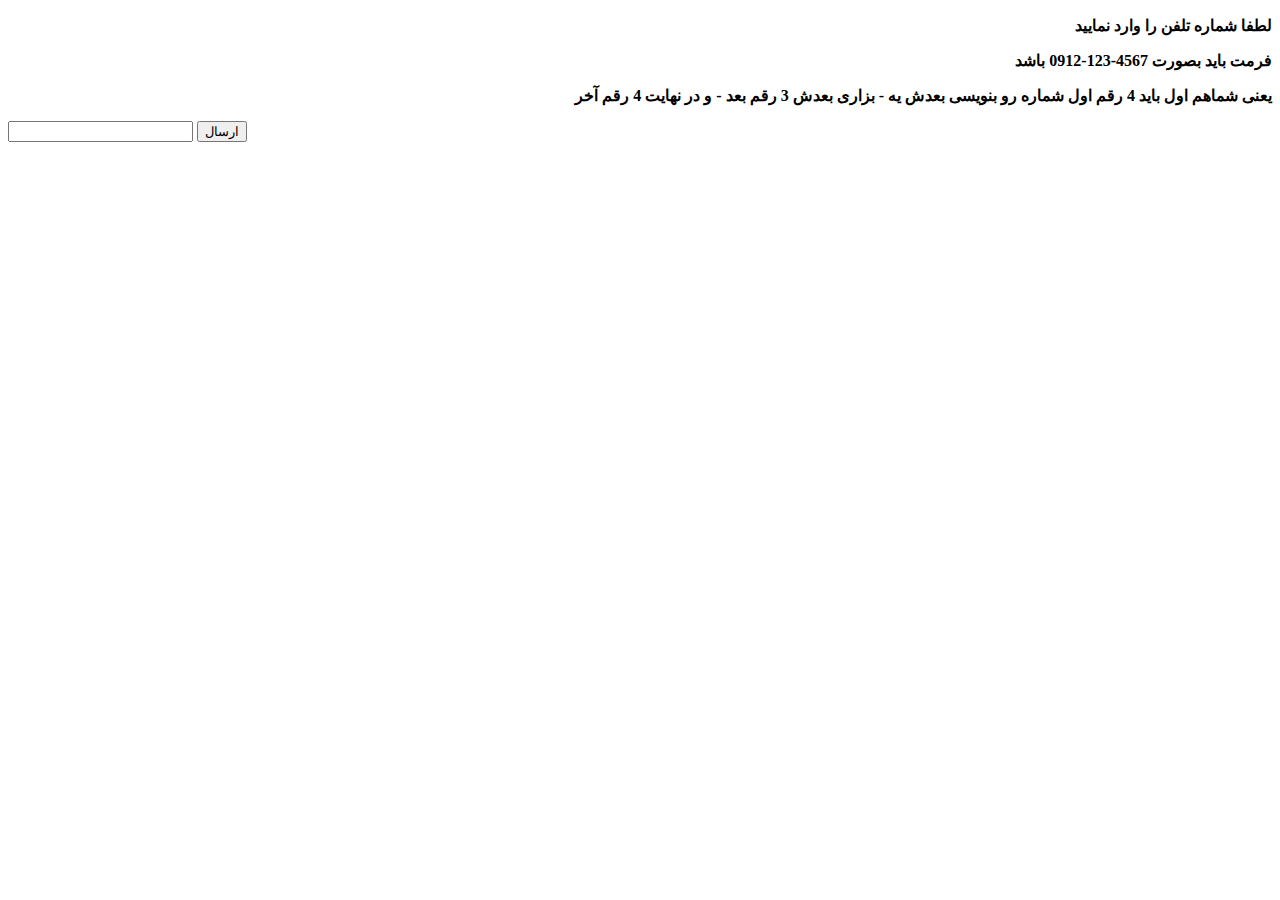
<file: form/فرم جداکنننده شماره.html>
<!DOCTYPE html>
<html>
<body>

<p dir="rtl"><b>لطفا شماره تلفن را وارد نمایید</b></p>
<p dir="rtl"><b>فرمت باید بصورت 4567-123-0912 باشد</b></p>
<p dir="rtl"><b>یعنی شماهم اول باید 4 رقم اول شماره رو بنویسی بعدش یه - بزاری بعدش 3 رقم بعد - و در نهایت 4 رقم آخر</b></p>

<form action="files/get_data13.php" method="POST">
 <input type="tel" name="TelNumber" pattern="[0-9]{4}-[0-9]{3}-[0-9]{4}">
 <input type="submit" value="ارسال">
</form>

</body>
</html>
</file>
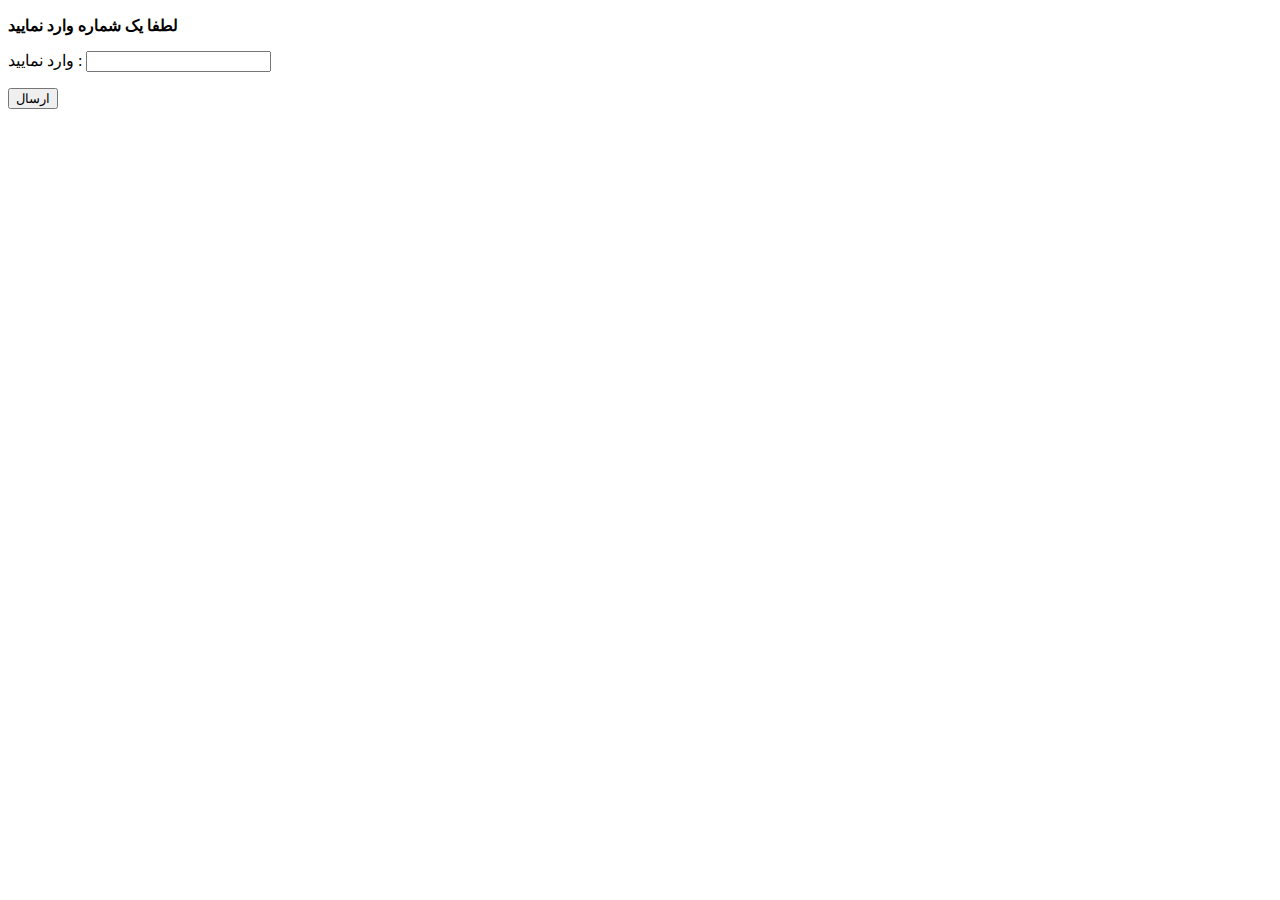
<file: form/فرم شماره تلفن .html>
<!DOCTYPE html>
<html>
<body>

<p><b>لطفا یک شماره وارد نمایید</b></p>

<form action="#" method="post" id="MyForm" onsubmit="return My_Validate();">
 وارد نمایید : <input type="number" name="My_Number">
 <p><span id="Result"></span></p>
 <input type="submit" value="ارسال">
</form>

<script>

function My_Validate(){
  var result , UserNumber;
  result = document.getElementById("Result");
  UserNumber = document.forms["MyForm"]["My_Number"].value;
  
  if ( UserNumber == "" ) {
   result.innerHTML = "لطفا یک عدد وارد کن";
   return false;
  }
  else if ( UserNumber <= 12 ){
   result.innerHTML = "باید یه عدد بزرگتر از 12 وارد کنی";
   return false;
  }
  else if ( UserNumber >= 12 ){
   result.innerHTML = "باید یه عدد کمتر از 12وارد کنی";
   return false;
  }
  else{
   alert("همه چی درسته و فرم ارسال شد");
  }
}

</script>

</body>
</html>
</file>
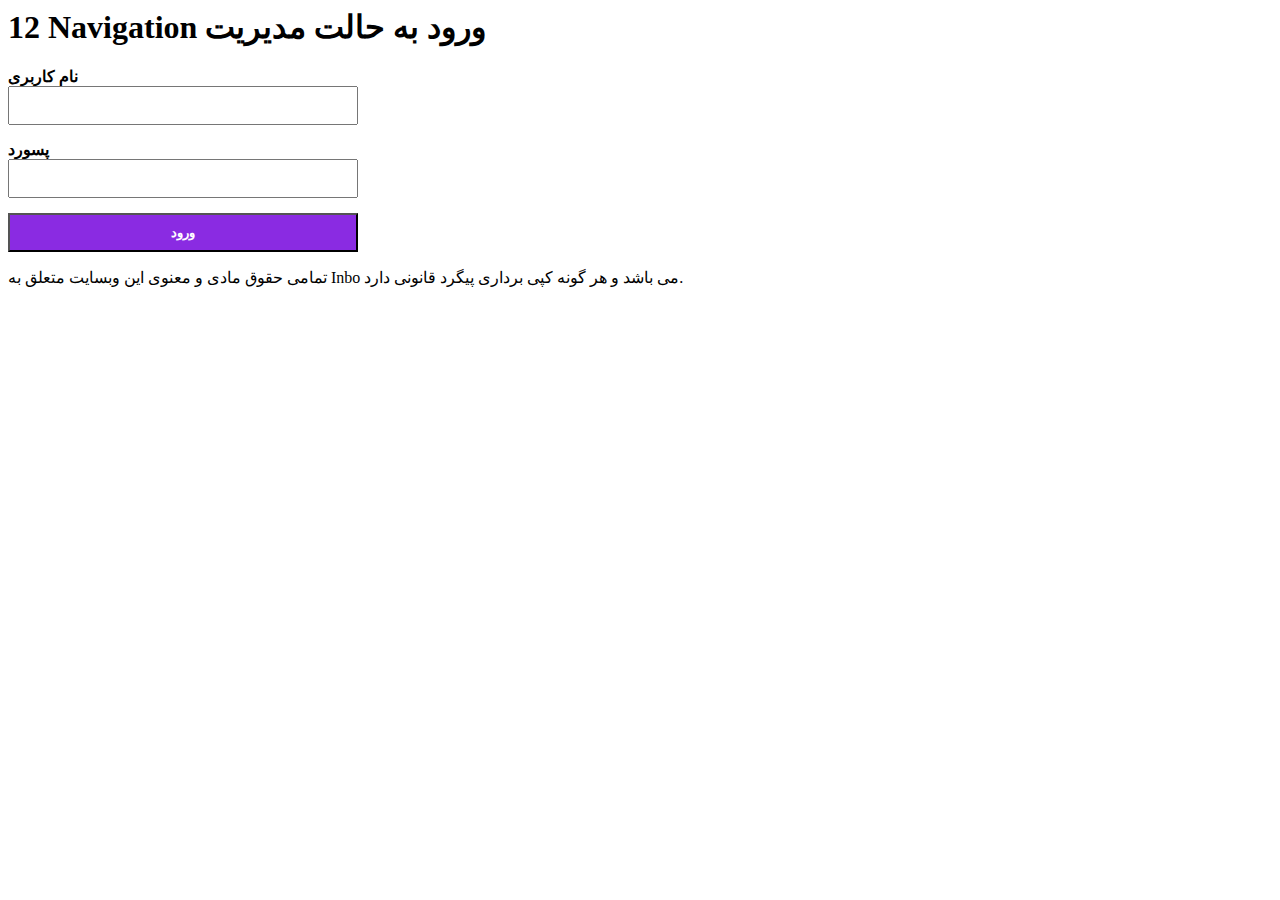
<file: form/فرم ورود مدریت.html>
<html>
<head>
    <style>
        * {
            box-sizing: border-box;
        }
        .container {
            width: 350px;
        }
        input {
            width: 100%;
            padding: 10px 15px;
            margin: 0 0 15px 0;
        }
        button {
            width: 100%;
            background-color: blueviolet;
            color: #ffff;
            font-weight: bold;
            padding: 10px;
        }
        input:focus {
            background-color: yellow;
            border: 2px solid cornflowerblue;
        }
    </style>
</head>
<body>
    <h1> 12 Navigation   ورود به حالت مدیریت</h1>
    <div class="container">
        <form action="">

            <label for="uname"><b>نام کاربری</b></label>

            <input type="text" id="uname" name="uname" required>

            <label for="psw"><b>پسورد</b></label>

            <input type="password" id="psw" name="psw" required>

            <button type="submit">ورود</button>
        </form>
    </div>
  <!-- <div class="et_pb_text_inner" data-et-multi-view="{&quot;schema&quot;:{&quot;content&quot;:{&quot;desktop&quot;:&quot;&lt;p&gt;\u062a\u0645\u0627\u0645\u06cc \u062d\u0642\u0648\u0642 \u0645\u0627\u062f\u06cc \u0648 \u0645\u0639\u0646\u0648\u06cc \u0627\u06cc\u0646 \u0648\u0628\u0633\u0627\u06cc\u062a \u0645\u062a\u0639\u0644\u0642 \u0628\u0647 Inbo \u0645\u06cc \u0628\u0627\u0634\u062f \u0648 \u0647\u0631 \u06af\u0648\u0646\u0647 \u06a9\u067e\u06cc \u0628\u0631\u062f\u0627\u0631\u06cc \u067e\u06cc\u06af\u0631\u062f \u0642\u0627\u0646\u0648\u0646\u06cc \u062f\u0627\u0631\u062f.&lt;\/p&gt;&quot;,&quot;tablet&quot;:&quot;&lt;p style=\&quot;text-align: center;\&quot;&gt;\u062a\u0645\u0627\u0645\u06cc \u062d\u0642\u0648\u0642 \u0645\u062a\u0639\u0644\u0642 \u0628\u0647 Inbo \u0645\u06cc \u0628\u0627\u0634\u062f.&lt;\/p&gt;&quot;}},&quot;slug&quot;:&quot;et_pb_text&quot;}" data-et-multi-view-load-tablet-hidden="true">
        -->
        <p>تمامی حقوق مادی و معنوی این وبسایت متعلق به Inbo می باشد و هر گونه کپی برداری پیگرد قانونی دارد.</p></div>

</body>

</html>
</file>
